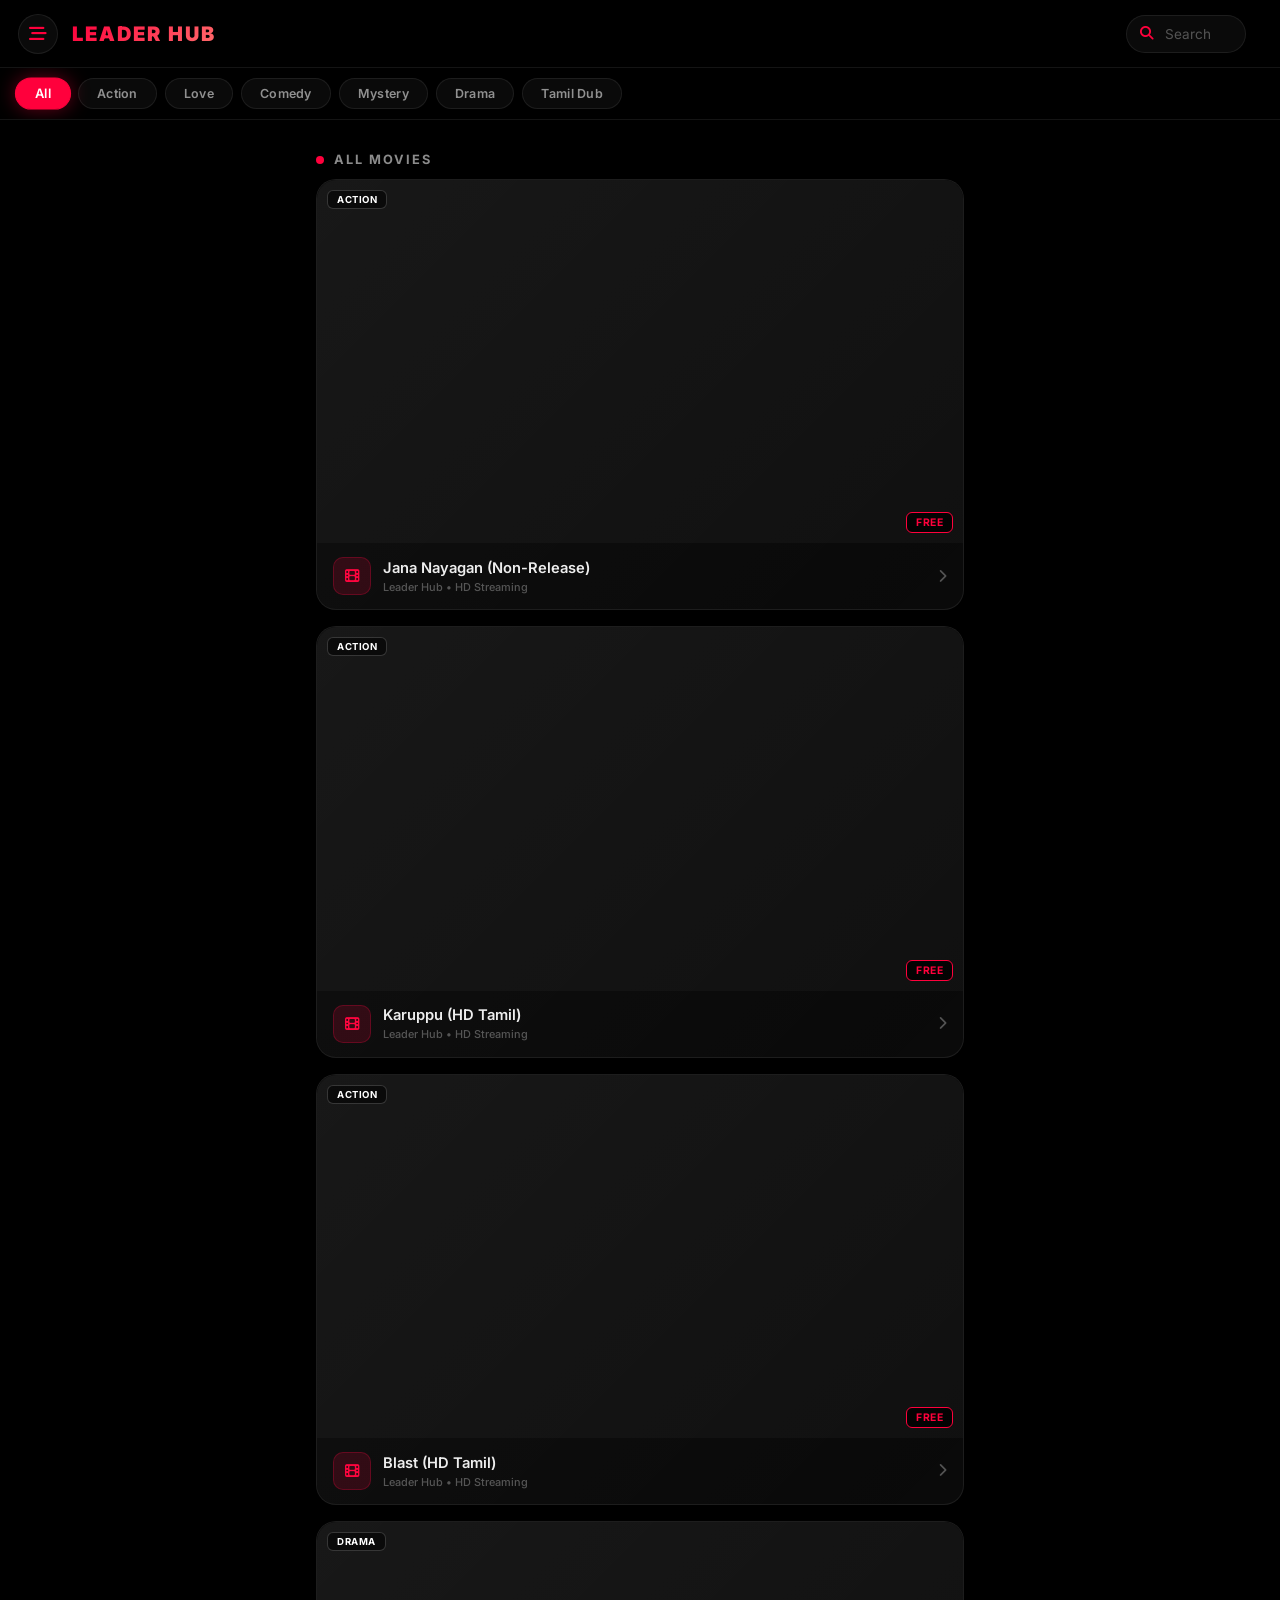
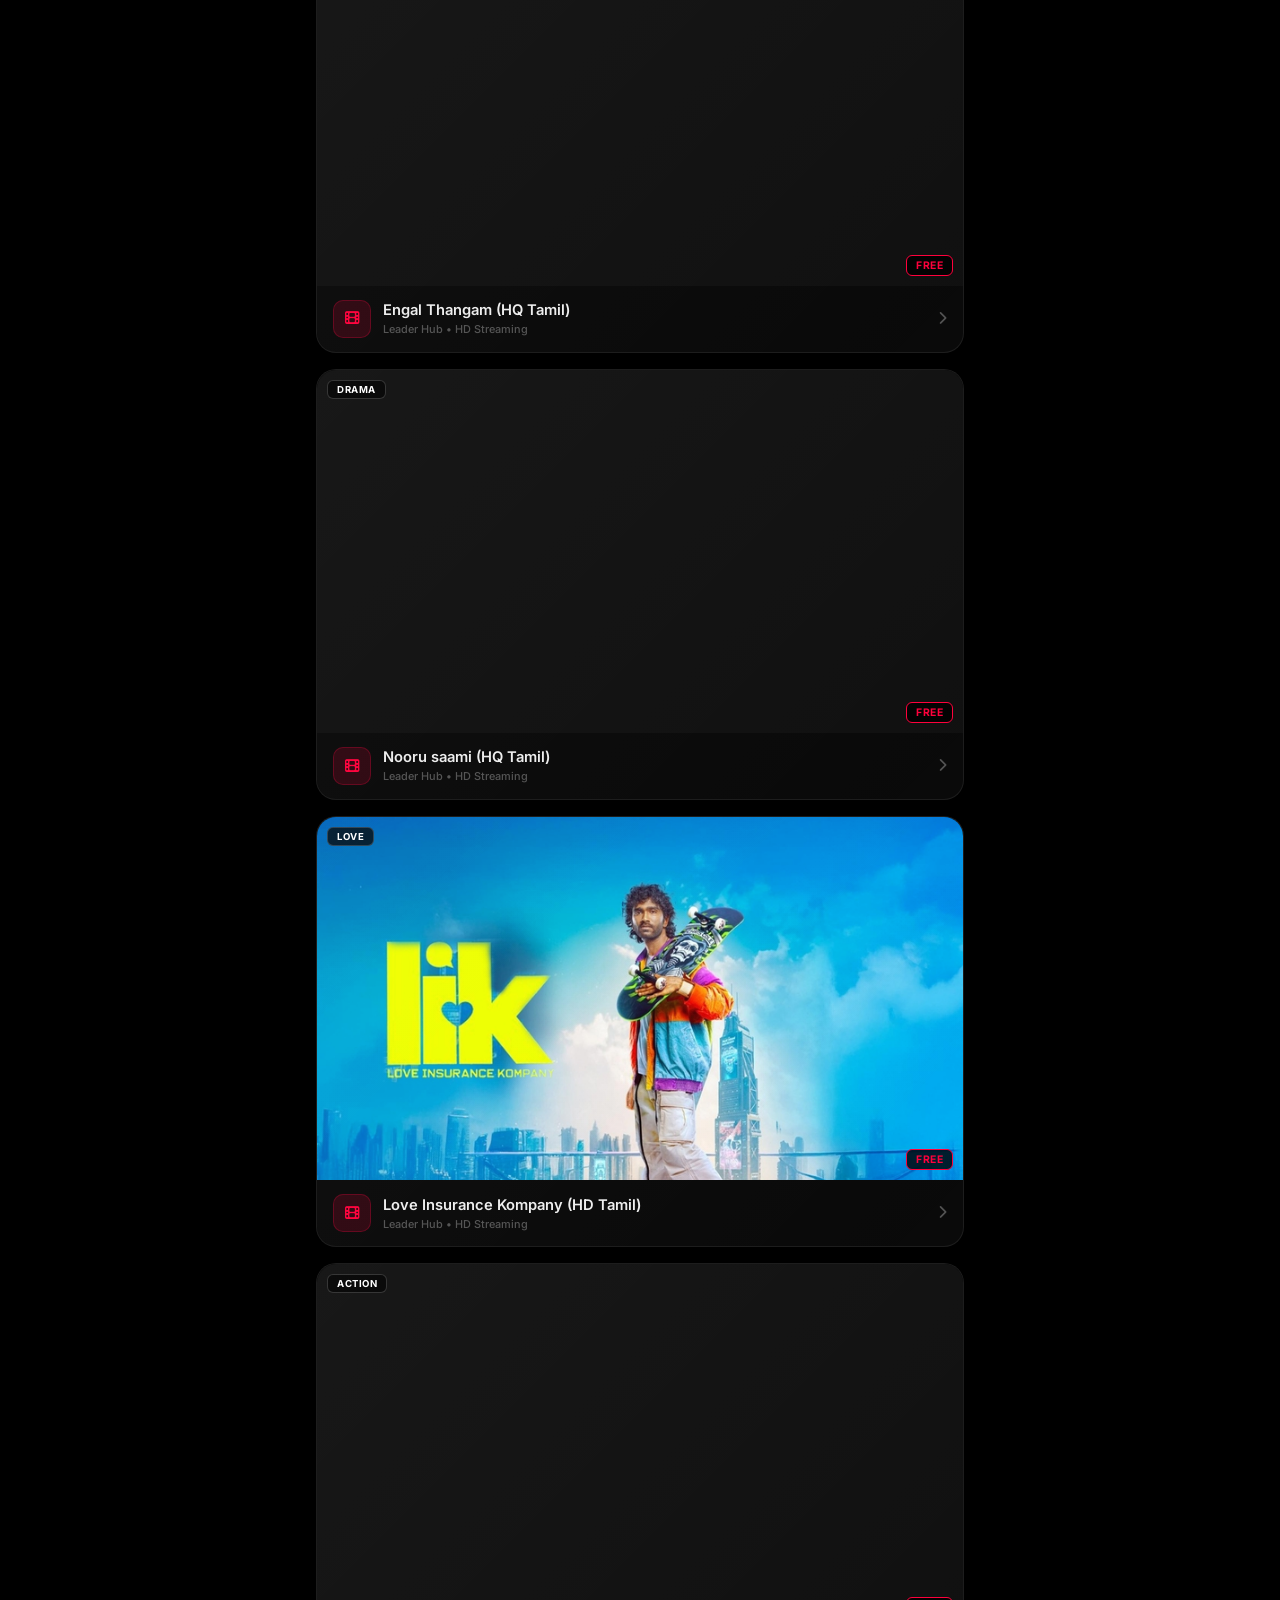
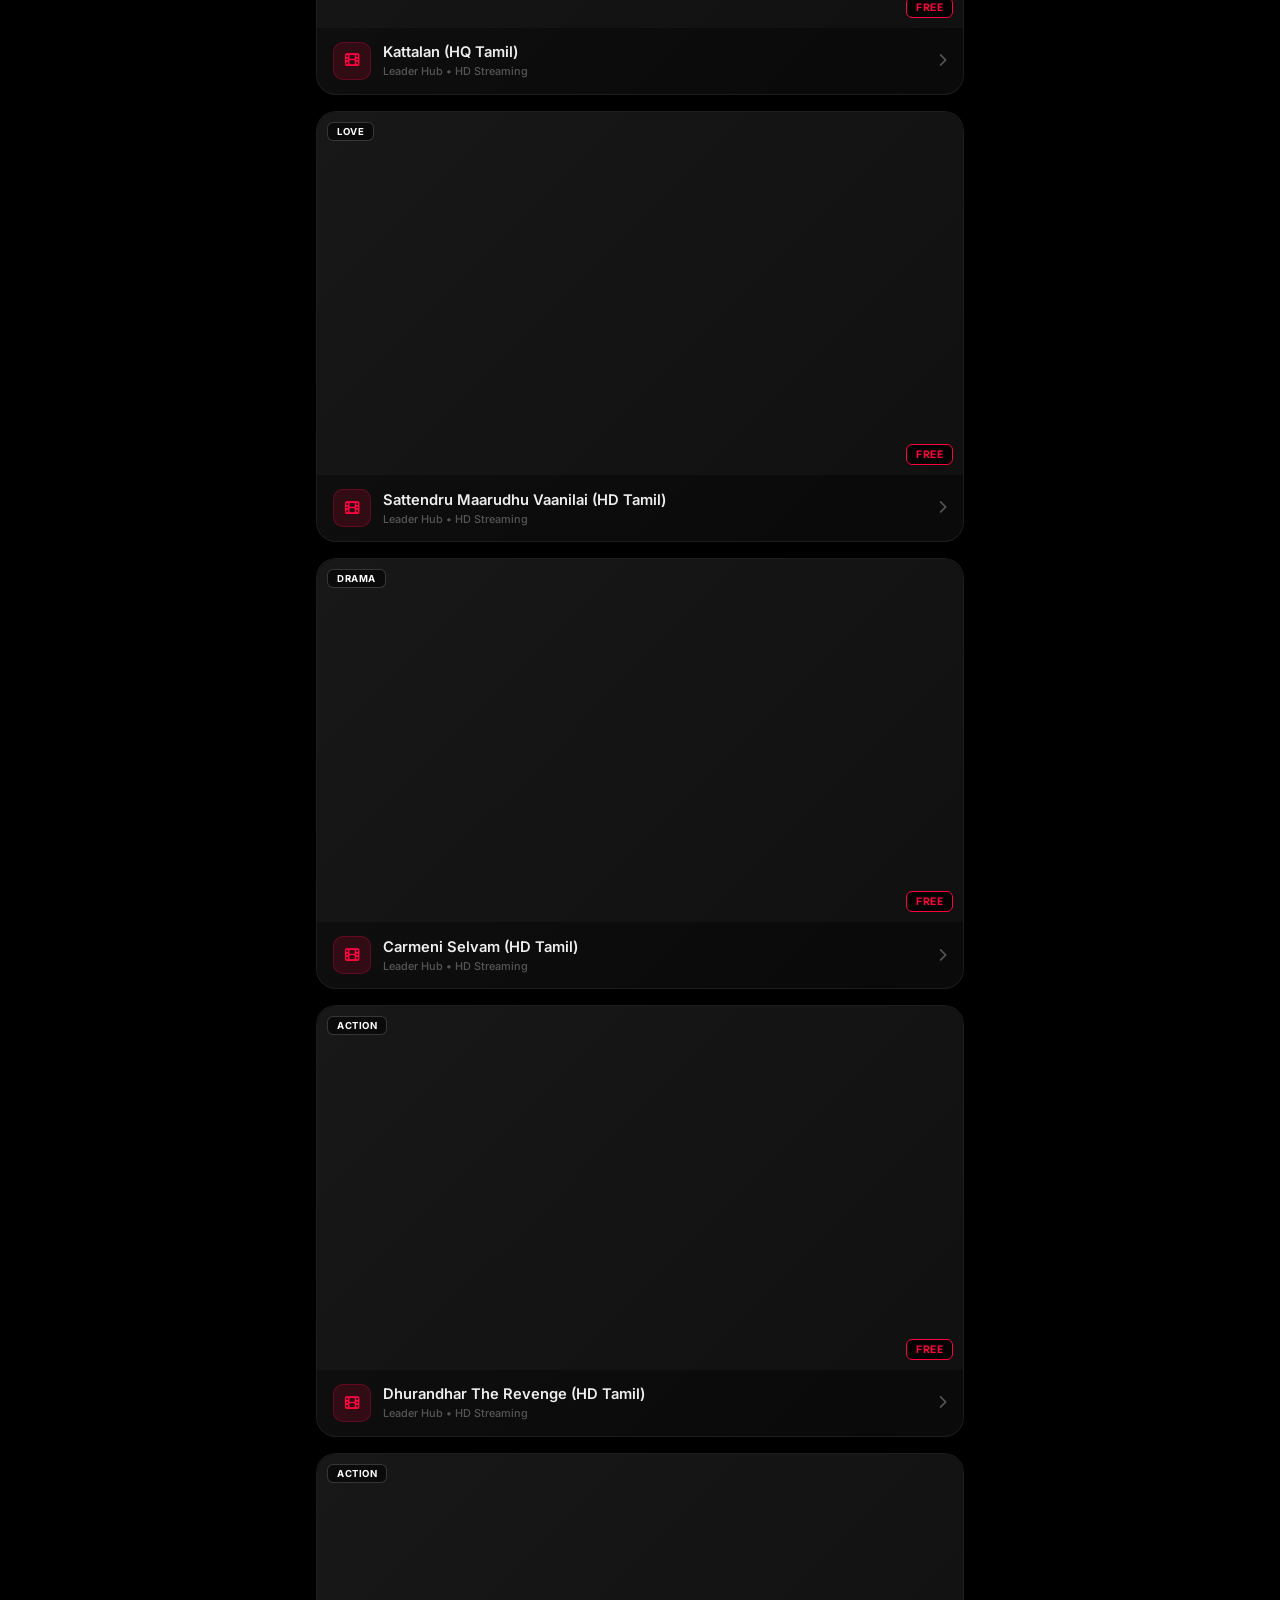
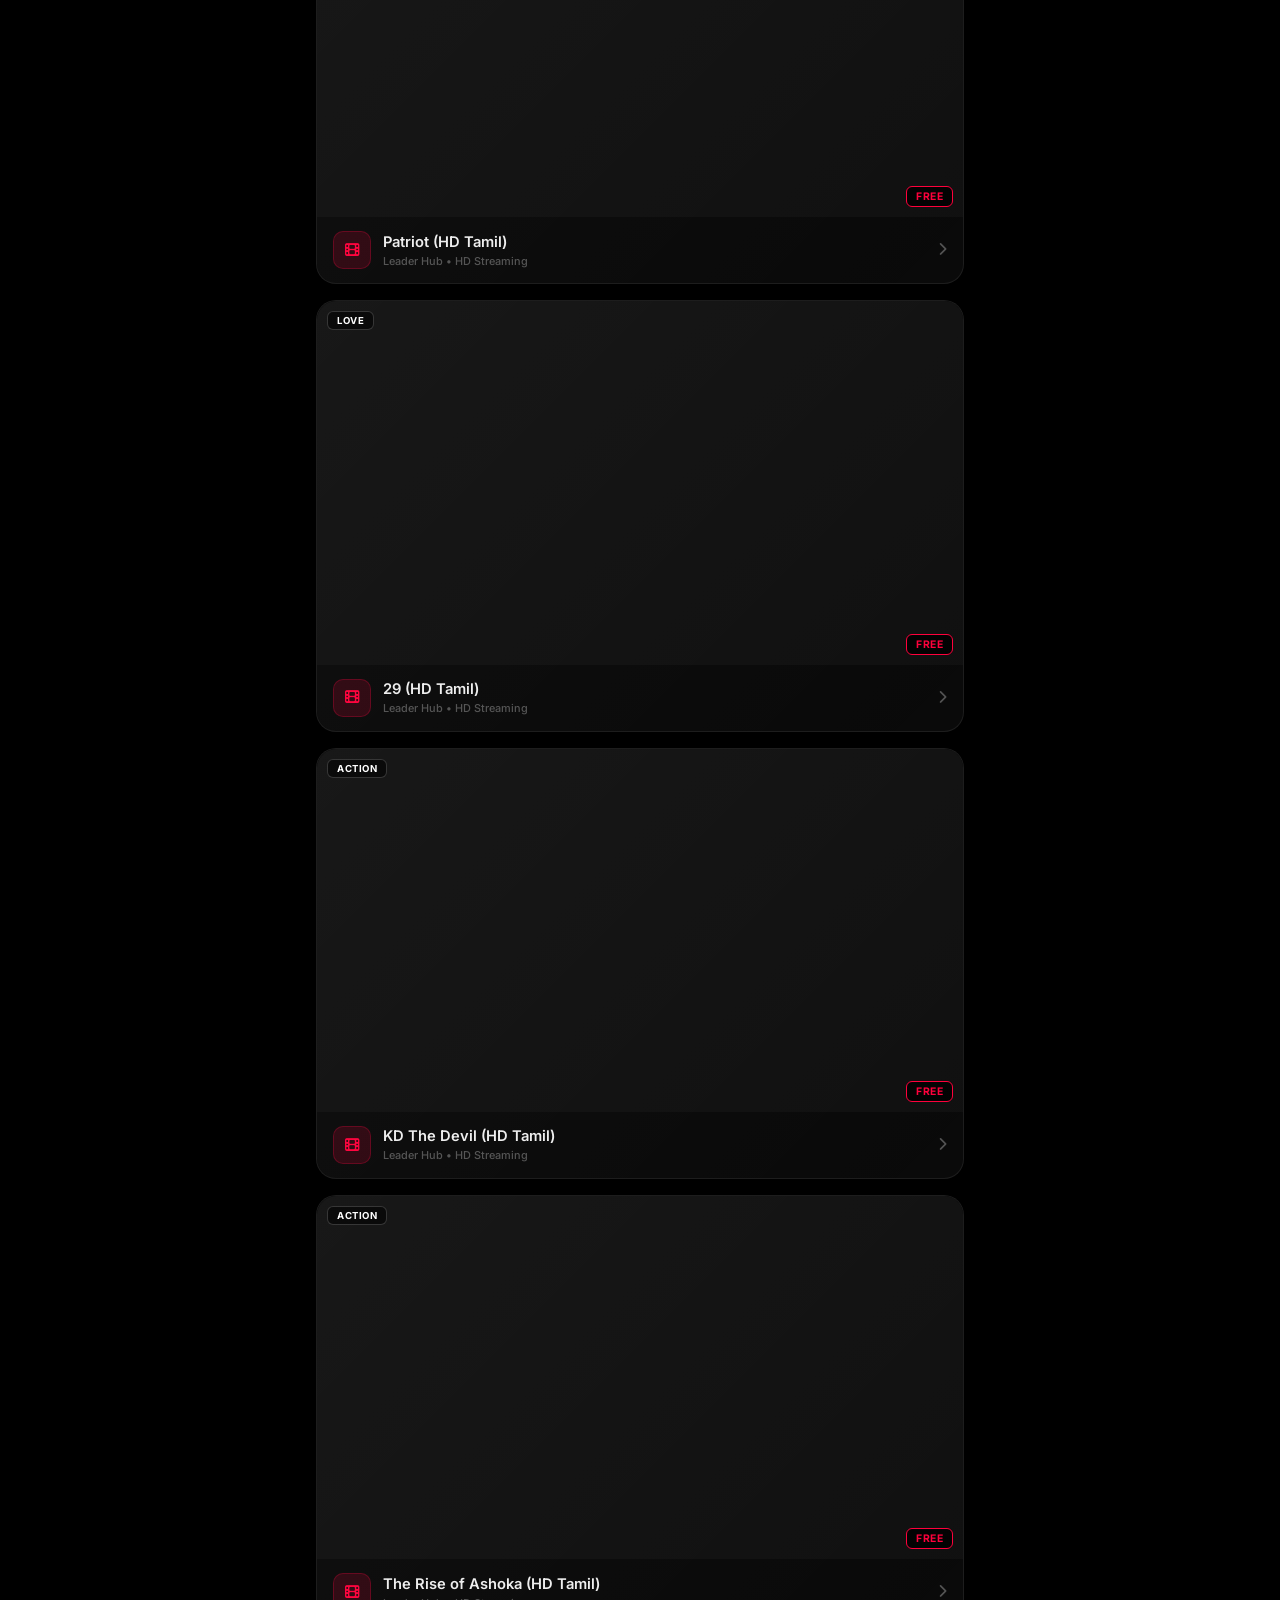
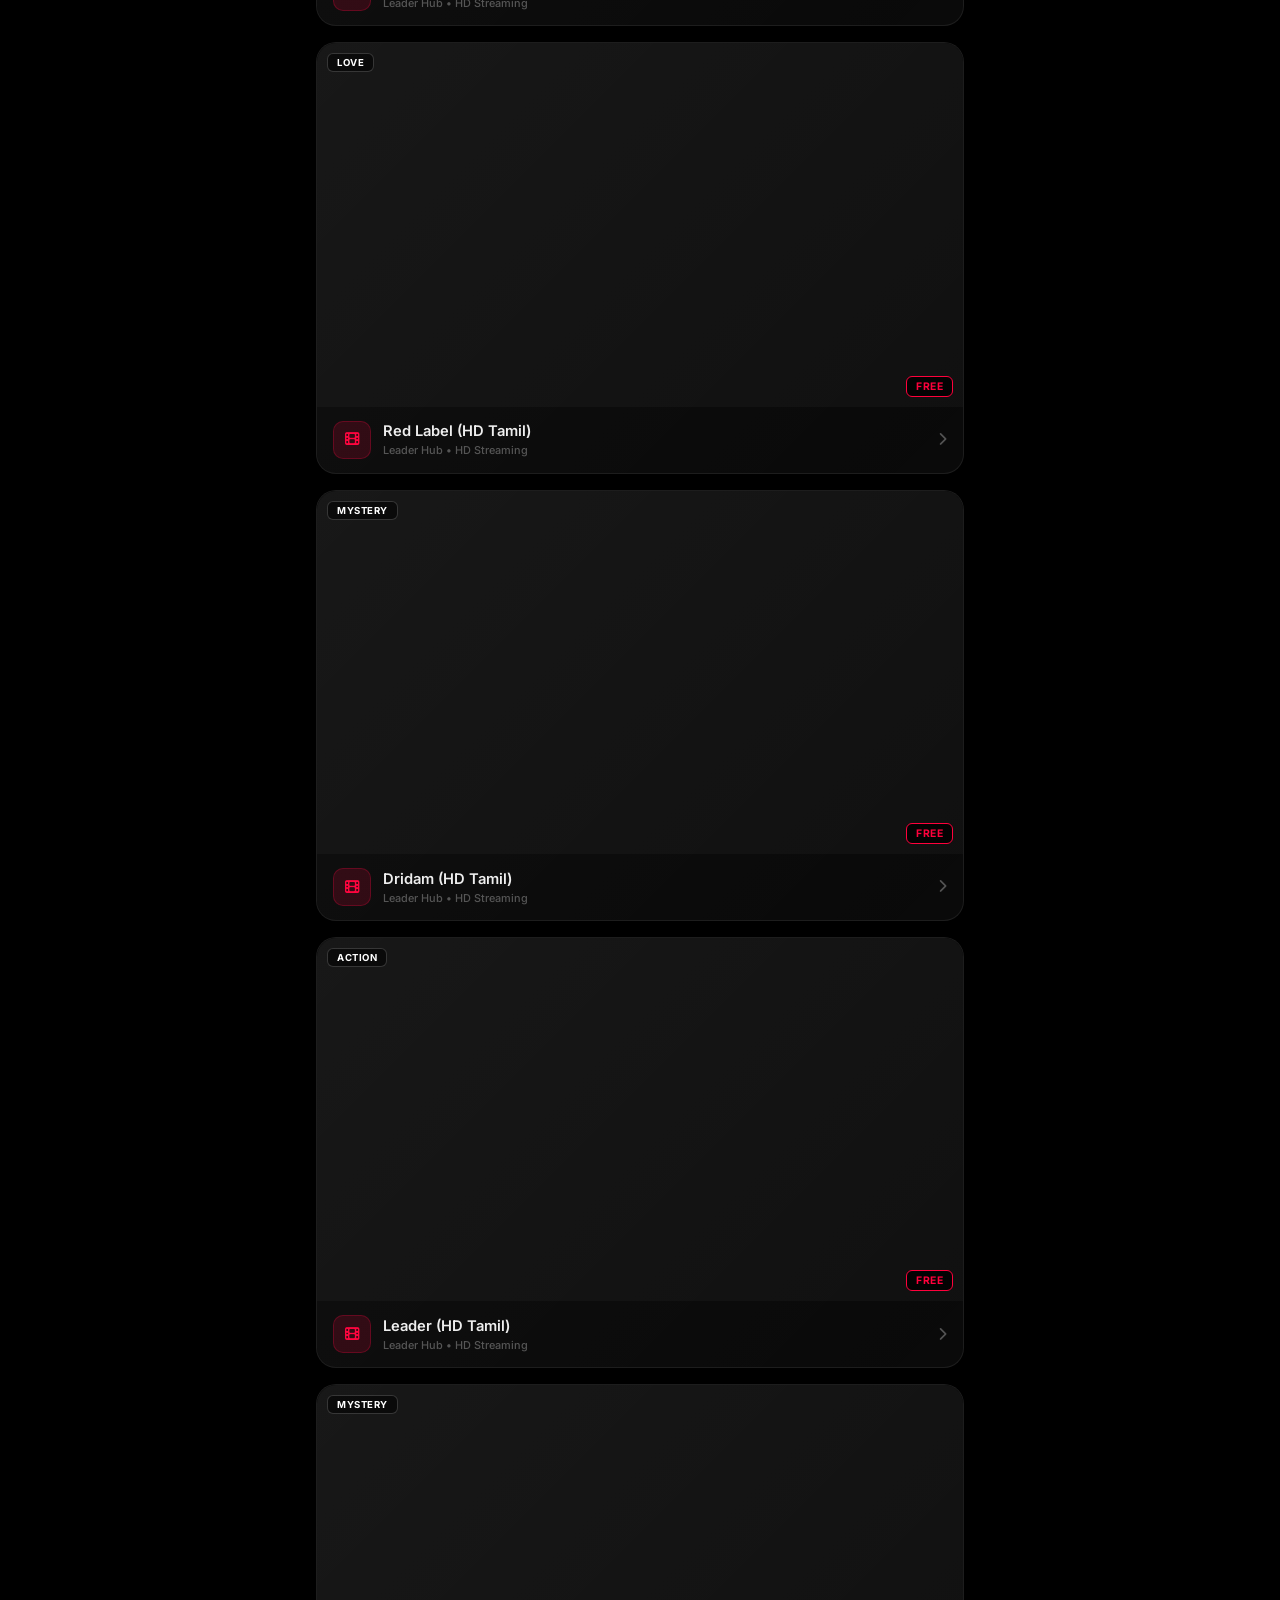
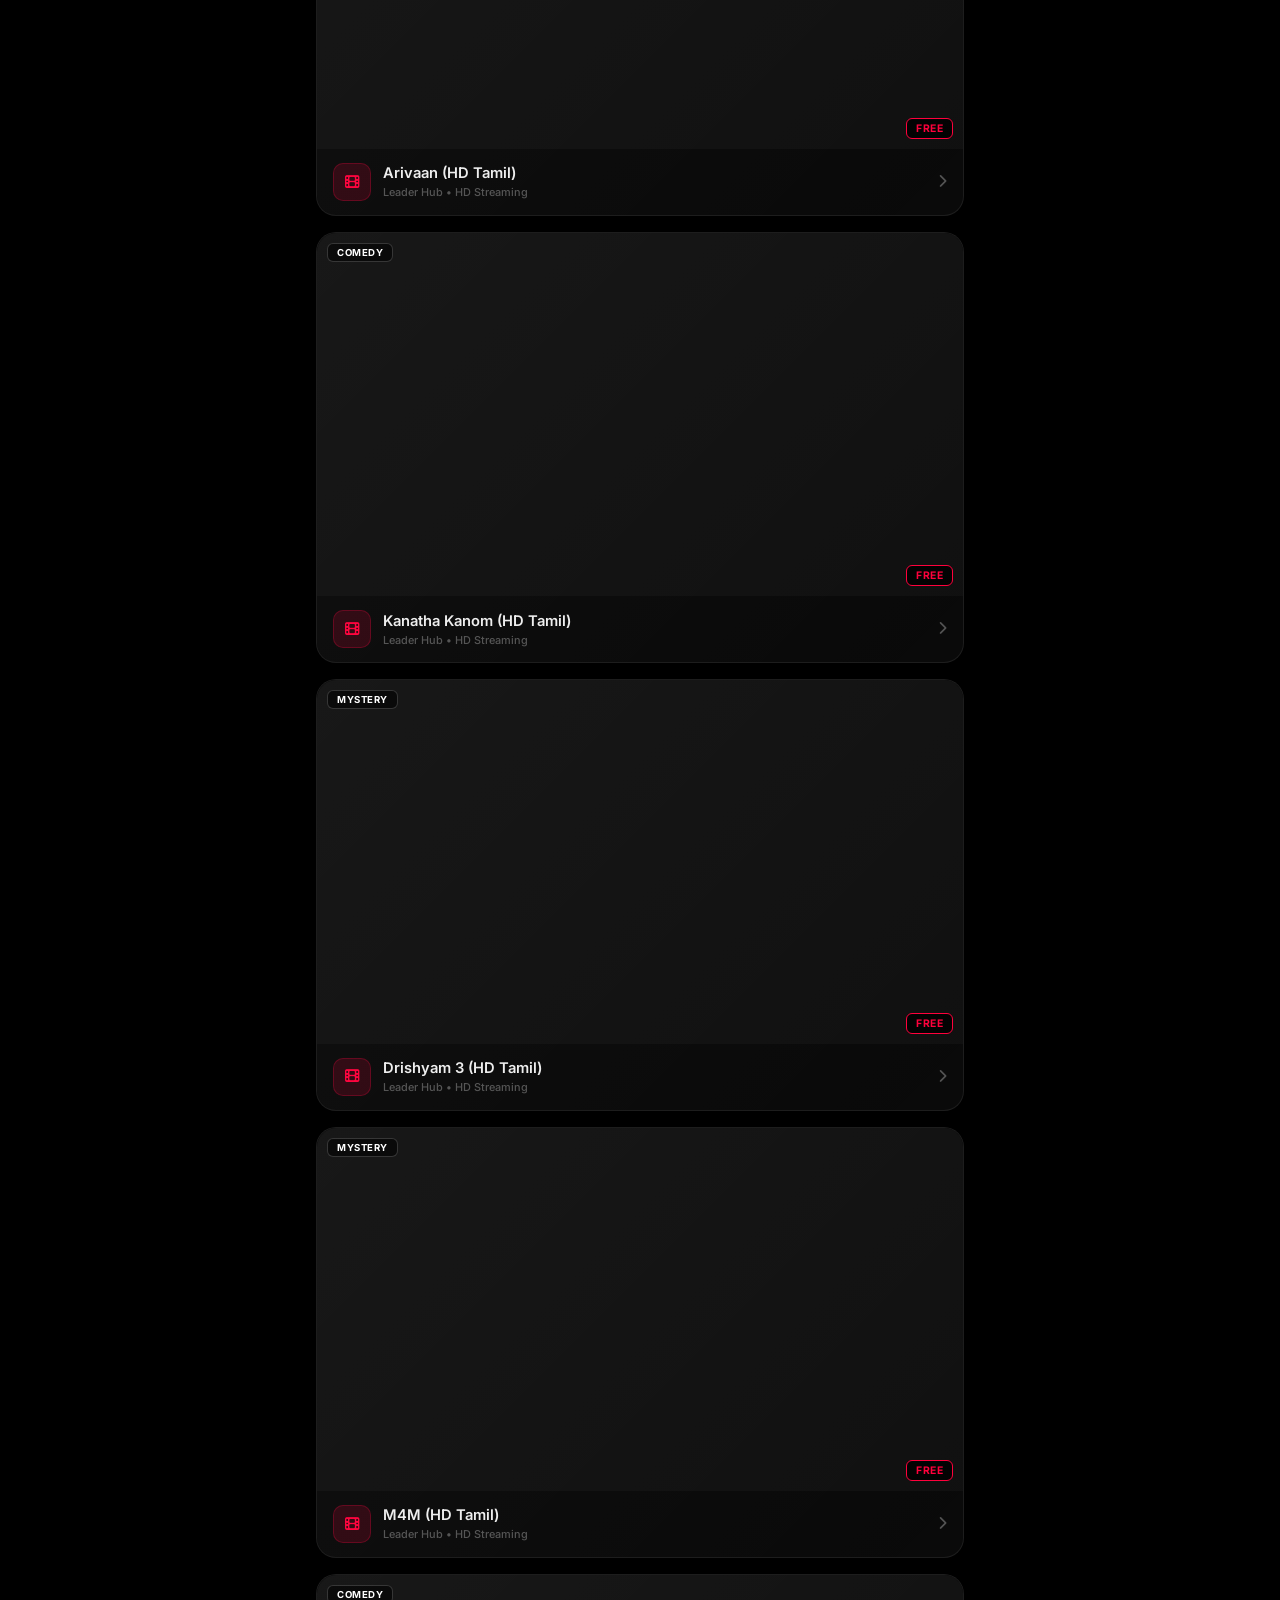
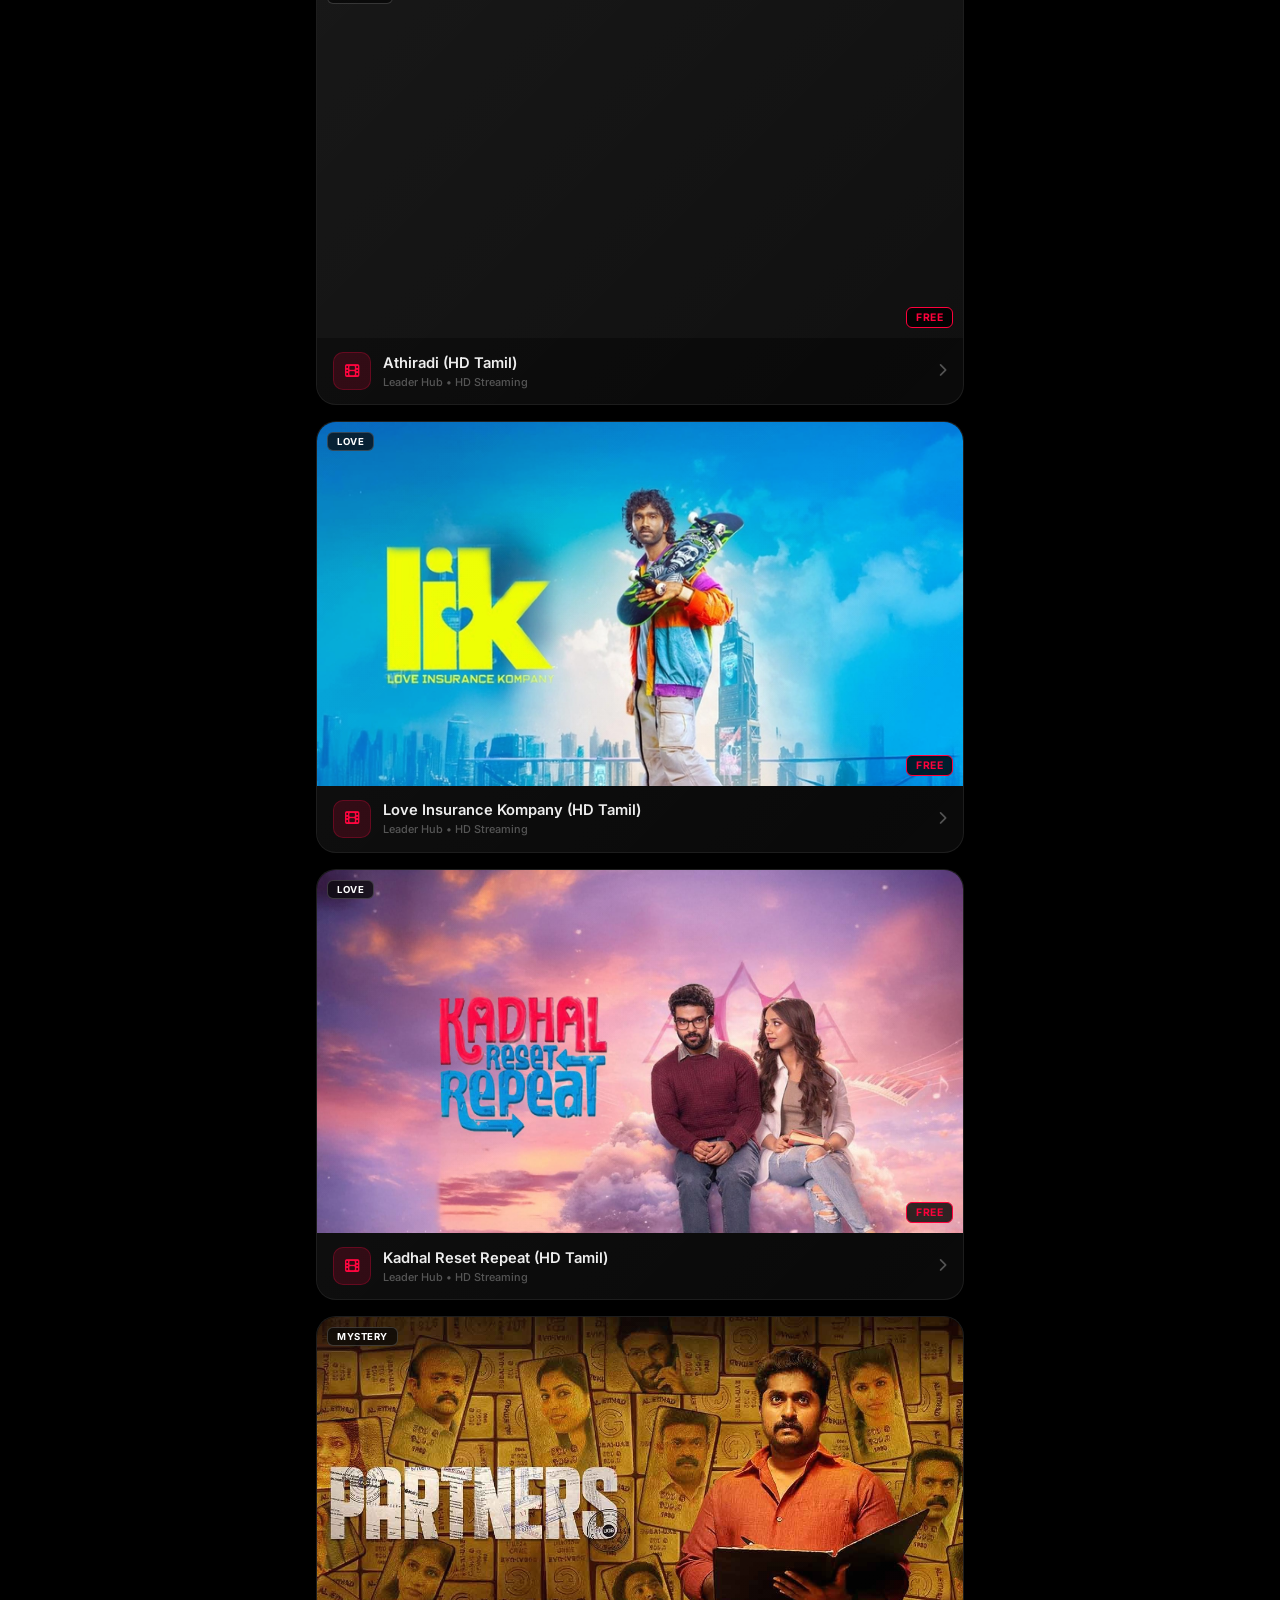
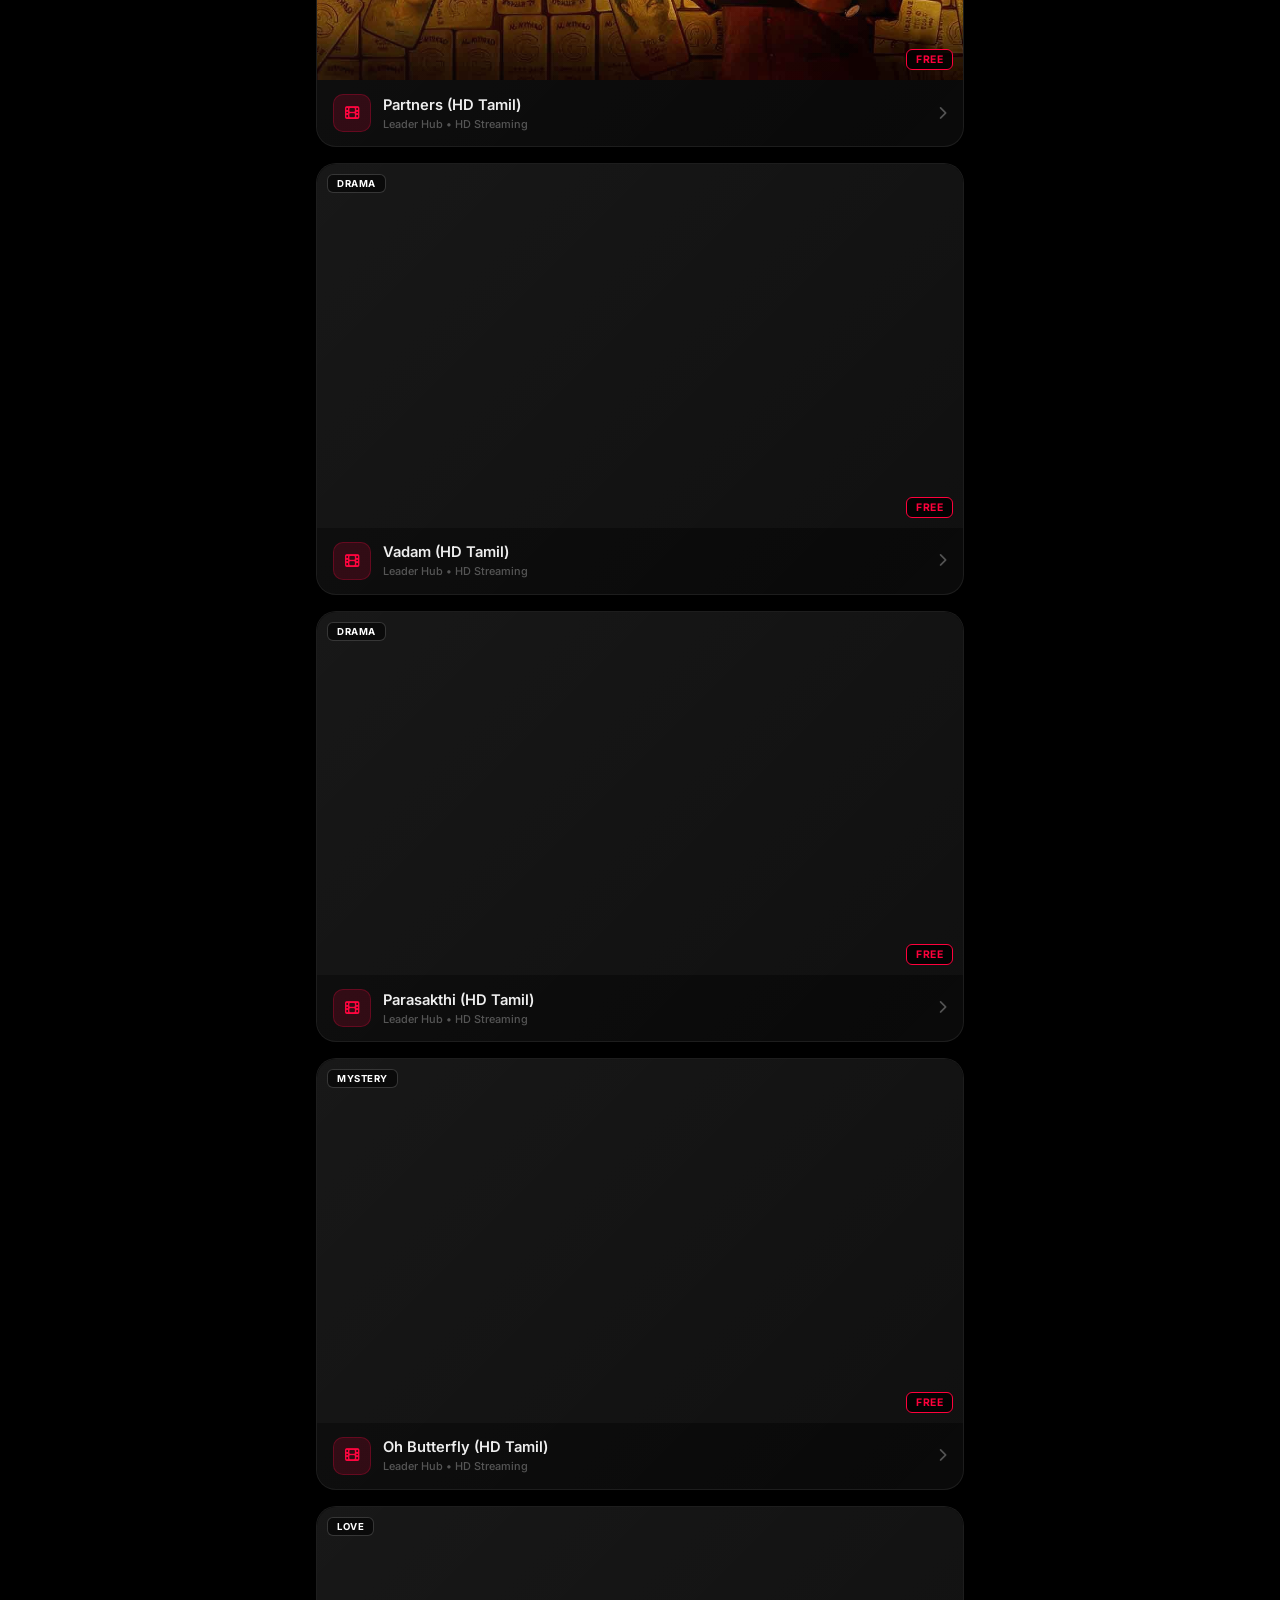
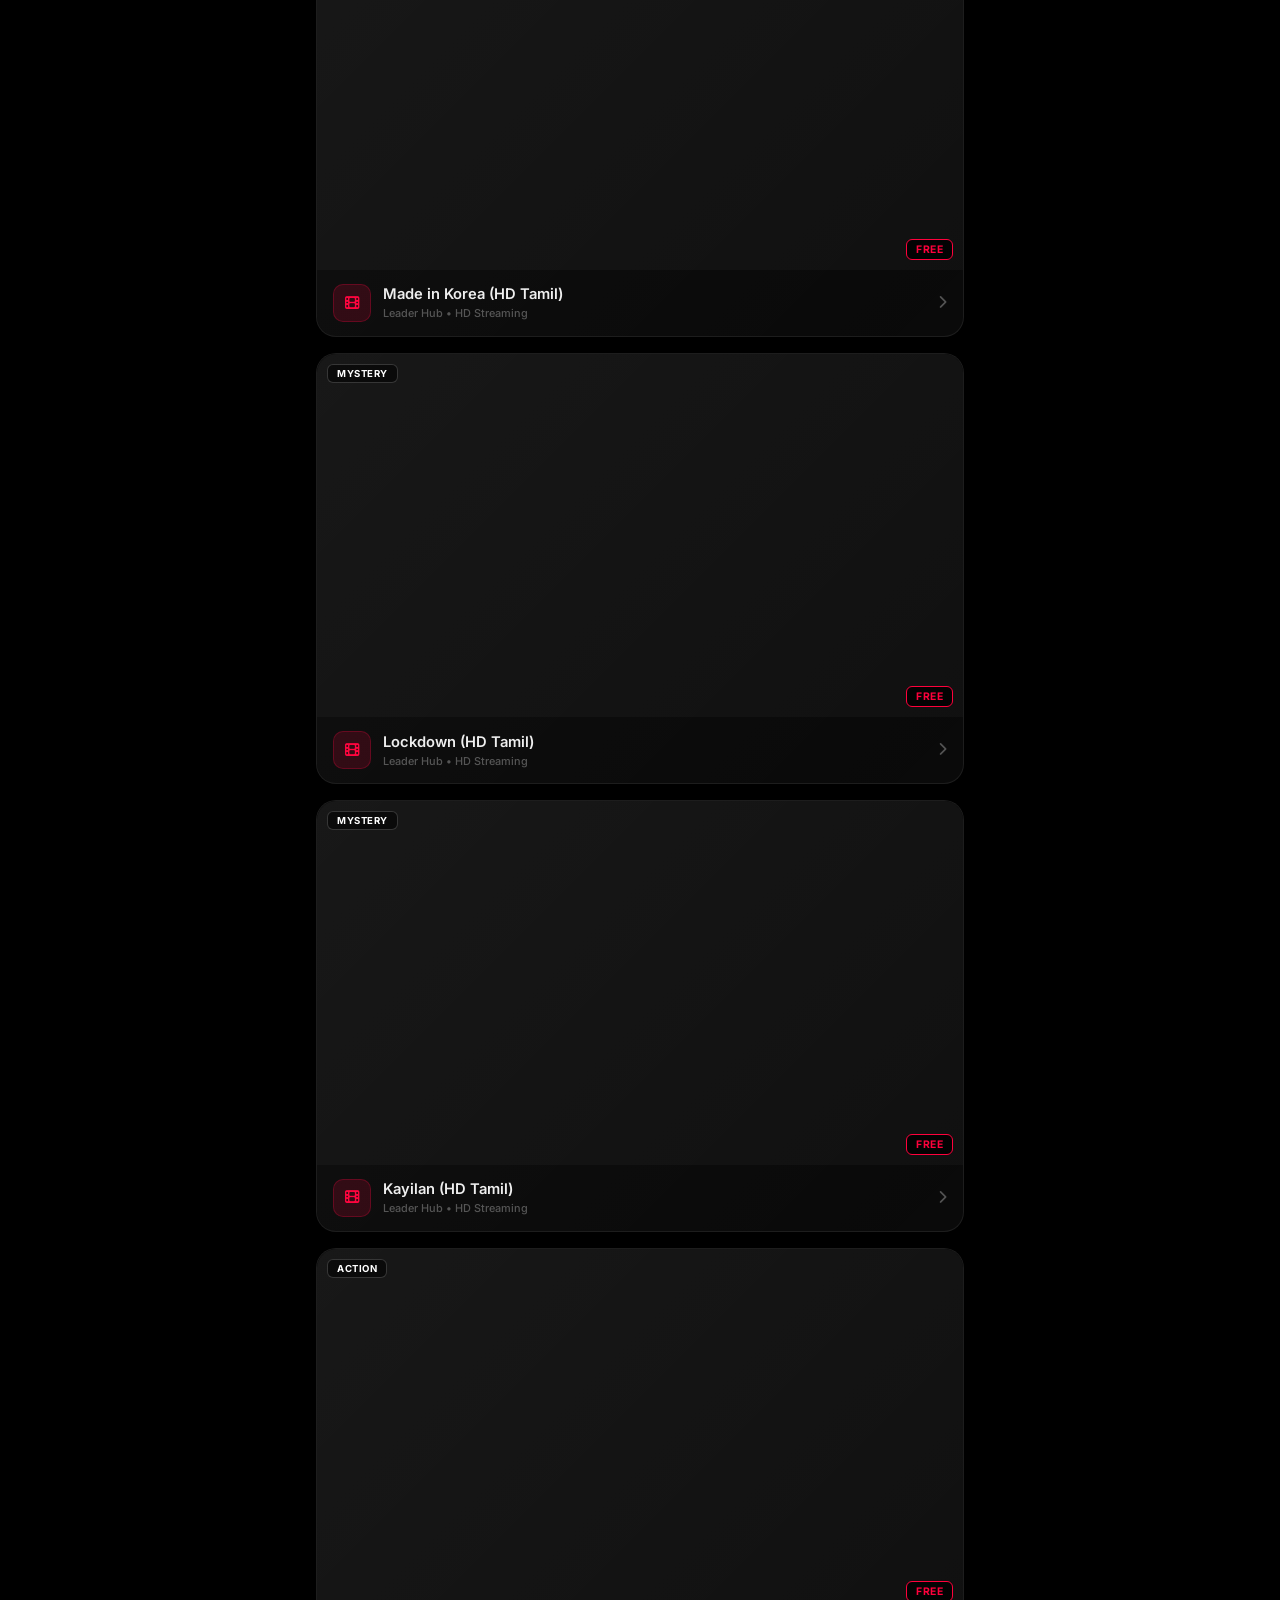
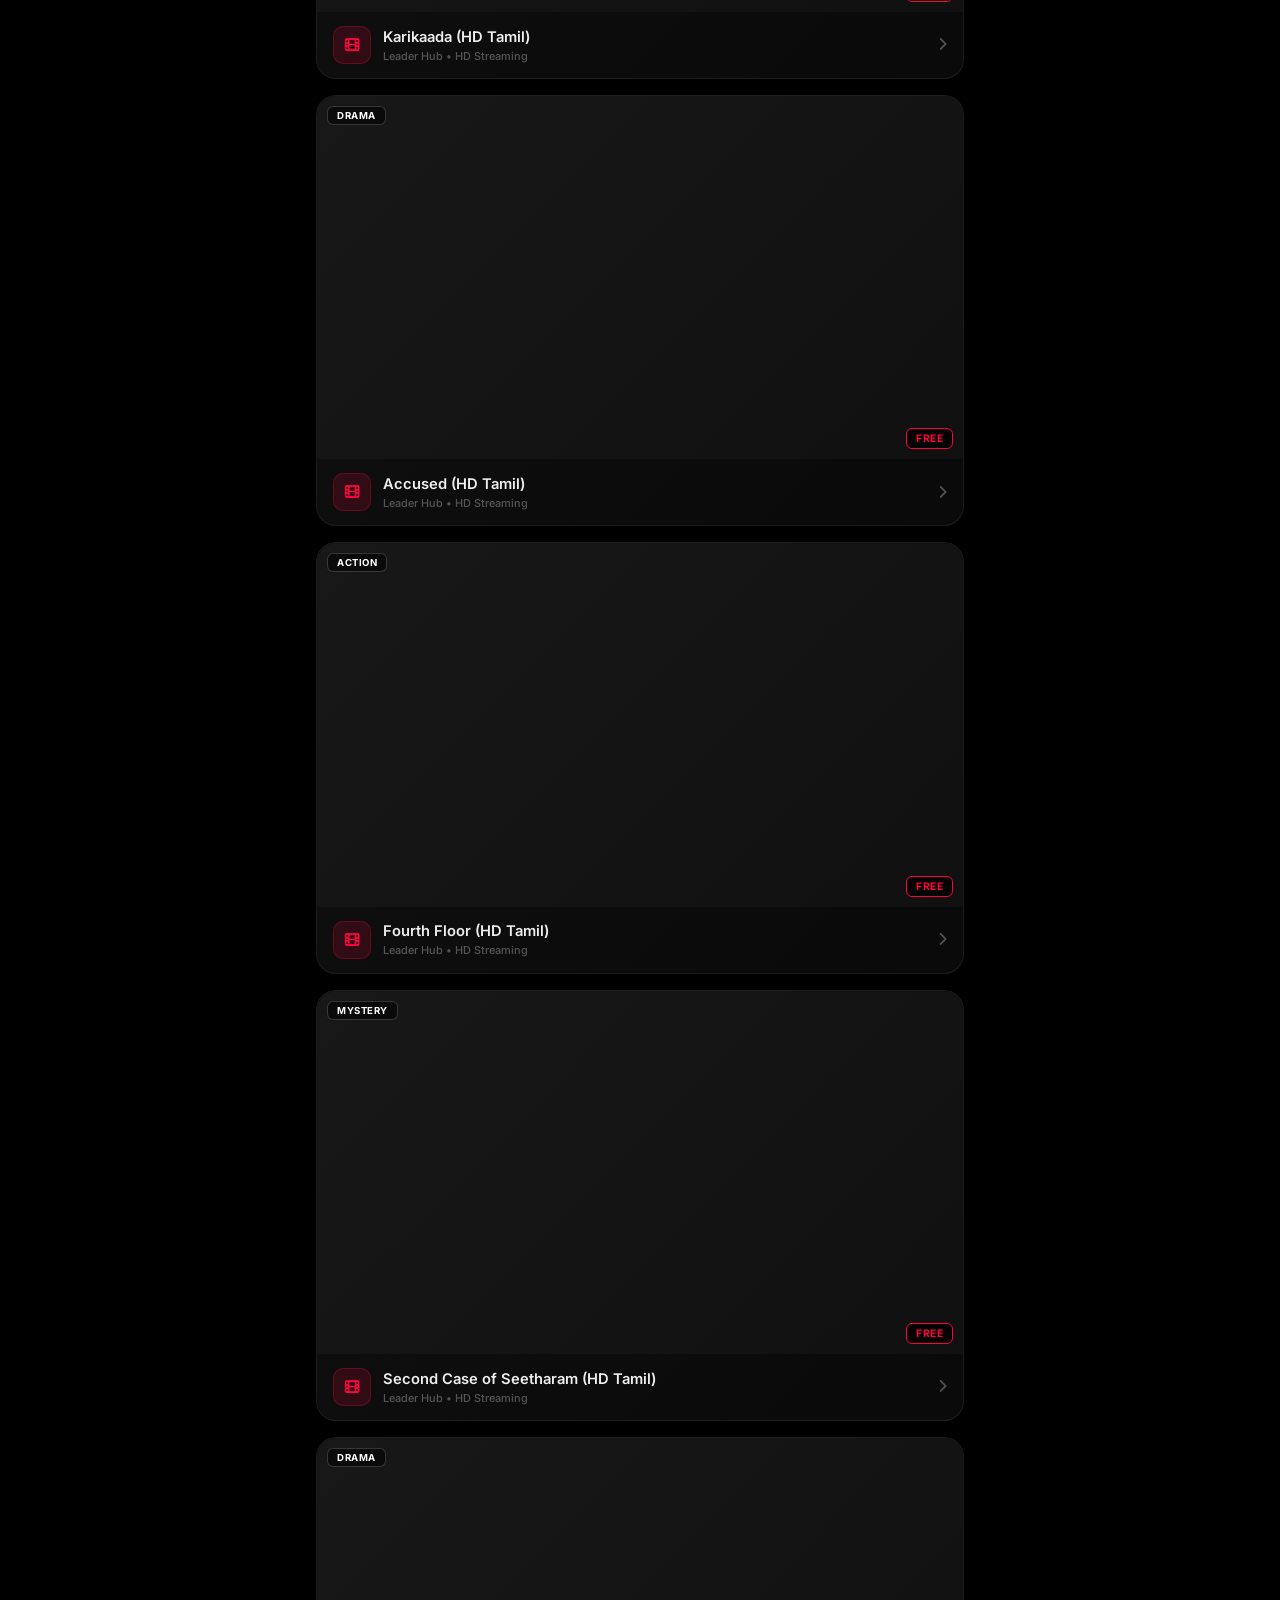
<file: Leader-Hub.html>
<!DOCTYPE html>
<html lang="en">
<head>
    <meta charset="UTF-8">
    <meta name="viewport" content="width=device-width, initial-scale=1.0">
    <title>Leader Hub | Tamil Movies Free 2026</title>
    <link rel="preconnect" href="https://fonts.googleapis.com">
    <link href="https://fonts.googleapis.com/css2?family=Inter:wght@300;400;500;600;700;800;900&display=swap" rel="stylesheet">
    <link rel="stylesheet" href="https://cdnjs.cloudflare.com/ajax/libs/font-awesome/6.4.0/css/all.min.css">
    <link rel="icon" href="https://leaderr1.neocities.org/leaderhub.png">
    <style>
        :root {
            --red: #ff003c;
            --red-glow: rgba(255, 0, 60, 0.4);
            --red-soft: rgba(255, 0, 60, 0.15);
            --orange: #FF7800;
            --bg: #000000;
            --bg2: #0a0a0a;
            --bg3: #111111;
            --glass: rgba(255, 255, 255, 0.04);
            --glass-hover: rgba(255, 255, 255, 0.08);
            --glass-border: rgba(255, 255, 255, 0.08);
            --glass-border-bright: rgba(255, 255, 255, 0.18);
            --text: #ffffff;
            --text-soft: rgba(255,255,255,0.55);
            --text-muted: rgba(255,255,255,0.3);
            --radius: 20px;
            --radius-sm: 12px;
            --ease: cubic-bezier(0.4, 0, 0.2, 1);
        }

        * { margin: 0; padding: 0; box-sizing: border-box; -webkit-tap-highlight-color: transparent; }
        html { scroll-behavior: smooth; }

        body {
            background: var(--bg);
            color: var(--text);
            font-family: 'Inter', sans-serif;
            overflow-x: hidden;
            min-height: 100vh;
        }

        /* ======= SCROLLBAR ======= */
        ::-webkit-scrollbar { width: 4px; }
        ::-webkit-scrollbar-track { background: transparent; }
        ::-webkit-scrollbar-thumb { background: var(--red); border-radius: 4px; }

        /* ======= ANIMATIONS ======= */
        @keyframes fadeUp {
            from { opacity: 0; transform: translateY(24px); }
            to { opacity: 1; transform: translateY(0); }
        }
        @keyframes fadeIn {
            from { opacity: 0; }
            to { opacity: 1; }
        }
        @keyframes slideInLeft {
            from { opacity: 0; transform: translateX(-30px); }
            to { opacity: 1; transform: translateX(0); }
        }
        @keyframes pulseGlow {
            0%, 100% { box-shadow: 0 0 8px var(--red-glow); }
            50% { box-shadow: 0 0 25px var(--red-glow), 0 0 50px rgba(255,0,60,0.2); }
        }
        @keyframes shimmer {
            0% { background-position: -200% center; }
            100% { background-position: 200% center; }
        }
        @keyframes spin {
            to { transform: rotate(360deg); }
        }
        @keyframes breathe {
            0%, 100% { opacity: 0.6; transform: scale(1); }
            50% { opacity: 1; transform: scale(1.02); }
        }
        @keyframes ripple {
            0% { transform: scale(0); opacity: 0.6; }
            100% { transform: scale(4); opacity: 0; }
        }

        /* ======= OVERLAY ======= */
        .overlay {
            display: none;
            position: fixed;
            inset: 0;
            background: rgba(0,0,0,0.75);
            z-index: 1500;
            backdrop-filter: blur(12px);
            -webkit-backdrop-filter: blur(12px);
            animation: fadeIn 0.3s var(--ease);
        }
        .overlay.active { display: block; }

        /* ======= HEADER ======= */
        header {
            position: fixed;
            top: 0;
            width: 100%;
            height: 68px;
            background: rgba(0, 0, 0, 0.7);
            backdrop-filter: blur(30px) saturate(180%);
            -webkit-backdrop-filter: blur(30px) saturate(180%);
            border-bottom: 1px solid var(--glass-border);
            display: flex;
            align-items: center;
            justify-content: space-between;
            padding: 0 18px;
            z-index: 1000;
        }

        .logo-wrap {
            display: flex;
            align-items: center;
            gap: 14px;
        }

        .menu-btn {
            width: 40px;
            height: 40px;
            display: flex;
            align-items: center;
            justify-content: center;
            border-radius: 50%;
            background: var(--glass);
            border: 1px solid var(--glass-border);
            cursor: pointer;
            color: var(--red);
            font-size: 1.1rem;
            transition: all 0.3s var(--ease);
            position: relative;
            overflow: hidden;
        }
        .menu-btn:hover {
            background: var(--red-soft);
            border-color: var(--red);
            transform: scale(1.08);
        }
        .menu-btn:active { transform: scale(0.94); }

        .logo-text {
            font-size: 1.25rem;
            font-weight: 900;
            letter-spacing: 2px;
            background: linear-gradient(135deg, #ff003c, #ff6b6b);
            -webkit-background-clip: text;
            -webkit-text-fill-color: transparent;
            background-clip: text;
        }

        .search-wrap {
            flex: 1;
            max-width: 120px;
            margin: 0 16px;
            position: relative;
        }
        .search-wrap i {
            position: absolute;
            left: 14px;
            top: 50%;
            transform: translateY(-50%);
            color: var(--red);
            font-size: 0.85rem;
            pointer-events: none;
        }
        .search-wrap input {
            width: 100%;
            background: var(--glass);
            border: 1px solid var(--glass-border);
            border-radius: 30px;
            padding: 10px 16px 10px 38px;
            color: var(--text);
            font-size: 0.85rem;
            font-family: 'Inter', sans-serif;
            outline: none;
            transition: all 0.3s var(--ease);
        }
        .search-wrap input::placeholder { color: var(--text-muted); }
        .search-wrap input:focus {
            border-color: rgba(255,0,60,0.5);
            background: rgba(255,0,60,0.06);
            box-shadow: 0 0 0 3px rgba(255,0,60,0.1);
        }

        /* ======= SIDEBAR ======= */
        .sidebar {
            position: fixed;
            left: -310px;
            top: 0;
            width: 290px;
            height: 100%;
            background: rgba(8, 8, 8, 0.96);
            backdrop-filter: blur(40px) saturate(200%);
            -webkit-backdrop-filter: blur(40px) saturate(200%);
            border-right: 1px solid var(--glass-border);
            z-index: 2000;
            transition: left 0.45s cubic-bezier(0.4, 0, 0.2, 1);
            overflow-y: auto;
            overflow-x: hidden;
        }
        .sidebar.active { left: 0; }

        .sidebar-header {
            padding: 50px 22px 22px;
            border-bottom: 1px solid var(--glass-border);
        }
        .sidebar-logo {
            font-size: 1.4rem;
            font-weight: 900;
            letter-spacing: 3px;
            background: linear-gradient(135deg, #ff003c, #ff6b6b);
            -webkit-background-clip: text;
            -webkit-text-fill-color: transparent;
            background-clip: text;
        }
        .sidebar-sub {
            font-size: 0.7rem;
            color: var(--text-muted);
            margin-top: 4px;
            letter-spacing: 1px;
        }

        .sidebar-section {
            padding: 14px 14px 6px;
        }
        .sidebar-section-title {
            font-size: 0.62rem;
            font-weight: 700;
            letter-spacing: 2px;
            color: var(--text-muted);
            text-transform: uppercase;
            padding: 0 8px;
            margin-bottom: 6px;
        }

        .sidebar-item {
            display: flex;
            align-items: center;
            gap: 13px;
            padding: 13px 14px;
            color: var(--text-soft);
            border-radius: var(--radius-sm);
            margin-bottom: 3px;
            cursor: pointer;
            font-size: 0.88rem;
            font-weight: 500;
            transition: all 0.3s var(--ease);
            border: 1px solid transparent;
            position: relative;
            overflow: hidden;
        }
        .sidebar-item::before {
            content: '';
            position: absolute;
            left: 0;
            top: 0;
            width: 3px;
            height: 100%;
            background: var(--red);
            border-radius: 0 3px 3px 0;
            transform: scaleY(0);
            transition: transform 0.3s var(--ease);
        }
        .sidebar-item:hover {
            background: var(--glass-hover);
            color: var(--text);
            border-color: var(--glass-border);
            transform: translateX(4px);
        }
        .sidebar-item:hover::before { transform: scaleY(1); }
        .sidebar-item i {
            width: 20px;
            text-align: center;
            font-size: 0.95rem;
        }

        .sidebar-divider {
            height: 1px;
            background: var(--glass-border);
            margin: 10px 22px;
        }

        .sidebar-footer {
            padding: 20px 22px;
            font-size: 0.7rem;
            color: var(--text-muted);
            text-align: center;
        }

        /* ======= CATEGORY NAV ======= */
        .cat-nav {
            position: sticky;
            top: 68px;
            z-index: 900;
            background: rgba(0,0,0,0.8);
            backdrop-filter: blur(20px);
            -webkit-backdrop-filter: blur(20px);
            border-bottom: 1px solid var(--glass-border);
            padding: 10px 16px;
            display: flex;
            gap: 8px;
            overflow-x: auto;
            scrollbar-width: none;
        }
        .cat-nav::-webkit-scrollbar { display: none; }

        .cat-btn {
            padding: 7px 18px;
            border-radius: 30px;
            background: var(--glass);
            border: 1px solid var(--glass-border);
            color: var(--text-soft);
            white-space: nowrap;
            cursor: pointer;
            font-size: 0.78rem;
            font-weight: 600;
            font-family: 'Inter', sans-serif;
            transition: all 0.3s var(--ease);
            letter-spacing: 0.3px;
        }
        .cat-btn:hover {
            background: var(--glass-hover);
            color: var(--text);
            border-color: var(--glass-border-bright);
        }
        .cat-btn.active {
            background: var(--red);
            border-color: var(--red);
            color: white;
            box-shadow: 0 0 18px var(--red-glow);
            transform: scale(1.04);
        }

        /* ======= MAIN ======= */
        #home-page { padding-top: 68px; }

        .main-container {
            padding: 16px;
            max-width: 680px;
            margin: 0 auto;
        }

        .section-header {
            display: flex;
            align-items: center;
            gap: 10px;
            padding: 16px 0 12px;
        }
        .section-dot {
            width: 8px;
            height: 8px;
            border-radius: 50%;
            background: var(--red);
            animation: breathe 2s ease infinite;
        }
        .section-title {
            font-size: 0.8rem;
            font-weight: 700;
            letter-spacing: 2px;
            text-transform: uppercase;
            color: var(--text-soft);
        }

        /* ======= VIDEO CARDS ======= */
        .video-card {
            background: var(--glass);
            border: 1px solid var(--glass-border);
            border-radius: var(--radius);
            margin-bottom: 16px;
            overflow: hidden;
            cursor: pointer;
            transition: all 0.4s var(--ease);
            animation: fadeUp 0.5s var(--ease) both;
            position: relative;
        }
        .video-card::after {
            content: '';
            position: absolute;
            inset: 0;
            border-radius: var(--radius);
            background: linear-gradient(135deg, rgba(255,255,255,0.03), transparent);
            pointer-events: none;
        }
        .video-card:hover {
            border-color: rgba(255, 120, 0, 0.45);
            transform: translateY(-6px) scale(1.01);
            box-shadow: 0 24px 48px rgba(0,0,0,0.5), 0 0 0 1px rgba(255,120,0,0.2);
        }
        .video-card:active { transform: translateY(-2px) scale(0.99); }

        .poster-box {
            position: relative;
            width: 100%;
            aspect-ratio: 16/9;
            background: var(--bg3);
            overflow: hidden;
        }
        .poster-box img {
            width: 100%;
            height: 100%;
            object-fit: cover;
            transition: transform 0.5s var(--ease);
        }
        .video-card:hover .poster-box img { transform: scale(1.05); }

        .poster-overlay {
            position: absolute;
            inset: 0;
            background: linear-gradient(0deg, rgba(0,0,0,0.65) 0%, transparent 50%);
            display: flex;
            align-items: center;
            justify-content: center;
            opacity: 0;
            transition: opacity 0.3s var(--ease);
        }
        .video-card:hover .poster-overlay { opacity: 1; }

        .play-btn-overlay {
            width: 52px;
            height: 52px;
            border-radius: 50%;
            background: rgba(255,0,60,0.9);
            backdrop-filter: blur(10px);
            display: flex;
            align-items: center;
            justify-content: center;
            font-size: 1.1rem;
            color: white;
            box-shadow: 0 0 30px rgba(255,0,60,0.6);
            transform: scale(0.8);
            transition: transform 0.3s var(--ease);
        }
        .video-card:hover .play-btn-overlay { transform: scale(1); }

        .badge {
            position: absolute;
            bottom: 10px;
            right: 10px;
            background: rgba(0,0,0,0.8);
            backdrop-filter: blur(10px);
            border: 1px solid var(--red);
            padding: 3px 9px;
            border-radius: 6px;
            font-size: 0.65rem;
            font-weight: 700;
            color: var(--red);
            letter-spacing: 0.5px;
        }

        .cat-pill {
            position: absolute;
            top: 10px;
            left: 10px;
            background: rgba(0,0,0,0.75);
            backdrop-filter: blur(10px);
            border: 1px solid var(--glass-border-bright);
            padding: 3px 9px;
            border-radius: 6px;
            font-size: 0.6rem;
            font-weight: 700;
            color: white;
            letter-spacing: 0.5px;
            text-transform: uppercase;
        }

        .vid-details {
            padding: 14px 16px;
            display: flex;
            align-items: center;
            gap: 12px;
        }
        .vid-icon {
            width: 38px;
            height: 38px;
            border-radius: 10px;
            background: var(--red-soft);
            border: 1px solid rgba(255,0,60,0.25);
            display: flex;
            align-items: center;
            justify-content: center;
            flex-shrink: 0;
            color: var(--red);
            font-size: 0.9rem;
        }
        .vid-info { flex: 1; min-width: 0; }
        .vid-title {
            font-size: 0.92rem;
            font-weight: 600;
            color: #eee;
            margin-bottom: 3px;
            white-space: nowrap;
            overflow: hidden;
            text-overflow: ellipsis;
        }
        .vid-meta {
            font-size: 0.68rem;
            color: var(--text-muted);
            font-weight: 500;
        }

        .vid-arrow {
            color: var(--text-muted);
            font-size: 0.85rem;
            transition: all 0.3s var(--ease);
        }
        .video-card:hover .vid-arrow {
            color: var(--orange);
            transform: translateX(4px);
        }

        /* ======= EMPTY STATE ======= */
        .empty-state {
            text-align: center;
            padding: 60px 20px;
            color: var(--text-muted);
            animation: fadeUp 0.5s var(--ease);
        }
        .empty-state i { font-size: 3rem; margin-bottom: 16px; opacity: 0.3; }
        .empty-state h3 { font-size: 1rem; margin-bottom: 8px; color: var(--text-soft); }
        .empty-state p { font-size: 0.8rem; }

        /* ======= SEE MORE ======= */
        .see-more-wrap {
            display: flex;
            justify-content: center;
            padding: 10px 20px 30px;
        }
        .see-more-btn {
            padding: 12px 40px;
            font-size: 0.85rem;
            font-weight: 700;
            font-family: 'Inter', sans-serif;
            color: white;
            background: var(--glass);
            border: 1px solid var(--glass-border-bright);
            border-radius: 30px;
            cursor: pointer;
            backdrop-filter: blur(12px);
            -webkit-backdrop-filter: blur(12px);
            letter-spacing: 1px;
            text-transform: uppercase;
            transition: all 0.4s var(--ease);
            position: relative;
            overflow: hidden;
        }
        .see-more-btn::before {
            content: '';
            position: absolute;
            inset: 0;
            background: linear-gradient(135deg, rgba(255,255,255,0.06), transparent);
            pointer-events: none;
        }
        .see-more-btn:hover {
            background: rgba(255,255,255,0.1);
            border-color: rgba(255,255,255,0.35);
            transform: translateY(-3px);
            box-shadow: 0 12px 30px rgba(0,0,0,0.4);
        }
        .see-more-btn:active { transform: scale(0.96); }
        .see-more-btn:disabled {
            cursor: not-allowed;
            opacity: 0.5;
            transform: none;
        }

        /* ======= REQUEST MOVIE BOX ======= */
        .request-box {
            margin: 8px 16px 36px;
            padding: 20px 18px;
            border-radius: var(--radius);
            background: rgba(255,255,255,0.03);
            border: 1px solid var(--glass-border);
            backdrop-filter: blur(20px);
            -webkit-backdrop-filter: blur(20px);
            animation: fadeUp 0.4s var(--ease);
        }
        .request-title {
            display: flex;
            align-items: center;
            gap: 8px;
            font-size: 0.88rem;
            font-weight: 800;
            color: var(--text);
            margin-bottom: 6px;
            letter-spacing: 0.3px;
        }
        .request-title i {
            color: var(--red);
            font-size: 0.9rem;
        }
        .request-sub {
            font-size: 0.73rem;
            color: var(--text-muted);
            margin-bottom: 14px;
            line-height: 1.5;
        }
        .request-input-row {
            display: flex;
            gap: 8px;
            align-items: center;
        }
        .request-input {
            flex: 1;
            background: rgba(255,255,255,0.05);
            border: 1px solid var(--glass-border);
            border-radius: 30px;
            padding: 11px 16px;
            color: var(--text);
            font-size: 0.82rem;
            font-family: 'Inter', sans-serif;
            outline: none;
            transition: all 0.3s var(--ease);
            min-width: 0;
        }
        .request-input::placeholder { color: var(--text-muted); }
        .request-input:focus {
            border-color: rgba(255,0,60,0.5);
            background: rgba(255,0,60,0.05);
            box-shadow: 0 0 0 3px rgba(255,0,60,0.1);
        }
        .request-send-btn {
            display: flex;
            align-items: center;
            gap: 6px;
            padding: 11px 18px;
            border-radius: 30px;
            background: #25D366;
            color: white;
            border: none;
            font-weight: 700;
            font-family: 'Inter', sans-serif;
            font-size: 0.8rem;
            cursor: pointer;
            white-space: nowrap;
            letter-spacing: 0.3px;
            transition: all 0.3s var(--ease);
            flex-shrink: 0;
        }
        .request-send-btn:hover { background: #1ebe5a; transform: scale(1.04); }
        .request-send-btn:active { transform: scale(0.96); }
        .request-send-btn i { font-size: 1rem; }

        /* ======= WEBSITE INFO BAR ======= */
        @import url('https://fonts.googleapis.com/css2?family=Share+Tech+Mono&display=swap');

        .site-info-bar {
            margin: 0 16px 28px;
            display: flex;
            align-items: center;
            gap: 10px;
            flex-wrap: wrap;
        }
        .site-info-label {
            font-size: 0.6rem;
            font-weight: 700;
            letter-spacing: 2px;
            text-transform: uppercase;
            color: var(--text-muted);
        }
        .site-info-pills {
            display: flex;
            gap: 8px;
        }
        .site-pill {
            display: flex;
            align-items: center;
            gap: 6px;
            background: rgba(255,255,255,0.04);
            border: 1px solid var(--glass-border);
            border-radius: 30px;
            padding: 5px 12px;
            backdrop-filter: blur(12px);
            -webkit-backdrop-filter: blur(12px);
        }
        .site-pill-dot {
            width: 6px; height: 6px;
            border-radius: 50%;
            flex-shrink: 0;
        }
        .pulse-red {
            background: var(--red);
            box-shadow: 0 0 6px var(--red);
            animation: breathe 1.8s ease infinite;
        }
        .pulse-green {
            background: #39ff14;
            box-shadow: 0 0 6px #39ff14;
            animation: breathe 1.4s ease infinite;
        }
        .site-pill-key {
            font-size: 0.62rem;
            color: var(--text-muted);
            font-weight: 600;
            letter-spacing: 0.5px;
        }
        .site-pill-val {
            font-size: 0.7rem;
            font-weight: 800;
            color: var(--text);
            font-family: 'Share Tech Mono', monospace;
            letter-spacing: 0.5px;
        }

        /* ======= DEVICE INFO CARD ======= */
        .device-card {
            margin: 0 16px 12px;
            padding: 14px 16px;
            border-radius: var(--radius);
            background: rgba(0, 255, 65, 0.03);
            border: 1px solid rgba(57, 255, 20, 0.15);
            backdrop-filter: blur(20px);
            -webkit-backdrop-filter: blur(20px);
            display: flex;
            flex-direction: column;
            gap: 10px;
            animation: fadeUp 0.4s var(--ease);
        }
        .device-row {
            display: grid;
            grid-template-columns: 1fr 1fr;
            gap: 10px;
        }
        .device-cell {
            display: flex;
            flex-direction: column;
            gap: 3px;
        }
        .dc-label {
            font-size: 0.58rem;
            font-weight: 700;
            letter-spacing: 2px;
            text-transform: uppercase;
            color: rgba(57,255,20,0.45);
            font-family: 'Share Tech Mono', monospace;
        }
        .dc-val {
            font-size: 0.82rem;
            font-weight: 700;
            font-family: 'Share Tech Mono', monospace;
            letter-spacing: 1px;
        }
        .neon-green {
            color: #39ff14;
            text-shadow: 0 0 8px rgba(57,255,20,0.6);
        }

        /* ======= PLAYER VIEW ======= */
        #player-view {
            display: none;
            position: fixed;
            inset: 0;
            background: var(--bg);
            z-index: 3000;
            overflow-y: auto;
            animation: fadeIn 0.35s var(--ease);
        }

        .player-nav {
            position: sticky;
            top: 0;
            z-index: 10;
            padding: 14px 18px;
            display: flex;
            align-items: center;
            gap: 16px;
            background: rgba(0,0,0,0.85);
            backdrop-filter: blur(20px);
            -webkit-backdrop-filter: blur(20px);
            border-bottom: 1px solid var(--glass-border);
        }

        .back-btn {
            width: 38px;
            height: 38px;
            border-radius: 50%;
            background: var(--glass);
            border: 1px solid var(--glass-border);
            display: flex;
            align-items: center;
            justify-content: center;
            cursor: pointer;
            color: var(--text);
            font-size: 0.95rem;
            transition: all 0.3s var(--ease);
            flex-shrink: 0;
        }
        .back-btn:hover {
            background: var(--glass-hover);
            border-color: var(--glass-border-bright);
            transform: scale(1.08);
        }

        .player-title {
            font-size: 0.95rem;
            font-weight: 700;
            flex: 1;
            white-space: nowrap;
            overflow: hidden;
            text-overflow: ellipsis;
        }

        /* ======= CUSTOM VIDEO PLAYER ======= */
        .cvp-wrap {
            position: relative;
            background: #000;
            width: 100%;
            aspect-ratio: 16/9;
            overflow: hidden;
            cursor: pointer;
        }
        #mainVid {
            width: 100%;
            height: 100%;
            display: block;
            background: #000;
            object-fit: contain;
        }

        /* Loading */
        .cvp-loader {
            position: absolute; inset: 0;
            display: flex; align-items: center; justify-content: center;
            background: rgba(0,0,0,0.45);
            z-index: 10;
            opacity: 0; pointer-events: none;
            transition: opacity 0.25s;
        }
        .cvp-loader.show { opacity: 1; }
        .cvp-spinner {
            width: 38px; height: 38px;
            border: 3px solid rgba(255,255,255,0.15);
            border-top-color: var(--red);
            border-radius: 50%;
            animation: spin 0.75s linear infinite;
        }

        /* Centre tap icon */
        .cvp-tap-icon {
            position: absolute; top: 50%; left: 50%;
            transform: translate(-50%, -50%) scale(0.6);
            width: 58px; height: 58px;
            border-radius: 50%;
            background: rgba(0,0,0,0.5);
            backdrop-filter: blur(14px);
            -webkit-backdrop-filter: blur(14px);
            border: 1.5px solid rgba(255,255,255,0.2);
            display: flex; align-items: center; justify-content: center;
            color: white; font-size: 1.3rem;
            opacity: 0; pointer-events: none;
            transition: opacity 0.2s, transform 0.2s;
            z-index: 12;
        }
        .cvp-tap-icon.show {
            opacity: 1;
            transform: translate(-50%, -50%) scale(1);
        }

        /* 2x glass badge */
        .cvp-speed-badge {
            position: absolute; top: 14px; left: 50%;
            transform: translateX(-50%) scale(0.8);
            background: rgba(0,0,0,0.45);
            backdrop-filter: blur(20px) saturate(200%);
            -webkit-backdrop-filter: blur(20px) saturate(200%);
            border: 1px solid rgba(255,255,255,0.2);
            color: white; font-size: 0.82rem; font-weight: 800;
            padding: 6px 18px; border-radius: 30px;
            display: flex; align-items: center; gap: 6px;
            box-shadow: inset 0 1px 0 rgba(255,255,255,0.15), 0 4px 16px rgba(0,0,0,0.4);
            opacity: 0; pointer-events: none; z-index: 15;
            transition: opacity 0.2s, transform 0.2s cubic-bezier(0.34,1.56,0.64,1);
        }
        .cvp-speed-badge.show {
            opacity: 1; transform: translateX(-50%) scale(1);
        }

        /* Skip flash */
        .cvp-skip-flash {
            position: absolute; top: 50%; transform: translateY(-50%);
            display: flex; flex-direction: column; align-items: center; gap: 4px;
            background: rgba(0,0,0,0.5);
            backdrop-filter: blur(14px); -webkit-backdrop-filter: blur(14px);
            border: 1px solid rgba(255,255,255,0.2);
            border-radius: 50px;
            padding: 10px 16px;
            color: white; font-size: 0.75rem; font-weight: 700;
            font-family: 'Inter', sans-serif;
            opacity: 0; pointer-events: none; z-index: 15;
            transition: opacity 0.2s, transform 0.2s;
        }
        .cvp-skip-flash i { font-size: 1.1rem; }
        .cvp-skip-left  { left: 16%; transform: translateY(-50%) scale(0.8); }
        .cvp-skip-right { right: 16%; transform: translateY(-50%) scale(0.8); }
        .cvp-skip-flash.show { opacity: 1; }
        .cvp-skip-left.show  { transform: translateY(-50%) scale(1); }
        .cvp-skip-right.show { transform: translateY(-50%) scale(1); }

        /* Controls overlay */
        .cvp-controls {
            position: absolute; inset: 0;
            display: flex; flex-direction: column;
            justify-content: flex-end;
            padding: 0 0 0 0;
            background: linear-gradient(0deg, rgba(0,0,0,0.7) 0%, rgba(0,0,0,0.15) 55%, transparent 100%);
            opacity: 0; pointer-events: none;
            transition: opacity 0.3s var(--ease);
            z-index: 20;
        }
        .cvp-controls.show {
            opacity: 1; pointer-events: all;
        }

        /* Timeline */
        .cvp-timeline-wrap {
            display: flex; align-items: center; gap: 8px;
            padding: 0 12px 6px;
        }
        .cvp-time {
            font-size: 0.65rem; font-weight: 700;
            color: rgba(255,255,255,0.9);
            min-width: 32px; text-align: center;
            font-family: 'Inter', sans-serif;
            text-shadow: 0 1px 4px rgba(0,0,0,0.8);
        }
        .cvp-bar {
            flex: 1; height: 4px;
            background: rgba(255,255,255,0.2);
            border-radius: 4px;
            position: relative; cursor: pointer;
            backdrop-filter: blur(4px);
            -webkit-backdrop-filter: blur(4px);
            transition: height 0.2s;
        }
        .cvp-bar:hover, .cvp-bar:active { height: 6px; }
        .cvp-buf {
            position: absolute; left: 0; top: 0; height: 100%;
            background: rgba(255,255,255,0.25); border-radius: 4px;
        }
        .cvp-prog {
            position: absolute; left: 0; top: 0; height: 100%;
            background: var(--red); border-radius: 4px;
            transition: width 0.1s linear;
        }
        .cvp-thumb {
            position: absolute; top: 50%;
            transform: translate(-50%, -50%) scale(0);
            width: 14px; height: 14px;
            background: white; border-radius: 50%;
            box-shadow: 0 0 6px rgba(255,0,60,0.7);
            transition: transform 0.2s;
        }
        .cvp-bar:hover .cvp-thumb { transform: translate(-50%,-50%) scale(1); }

        /* Bottom row */
        .cvp-bottom-row {
            display: flex; align-items: center;
            padding: 2px 8px 10px;
            gap: 4px;
        }
        .cvp-spacer { flex: 1; }

        /* Buttons */
        .cvp-btn {
            width: 36px; height: 36px;
            border-radius: 50%;
            background: rgba(0,0,0,0.45);
            backdrop-filter: blur(20px) saturate(180%);
            -webkit-backdrop-filter: blur(20px) saturate(180%);
            border: 1px solid rgba(255,255,255,0.18);
            color: white; font-size: 0.9rem;
            display: flex; align-items: center; justify-content: center;
            cursor: pointer;
            transition: background 0.25s var(--ease), border-color 0.25s var(--ease),
                        transform 0.2s cubic-bezier(0.34,1.56,0.64,1),
                        box-shadow 0.25s var(--ease);
            box-shadow: 0 2px 12px rgba(0,0,0,0.5), inset 0 1px 0 rgba(255,255,255,0.08);
            flex-shrink: 0;
            position: relative; overflow: hidden;
        }
        .cvp-btn::after {
            content: '';
            position: absolute; inset: 0; border-radius: 50%;
            background: radial-gradient(circle at 35% 35%, rgba(255,255,255,0.18), transparent 70%);
            pointer-events: none;
        }
        .cvp-btn:hover {
            background: rgba(255,0,60,0.32);
            border-color: rgba(255,0,60,0.55);
            transform: scale(1.12);
            box-shadow: 0 0 18px rgba(255,0,60,0.35), 0 4px 16px rgba(0,0,0,0.5);
        }
        .cvp-btn:active { transform: scale(0.9); box-shadow: 0 0 8px rgba(255,0,60,0.2); }
        .cvp-btn i { transition: none; }
        .cvp-btn:hover i { transform: none; }

        /* Settings btn — no animation ever */
        #cvpSettBtn, #cvpSettBtn i { transition: none !important; transform: none !important; }
        .cvp-sett-open { }

        .cvp-right-btns { display: flex; gap: 6px; }

        /* Settings panel */
        .cvp-panel {
            position: absolute;
            bottom: 58px; right: 8px;
            min-width: 168px;
            background: rgba(6,6,6,0.65);
            backdrop-filter: blur(40px) saturate(250%);
            -webkit-backdrop-filter: blur(40px) saturate(250%);
            border: 1px solid rgba(255,255,255,0.12);
            border-radius: 18px;
            padding: 8px 6px;
            display: flex; flex-direction: column; gap: 2px;
            box-shadow: 0 16px 50px rgba(0,0,0,0.7), inset 0 1px 0 rgba(255,255,255,0.08);
            transform-origin: bottom right;
            transform: scale(0.75) translateY(12px);
            opacity: 0; pointer-events: none;
            transition: transform 0.3s cubic-bezier(0.34,1.56,0.64,1), opacity 0.22s var(--ease);
            z-index: 30;
        }
        .cvp-panel::before {
            content: '';
            position: absolute; inset: 0; border-radius: 18px;
            background: linear-gradient(135deg, rgba(255,255,255,0.06) 0%, transparent 60%);
            pointer-events: none;
        }
        .cvp-panel.open { transform: scale(1) translateY(0); opacity: 1; pointer-events: all; }
        .cvp-panel-opt {
            display: flex; align-items: center; gap: 10px;
            padding: 10px 12px; border-radius: 11px;
            cursor: pointer; color: rgba(255,255,255,0.85);
            font-size: 0.76rem; font-weight: 600;
            font-family: 'Inter', sans-serif;
            border: 1px solid transparent;
            transition: background 0.18s var(--ease), border-color 0.18s var(--ease),
                        transform 0.15s var(--ease), color 0.18s var(--ease);
            user-select: none;
        }
        .cvp-panel-opt:hover { background: rgba(255,255,255,0.09); border-color: rgba(255,255,255,0.1); color: white; transform: translateX(2px); }
        .cvp-panel-opt:active { transform: scale(0.97); }
        .cvp-panel-opt.active { background: rgba(255,0,60,0.15); border-color: rgba(255,0,60,0.3); color: #ff7070; }
        .cvp-panel-opt i { width: 14px; text-align: center; font-size: 0.8rem; flex-shrink: 0; }
        .cvp-panel-opt span:nth-child(2) { flex: 1; }
        .cvp-badge {
            font-size: 0.58rem; font-weight: 800; padding: 2px 7px;
            border-radius: 6px; background: rgba(255,255,255,0.1);
            letter-spacing: 0.5px; transition: all 0.2s;
        }
        .cvp-panel-opt.active .cvp-badge { background: rgba(255,0,60,0.28); color: #ff9090; }
        .cvp-panel-sep { height: 1px; background: rgba(255,255,255,0.07); margin: 2px 8px; }
        /* Boost sound style */
        .cvp-panel-opt.boost-active {
            background: rgba(255,120,0,0.15);
            border-color: rgba(255,120,0,0.3);
            color: #ffaa55;
        }
        .cvp-panel-opt.boost-active .cvp-badge { background: rgba(255,120,0,0.28); color: #ffcc88; }

        /* Fullscreen overrides */
        :fullscreen .cvp-wrap,
        :-webkit-full-screen .cvp-wrap { aspect-ratio: unset; width: 100vw; height: 100vh; }
        :fullscreen #mainVid,
        :-webkit-full-screen #mainVid { width: 100vw; height: 100vh; object-fit: contain; }

        /* ======= MINI PLAYER ======= */
        #miniVid { width: 100%; height: 100%; object-fit: cover; pointer-events: none; }

        .vid-info-section {
            padding: 18px 18px 10px;
        }
        .vid-info-section h2 {
            font-size: 1.1rem;
            font-weight: 800;
            margin-bottom: 4px;
        }
        .vid-info-meta {
            font-size: 0.72rem;
            color: var(--text-muted);
            display: flex;
            align-items: center;
            gap: 10px;
        }
        .vid-info-meta span { display: flex; align-items: center; gap: 4px; }

        /* ======= ACTIONS ======= */
        .video-actions {
            display: flex;
            gap: 0;
            padding: 6px 10px 16px;
            overflow-x: auto;
            scrollbar-width: none;
        }
        .video-actions::-webkit-scrollbar { display: none; }

        .action-item {
            display: flex;
            flex-direction: column;
            align-items: center;
            justify-content: center;
            gap: 5px;
            cursor: pointer;
            color: var(--text-soft);
            min-width: 70px;
            padding: 12px 8px;
            border-radius: var(--radius-sm);
            transition: all 0.3s var(--ease);
            border: 1px solid transparent;
            font-size: 0;
            position: relative;
        }
        .action-item:hover {
            background: var(--glass);
            border-color: var(--glass-border);
            color: var(--text);
        }
        .action-item.active { color: var(--red); }
        .action-item i { font-size: 1.25rem; }
        .action-item span { font-size: 0.65rem; font-weight: 600; letter-spacing: 0.3px; }

        /* ======= MINI PLAYER ======= */
        #mini-player {
            display: none;
            position: fixed;
            bottom: 22px; right: 16px;
            width: 220px; aspect-ratio: 16/9;
            background: #000;
            border: 1.5px solid var(--red);
            border-radius: 14px; overflow: hidden;
            z-index: 4000;
            box-shadow: 0 8px 32px rgba(255,0,60,0.3);
            cursor: grab;
            animation: fadeUp 0.4s var(--ease);
            transition: box-shadow 0.3s var(--ease);
            user-select: none; touch-action: none;
        }
        #mini-player.dragging { cursor: grabbing; box-shadow: 0 20px 60px rgba(255,0,60,0.5); transition: none; }

        .mini-close {
            position: absolute; top: 6px; right: 6px;
            background: rgba(255,0,60,0.9); border: none; color: white;
            width: 22px; height: 22px; border-radius: 50%;
            cursor: pointer; font-size: 11px; font-weight: 700; z-index: 10;
            display: flex; align-items: center; justify-content: center;
            transition: all 0.2s;
        }
        .mini-close:hover { background: var(--red); transform: scale(1.15); }

        /* ======= TOAST NOTIFICATION ======= */
        .toast {
            position: fixed;
            bottom: 90px;
            left: 50%;
            transform: translateX(-50%) translateY(20px);
            background: rgba(20,20,20,0.95);
            backdrop-filter: blur(20px);
            border: 1px solid var(--glass-border-bright);
            color: white;
            padding: 10px 22px;
            border-radius: 30px;
            font-size: 0.8rem;
            font-weight: 600;
            z-index: 9999;
            opacity: 0;
            transition: all 0.35s var(--ease);
            pointer-events: none;
            white-space: nowrap;
        }
        .toast.show {
            opacity: 1;
            transform: translateX(-50%) translateY(0);
        }

        /* ======= RIPPLE ======= */
        .ripple-effect {
            position: absolute;
            border-radius: 50%;
            background: rgba(255,255,255,0.15);
            animation: ripple 0.6s var(--ease) forwards;
            pointer-events: none;
        }

        /* ======= REDUCED MOTION ======= */
        @media (prefers-reduced-motion: reduce) {
            *, *::before, *::after {
                animation-duration: 0.01ms !important;
                transition-duration: 0.01ms !important;
            }
        }

        /* stagger animation */
        .video-card:nth-child(1) { animation-delay: 0ms; }
        .video-card:nth-child(2) { animation-delay: 40ms; }
        .video-card:nth-child(3) { animation-delay: 80ms; }
        .video-card:nth-child(4) { animation-delay: 120ms; }
        .video-card:nth-child(5) { animation-delay: 160ms; }
        .video-card:nth-child(n+6) { animation-delay: 200ms; }
    </style>
</head>
<body>

    <!-- Toast -->
    <div class="toast" id="toast"></div>

    <!-- Overlay -->
    <div class="overlay" id="overlay" onclick="toggleSidebar()"></div>

    <!-- HEADER -->
    <header>
        <div class="logo-wrap">
            <div class="menu-btn" onclick="toggleSidebar()">
                <i class="fa-solid fa-bars-staggered"></i>
            </div>
            <span class="logo-text">LEADER HUB</span>
        </div>
        <div class="search-wrap">
            <i class="fa-solid fa-magnifying-glass"></i>
            <input type="text" id="mainSearch" placeholder="Search" oninput="handleSearch()">
        </div>
    </header>

    <!-- SIDEBAR -->
    <div class="sidebar" id="sidebar">
        <div class="sidebar-header">
            <div class="sidebar-logo">LEADER HUB</div>
            <div class="sidebar-sub">Tamil Movies Free 2026</div>
        </div>

        <div class="sidebar-section">
            <div class="sidebar-section-title">Menu</div>
            <div class="sidebar-item" onclick="showHome()">
                <i class="fa-solid fa-house"></i> Home
            </div>
            <div class="sidebar-item" onclick="showHistory()">
                <i class="fa-solid fa-clock-rotate-left"></i> Watch History
            </div>
            <div class="sidebar-item" onclick="showSaved()">
                <i class="fa-solid fa-bookmark"></i> Saved Videos
            </div>
            <div class="sidebar-item">
                <i class="fa-solid fa-user"></i> Profile
            </div>
            <div class="sidebar-item">
                <i class="fa-solid fa-circle-info"></i> About
            </div>
        </div>

        <div class="sidebar-divider"></div>

        <div class="sidebar-section">
            <div class="sidebar-section-title">Features</div>
            <div class="sidebar-item">
                <i class="fa-solid fa-wifi fa-fade" style="color:#63e6be;"></i> Movie Streaming
            </div>
            <div class="sidebar-item">
                <i class="fa-solid fa-download fa-fade" style="color:#ec2828;"></i> Server Download
            </div>
            <div class="sidebar-item">
                <i class="fa-solid fa-unlock"></i> Hide Videos
            </div>
            <div class="sidebar-item">
                <i class="fa-solid fa-trash"></i> Bin
            </div>
        </div>

        <div class="sidebar-divider"></div>

        <div class="sidebar-section">
            <div class="sidebar-section-title">Get The App</div>
            <div class="sidebar-item">
                <i class="fa-brands fa-android fa-bounce" style="color:#a4c639;"></i> Android
            </div>
            <div class="sidebar-item">
                <i class="fa-brands fa-apple fa-flip"></i> iOS
            </div>
            <div class="sidebar-item">
                <i class="fa-brands fa-windows fa-beat-fade" style="color:#00adef;"></i> Windows
            </div>
        </div>

        <div class="sidebar-footer">All rights reserved &copy; LeaderHub 2026</div>
    </div>

    <!-- HOME PAGE -->
    <main id="home-page">
        <nav class="cat-nav">
            <button class="cat-btn active" onclick="filterCategory('All', this)">All</button>
            <button class="cat-btn" onclick="filterCategory('Action', this)">Action</button>
            <button class="cat-btn" onclick="filterCategory('Love', this)">Love</button>
            <button class="cat-btn" onclick="filterCategory('Comedy', this)">Comedy</button>
            <button class="cat-btn" onclick="filterCategory('Mystery', this)">Mystery</button>
            <button class="cat-btn" onclick="filterCategory('Drama', this)">Drama</button>
            <button class="cat-btn" onclick="filterCategory('Tamil Dub', this)">Tamil Dub</button>
        </nav>

        <div class="main-container">
            <div class="section-header">
                <div class="section-dot"></div>
                <span class="section-title" id="sectionLabel">All Movies</span>
            </div>
            <div id="videoList"></div>
        </div>

        <div class="see-more-wrap">
            <button id="seeMoreBtn" class="see-more-btn" onclick="handleSeeMore()">
                <i class="fa-solid fa-film" style="margin-right:8px;"></i> See More
            </button>
        </div>

        <div class="admin-banner" style="display:none;"></div>

        <!-- Request Movie Box (Home) -->
        <div class="request-box" style="margin: 0 16px 16px;">
            <div class="request-title">
                <i class="fa-solid fa-clapperboard"></i>
                Request Movie
            </div>
            <p class="request-sub">Add your movie name in the box — LeaderHub 🎬</p>
            <div class="request-input-row">
                <input
                    type="text"
                    id="homeMovieRequestInput"
                    class="request-input"
                    placeholder="Movie name"
                    maxlength="100"
                    autocomplete="off"
                    onkeydown="if(event.key==='Enter') sendHomeMovieRequest()"
                >
                <button class="request-send-btn" onclick="sendHomeMovieRequest()">
                 <i class="fa-brands fa-whatsapp"></i>                    Send
                </button>
            </div>
        </div>

        <!-- Website Info -->
        <div class="site-info-bar">
            <span class="site-info-label">Website Info</span>
            <div class="site-info-pills">
                <div class="site-pill">
                    <span class="site-pill-dot pulse-red"></span>
                    <span class="site-pill-key">Users</span>
                    <span class="site-pill-val" id="siteUsers">21+</span>
                </div>
                <div class="site-pill">
                    <span class="site-pill-dot pulse-green"></span>
                    <span class="site-pill-key">Online</span>
                    <span class="site-pill-val" id="siteOnline">--</span>
                </div>
            </div>
        </div>

    </main>

    <!-- PLAYER VIEW -->
    <div id="player-view">
        <div class="player-nav">
            <div class="back-btn" onclick="handleBack()">
                <i class="fa-solid fa-arrow-left"></i>
            </div>
            <span class="player-title" id="playerNavTitle">Leader Hub</span>
        </div>

        <!-- CUSTOM VIDEO PLAYER -->
        <div class="cvp-wrap" id="cvpWrap">
            <video id="mainVid" preload="metadata" playsinline
                oncontextmenu="return false;"
                style="-webkit-touch-callout:none; user-select:none; -webkit-user-select:none;"
            ></video>

            <!-- Loading spinner -->
            <div class="cvp-loader" id="cvpLoader">
                <div class="cvp-spinner"></div>
            </div>

            <!-- Centre play/pause tap feedback -->
            <div class="cvp-tap-icon" id="cvpTapIcon">
                <i class="fa-solid fa-play" id="cvpTapIconI"></i>
            </div>

            <!-- Skip flash left -->
            <div class="cvp-skip-flash cvp-skip-left" id="cvpSkipLeft">
                <i class="fa-solid fa-backward-fast"></i>
                <span>-10s</span>
            </div>

            <!-- Skip flash right -->
            <div class="cvp-skip-flash cvp-skip-right" id="cvpSkipRight">
                <i class="fa-solid fa-forward-fast"></i>
                <span>+10s</span>
            </div>

            <!-- Long-press 2x hold badge (top center) -->
            <div class="cvp-speed-badge" id="cvpSpeedBadge">
                <i class="fa-solid fa-gauge-high"></i>&nbsp;2×
            </div>

            <!-- CONTROLS OVERLAY -->
            <div class="cvp-controls" id="cvpControls">

                <!-- Timeline -->
                <div class="cvp-timeline-wrap" id="cvpTimelineWrap">
                    <span class="cvp-time" id="cvpCurrent">0:00</span>
                    <div class="cvp-bar" id="cvpBar">
                        <div class="cvp-buf" id="cvpBuf"></div>
                        <div class="cvp-prog" id="cvpProg"></div>
                        <div class="cvp-thumb" id="cvpThumb"></div>
                    </div>
                    <span class="cvp-time" id="cvpDuration">0:00</span>
                </div>

                <!-- Bottom row: play | spacer | settings + fullscreen -->
                <div class="cvp-bottom-row">
                    <!-- Play/Pause -->
                    <button class="cvp-btn cvp-play-btn" id="cvpPlayBtn" onclick="cvpTogglePlay()">
                        <i class="fa-solid fa-play" id="cvpPlayIcon"></i>
                    </button>

                    <div class="cvp-spacer"></div>

                    <!-- Settings btn (right) -->
                    <div class="cvp-right-btns">
                        <button class="cvp-btn" id="cvpSettBtn" onclick="cvpTogglePanel(event)">
                            <i class="fa-solid fa-sliders"></i>
                        </button>
                        <!-- Fullscreen btn -->
                        <button class="cvp-btn" id="cvpFsBtn" onclick="cvpToggleFS()">
                            <i class="fa-solid fa-expand" id="cvpFsIcon"></i>
                        </button>
                    </div>
                </div>

                <!-- Settings panel (liquid glass, above settings icon) -->
                <div class="cvp-panel" id="cvpPanel">
                    <div class="cvp-panel-opt" id="cvpOptMute" onclick="cvpToggleMute()">
                        <i class="fa-solid fa-volume-high" id="cvpMuteIcon"></i>
                        <span>Mute</span>
                        <span class="cvp-badge" id="cvpMuteLbl">OFF</span>
                    </div>
                    <div class="cvp-panel-sep"></div>
                    <div class="cvp-panel-opt" id="cvpOpt2x" onclick="cvpToggle2x()">
                        <i class="fa-solid fa-gauge-high"></i>
                        <span>Speed 2×</span>
                        <span class="cvp-badge" id="cvp2xLbl">OFF</span>
                    </div>
                    <div class="cvp-panel-sep"></div>
                    <div class="cvp-panel-opt" onclick="cvpAdmin()">
                        <i class="fa-solid fa-user-shield"></i>
                        <span>Admin</span>
                    </div>
                </div>

            </div><!-- /cvp-controls -->
        </div><!-- /cvp-wrap -->

        <div class="vid-info-section">
            <h2 id="p-title">Loading...</h2>
            <div class="vid-info-meta">
                <span><i class="fa-solid fa-circle" style="color:var(--red);font-size:0.5rem;"></i> Leader Hub</span>
                <span><i class="fa-solid fa-signal"></i> Streaming</span>
                <span><i class="fa-solid fa-shield-halved" style="color:#63e6be;"></i> Free</span>
            </div>
        </div>

        <div class="video-actions">
            <div class="action-item" onclick="handleLike()" id="likeBtn">
                <i class="fa-solid fa-heart"></i>
                <span>Like</span>
            </div>
            <div class="action-item" onclick="handleSave()" id="saveBtn">
                <i class="fa-solid fa-bookmark"></i>
                <span>Save</span>
            </div>
            <div class="action-item" onclick="togglePlayerExtra()" id="hideExtraBtn">
                <i class="fa-solid fa-eye-slash" id="hideExtraIcon"></i>
                <span>Hide</span>
            </div>
            <div class="action-item" onclick="shareWhatsApp()">
                <i class="fa-brands fa-whatsapp" style="color:#25D366;"></i>
                <span>WhatsApp</span>
            </div>
            <div class="action-item" onclick="shareTelegram()">
                <i class="fa-brands fa-telegram" style="color:#229ED9;"></i>
                <span>Telegram</span>
            </div>
        </div>

        <!-- Collapsible extra section -->
        <div id="playerExtra" style="overflow:hidden; transition: max-height 0.4s cubic-bezier(0.4,0,0.2,1), opacity 0.35s ease; max-height: 900px; opacity: 1;">
        <div class="device-card" id="deviceCard">
            <div class="device-row">
                <div class="device-cell">
                    <span class="dc-label">Server</span>
                    <span class="dc-val neon-green" id="dcNetwork">-- ms</span>
                </div>
                <div class="device-cell">
                    <span class="dc-label">Battery</span>
                    <span class="dc-val neon-green" id="dcBattery">--%</span>
                </div>
            </div>
            <div class="device-row">
                <div class="device-cell">
                    <span class="dc-label">Model</span>
                    <span class="dc-val neon-green" id="dcModel">---</span>
                </div>
                <div class="device-cell">
                    <span class="dc-label">Screen Time</span>
                    <span class="dc-val neon-green" id="dcScreenTime">0 Mins</span>
                </div>
            </div>
        </div>

        <!-- Request Movie Box -->
        <div class="request-box">
            <div class="request-title">
                <i class="fa-solid fa-clapperboard"></i>
                Request Movie
            </div>
            <p class="request-sub">Add your movie name in the box — LeaderHub 🎬</p>
            <div class="request-input-row">
                <input
                    type="text"
                    id="movieRequestInput"
                    class="request-input"
                    placeholder="Movie name"
                    maxlength="100"
                    autocomplete="off"
                    onkeydown="if(event.key==='Enter') sendMovieRequest()"
                >
                <button class="request-send-btn" onclick="sendMovieRequest()">
                    <i class="fa-brands fa-whatsapp"></i>
                    Send
                </button>
            </div>
        </div>
        </div><!-- /playerExtra -->
    </div><!-- /player-view -->
    <div id="mini-player">
        <button class="mini-close" id="miniCloseBtn">✕</button>
        <video id="miniVid" muted></video>
    </div>

    <script>
    // ===================== DATA =====================
    const videoData = [
        { id: 1, title: "Jana Nayagan (Non-Release)", category: "Action", poster: "https://leaderr1.neocities.org/Leader%20Hub%20Movie%20Poster%20/janaNa.jpg", src: "error.mp4" },
        { id: 2, category: "Action", title: "Karuppu (HD Tamil)", poster: "https://leaderr1.neocities.org/Leader%20Hub%20Movie%20Poster%20/Karuppu-cover--3e431ab0-13cb-11f1-8c32-a5338e06444d.jpg", src: "https://s34.cdnserver04.xyz/Moviesda.Mobi_-_Karuppu_2026_Original_720p_HD_(950_MB).mp4?stream=1" },
        { id: 71, category: "Action", title: "Blast (HD Tamil)", poster: "https://leaderr1.neocities.org/Leader%20Hub%20Movie%20Poster%20/17789139545623956.jpg", src: "https://s05.cdnserver01.xyz/Moviesda.Mobi_-_Blast_2026_Original_720p_HD_(950_MB).mp4?stream=1" },
        { id: 72, category: "Drama", title: "Engal Thangam (HQ Tamil)", poster: "https://leaderr1.neocities.org/Leader%20Hub%20Movie%20Poster%20/enga-thang.jpg", src: "https://s03.cdnserver01.xyz/Engal_Thangam_2026_HQ_PreDVD_720p_HD_(950_MB).mp4?stream=1" },
        { id: 73, category: "Drama", title: "Nooru saami (HQ Tamil)", poster: "https://leaderr1.neocities.org/Leader%20Hub%20Movie%20Poster%20/100samii.jpg", src: "https://s32.cdnserver04.xyz/Nooru_Sami_2026_HQ_PreDVD_720p_HD_(950_MB).mp4?stream=1" },
        { id: 53, category: "Love", title: "Love Insurance Kompany (HD Tamil)", poster: "LIK2.jpg", src: "https://s21.cdnserver03.xyz/Moviesda.Mobi_-_Love_Insurance_Kompany_2026_Original_720p_HD_(850_MB).mp4?stream=1" },
        { id: 54, category: "Action", title: "Kattalan (HQ Tamil)", poster: "https://leaderr1.neocities.org/Leader%20Hub%20Movie%20Poster%20/kattalan.jpg", src: "https://s34.cdnserver04.xyz/Kattalan_2026_HQ_PreDVD_720p_HD_(950_MB).mp4?stream=1" },
        { id: 55, category: "Love", title: "Sattendru Maarudhu Vaanilai (HD Tamil)", poster: "https://leaderr1.neocities.org/Leader%20Hub%20Movie%20Poster%20/starru.jpg", src: "https://s04.cdnserver01.xyz/Moviesda.Mobi_-_Sattendru_Maarudhu_Vaanilai_2026_Original_720p_HD.mp4?stream=1" },
        { id: 56, category: "Drama", title: "Carmeni Selvam (HD Tamil)", poster: "https://leaderr1.neocities.org/Leader%20Hub%20Movie%20Poster%20/carmeni.jpg", src: "https://s01.cdnserver01.xyz/Moviesda.Mobi_-_Carmeni_Selvam_2026_Original_720p_HD_(700_MB).mp4?stream=1" },
        { id: 57, category: "Action", title: "Dhurandhar The Revenge (HD Tamil)", poster: "https://leaderr1.neocities.org/Leader%20Hub%20Movie%20Poster%20/dhu-rvg-leaderhub.jpg", src: "https://s15.cdnserver02.xyz/Moviesda.Mobi_-_Dhurandhar_The_Revenge_2026_Original_720p_HD_(950_MB).mp4?stream=1" },
        { id: 58, category: "Action", title: "Patriot (HD Tamil)", poster: "https://leaderr1.neocities.org/Leader%20Hub%20Movie%20Poster%20/patrio.jpg", src: "https://s05.cdnserver01.xyz/Patriot_2026_Original_720p_HD_(950_MB).mp4?stream=1" },
        { id: 59, category: "Love", title: "29 (HD Tamil)", poster: "https://leaderr1.neocities.org/Leader%20Hub%20Movie%20Poster%20/29.jpg", src: "https://s24.cdnserver03.xyz/Moviesda.Mobi_-_29_2026_Original_720p_HD_(950_MB).mp4?stream=1" },
        { id: 60, category: "Action", title: "KD The Devil (HD Tamil)", poster: "https://leaderr1.neocities.org/Leader%20Hub%20Movie%20Poster%20/kdthe.png", src: "https://s32.cdnserver04.xyz/Moviesda.Mobi_-_KD_The_Devil_2026_Original_720p_HD_(950_MB).mp4?stream=1" },
        { id: 61, category: "Action", title: "The Rise of Ashoka (HD Tamil)", poster: "https://leaderr1.neocities.org/Leader%20Hub%20Movie%20Poster%20/theRisAka.jpg", src: "https://s15.cdnserver02.xyz/Moviesda.Mobi_-_The_Rise_of_Ashoka_2026_Original_720p_HD_(800_MB).mp4?stream=1" },
        { id: 62, category: "Love", title: "Red Label (HD Tamil)", poster: "https://leaderr1.neocities.org/Leader%20Hub%20Movie%20Poster%20/redlab.jpg", src: "https://s14.cdnserver02.xyz/Moviesda.Mobi_-_Red_Label_2026_Original_720p_HD_(950_MB).mp4?stream=1" },
        { id: 63, category: "Mystery", title: "Dridam (HD Tamil)", poster: "https://leaderr1.neocities.org/Leader%20Hub%20Movie%20Poster%20/dridam.jpg", src: "https://s03.cdnserver01.xyz/Dridam_2026_Original_720p_HD_(850_MB).mp4?stream=1" },
        { id: 64, category: "Action", title: "Leader (HD Tamil)", poster: "https://leaderr1.neocities.org/Leader%20Hub%20Movie%20Poster%20/learr.jpg", src: "https://s31.cdnserver04.xyz/Moviesda.Mobi_-_Leader_2026_Original_720p_HD_(800_MB).mp4?stream=1" },
        { id: 65, category: "Mystery", title: "Arivaan (HD Tamil)", poster: "https://leaderr1.neocities.org/Leader%20Hub%20Movie%20Poster%20/arivaa.jpg", src: "https://s22.cdnserver03.xyz/Moviesda.Mobi_-_Arivaan_2026_Original_720p_HD_(950_MB).mp4?stream=1" },
        { id: 66, category: "Comedy", title: "Kanatha Kanom (HD Tamil)", poster: "https://leaderr1.neocities.org/Leader%20Hub%20Movie%20Poster%20/kanKano.jpg", src: "https://s11.cdnserver02.xyz/Moviesda.Mobi_-_Kenatha_Kanom_2026_Original_720p_HD_(850_MB).mp4?stream=1" },
        { id: 67, category: "Mystery", title: "Drishyam 3 (HD Tamil)", poster: "https://leaderr1.neocities.org/Leader%20Hub%20Movie%20Poster%20/dri3.jpg", src: "https://s02.cdnserver01.xyz/Drishyam_3_2026_Original_720p_HD_(950_MB).mp4?stream=1" },
        { id: 68, category: "Mystery", title: "M4M (HD Tamil)", poster: "https://leaderr1.neocities.org/Leader%20Hub%20Movie%20Poster%20/Screenshot_2026_0619_091404.png", src: "https://s31.cdnserver04.xyz/Moviesda.Mobi_-_M4M_-_Motive_for_Murder_2026_Original_720p_HD.mp4?stream=1" },
        { id: 69, category: "Comedy", title: "Athiradi (HD Tamil)", poster: "https://leaderr1.neocities.org/Leader%20Hub%20Movie%20Poster%20/atddi.jpg", src: "https://s15.cdnserver02.xyz/Athiradi_2026_Original_720p_HD_(950_MB).mp4?stream=1" },
        { id: 70, category: "Love", title: "Love Insurance Kompany (HD Tamil)", poster: "LIK2.jpg", src: "https://s21.cdnserver03.xyz/Moviesda.Mobi_-_Love_Insurance_Kompany_2026_Original_720p_HD_(850_MB).mp4?stream=1" },
        { id: 3, category: "Love", title: "Kadhal Reset Repeat (HD Tamil)", poster: "KRR.jpg", src: "https://s02.cdnserver01.xyz/Moviesda.Mobi_-_Kadhal_Reset_Repeat_2026_Original_720p_HD_(800_MB).mp4?stream=1" },
        { id: 4, category: "Mystery", title: "Partners (HD Tamil)", poster: "PRT.jpg", src: "https://s35.cdnserver04.xyz/Partners_2026_Original_720p_HD_(950_MB).mp4?stream=1" },
        { id: 5, category: "Drama", title: "Vadam (HD Tamil)", poster: "https://leaderr1.neocities.org/Leader%20Hub%20Movie%20Poster%20/vada.jpg", src: "https://s10.hotshare.link/Moviesda.Mobi_-_Vadam_2026_Original_720p_HD__850_MB_.mp4?stream=1" },
        { id: 6, category: "Drama", title: "Parasakthi (HD Tamil)", poster: "https://leaderr1.neocities.org/Leader%20Hub%20Movie%20Poster%20/para.jpg", src: "https://s34.cdnserver04.xyz/Moviesda.Mobi_-_Parasakthi_2026_Uncensored_Version_Original_720p_HD_(950_MB).mp4?stream=1" },
        { id: 7, category: "Mystery", title: "Oh Butterfly (HD Tamil)", poster: "https://leaderr1.neocities.org/Leader%20Hub%20Movie%20Poster%20/ohbytter.jpg", src: "https://s01.cdnserver01.xyz/Moviesda.Mobi_-_Oh_Butterfly_2026_Original_720p_HD_(800_MB).mp4?stream=1" },
        { id: 8, category: "Love", title: "Made in Korea (HD Tamil)", poster: "https://leaderr1.neocities.org/Leader%20Hub%20Movie%20Poster%20/Made-In-Koera-X-review.jpg", src: "https://s07.hotshare.link/Moviesda.Mobi_-_Made_in_Korea_2026_Original_720p_HD__850_MB_.mp4?stream=1" },
        { id: 9, category: "Mystery", title: "Lockdown (HD Tamil)", poster: "https://leaderr1.neocities.org/Leader%20Hub%20Movie%20Poster%20/lock.jpg", src: "https://s09.hotshare.link/Moviesda.Mobi_-_Lockdown_2026_Original_1080p_HD.mp4?stream=1" },
        { id: 10, category: "Mystery", title: "Kayilan (HD Tamil)", poster: "https://leaderr1.neocities.org/Leader%20Hub%20Movie%20Poster%20/Kaye.jpg", src: "https://s03.cdnserver01.xyz/Moviesda.Mobi_-_Kayilan_2025_Original_720p_HD_(950_MB).mp4?stream=1" },
        { id: 11, category: "Action", title: "Karikaada (HD Tamil)", poster: "https://leaderr1.neocities.org/Leader%20Hub%20Movie%20Poster%20/karika.jpg", src: "https://s34.cdnserver04.xyz/Moviesda.Mobi_-_Karikaada_2026_Original_720p_HD_(950_MB).mp4?stream=1" },
        { id: 12, category: "Drama", title: "Accused (HD Tamil)", poster: "https://leaderr1.neocities.org/Leader%20Hub%20Movie%20Poster%20/accu.jpg", src: "https://dl9.biggshare.xyz/Moviesda.Mobi_-_Accused_2026_Original_720p_HD__950_MB_.mp4?stream=1" },
        { id: 13, category: "Action", title: "Fourth Floor (HD Tamil)", poster: "https://leaderr1.neocities.org/Leader%20Hub%20Movie%20Poster%20/4thflor.jpg", src: "https://dl5.biggshare.xyz/Moviesda.Mobi_-_Fourth_Floor_2026_Original_720p_HD__950_MB_.mp4?stream=1" },
        { id: 14, category: "Mystery", title: "Second Case of Seetharam (HD Tamil)", poster: "https://leaderr1.neocities.org/Leader%20Hub%20Movie%20Poster%20/2ndcase.jpg", src: "https://s24.cdnserver03.xyz/Moviesda.Mobi_-_Second_Case_of_Seetharam_2026_Original_720p_HD_(950_MB).mp4?stream=1" },
        { id: 15, category: "Drama", title: "Vaa Vaathiyaar (HD Tamil)", poster: "https://leaderr1.neocities.org/Leader%20Hub%20Movie%20Poster%20/mn---2026-01-14T110925.065-1768369173395.webp", src: "https://dl6.biggshare.xyz/Moviesda.Mobi_-_Vaa_Vaathiyaar_2026_Original_720p_HD__800_MB_.mp4?stream=1" },
        { id: 16, category: "Mystery", title: "Sambavam Adhyayam Onnu (HD Tamil)", poster: "SAO.jpg", src: "https://s34.cdnserver04.xyz/Sambavam_Adhyayam_Onnu_2026_Original_720p_HD_(950_MB).mp4?stream=1" },
        { id: 17, category: "Drama", title: "Kolai Seval (HD Tamil)", poster: "KS.jpg", src: "https://s13.cdnserver02.xyz/Moviesda.Mobi_-_Kolai_Seval_2026_Original_720p_HD_(950_MB).mp4?stream=1" },
        { id: 18, category: "Comedy", title: "Galatta Family (HD Tamil)", poster: "GF.jpg", src: "https://s23.cdnserver03.xyz/Moviesda.Mobi_-_Galatta_Family_2025_Original_720p_HD_(950_MB).mp4?stream=1" },
        { id: 19, category: "Action", title: "Kara (HD Tamil)", poster: "kara.jpg", src: "https://s14.cdnserver02.xyz/Moviesda.Mobi_-_Kara_2026_Original_720p_HD_(950_MB).mp4?stream=1" },
        { id: 20, category: "Drama", title: "Happy Raj (HD Tamil)", poster: "HR.jpg", src: "https://s35.cdnserver04.xyz/Moviesda.Mobi_-_Happy_Raj_2026_Original_720p_HD_(800_MB).mp4?stream=1" },
        { id: 21, category: "Love", title: "Youth (HD Tamil)", poster: "youth.jpg", src: "https://s21.cdnserver03.xyz/Moviesda.Mobi_-_Youth_2026_Original_720p_HD_(950_MB).mp4?stream=1" },
        { id: 22, category: "Action", title: "Mr X (HD Tamil)", poster: "https://leaderr1.neocities.org/Leader%20Hub%20Movie%20Poster%20/Mr.-X_4.jpg", src: "https://s01.cdnserver01.xyz/Moviesda.Mobi_-_Mr_X_2026_Original_720p_HD_(950_MB).mp4?stream=1" },
        { id: 23, category: "Comedy", title: "Thaai Kizhavi (HD Tamil)", poster: "TK.jpg", src: "https://s25.cdnserver03.xyz/Moviesda.Mobi_-_Thaai_Kizhavi_2026_Original_720p_HD_(950_MB).mp4?stream=1" },
        { id: 24, category: "Love", title: "Couple Friendly (HD Tamil)", poster: "https://leaderr1.neocities.org/Leader%20Hub%20Movie%20Poster%20/couplefr3.jpg", src: "https://s06.hotshare.link/Moviesda.Mobi_-_Couple_Friendly_2026_Original_720p_HD__700_MB_.mp4?stream=1" },
        { id: 25, category: "Action", title: "Karuppu Pulsar (HD Tamil)", poster: "KP.jpg", src: "https://dl3.biggshare.xyz/Moviesda.Mobi_-_Karuppu_Pulsar_2026_Original_720p_HD__850_MB_.mp4?stream=1" },
        { id: 26, category: "Love", title: "Pookie (HD Tamil)", poster: "pookie.jpg", src: "https://s05.hotshare.link/Moviesda.Mobi_-_Pookie_2026_Original_720p_HD__800_MB_.mp4?stream=1" },
        { id: 27, category: "Love", title: "With Love (HD Tamil)", poster: "wl.jpg", src: "https://dl5.biggshare.xyz/Moviesda.Mobi_-_With_Love_2026_Original_720p_HD__950_MB_.mp4?stream=1" },
        { id: 28, category: "Drama", title: "Lucky The Superstar (HD Tamil)", poster: "LTS.jpg", src: "https://s04.hotshare.link/Moviesda.Mobi_-_Lucky_the_Superstar_2026_Original_720p_HD__800_MB_.mp4?stream=1" },
        { id: 29, category: "Drama", title: "Thalaivar Thambi Thalaimaiyil (HD Tamil)", poster: "TTT.jpg", src: "https://s21.cdnserver03.xyz/Moviesda.Mobi_-_Thalaivar_Thambi_Thalaimaiyil_2026_Original_720p_HD_(800_MB).mp4?stream=1" },
        { id: 30, category: "Love", title: "Nee Forever (HD Tamil)", poster: "NF.jpg", src: "https://s33.cdnserver04.xyz/Moviesda.Mobi_-_Nee_Forever_2026_Original_720p_HD_(850_MB).mp4?stream=1" },
        { id: 31, category: "Love", title: "Her (HD Tamil)", poster: "HER.jpg", src: "https://s12.cdnserver02.xyz/Her_2026_Original_720p_HD.mp4?stream=1" },
        { id: 32, category: "Action", title: "KGF Chapter 1 (HD Tamil)", poster: "https://leaderr1.neocities.org/Leader%20Hub%20Movie%20Poster%20/kgf1.jpg", src: "error.mp4" },
        { id: 33, category: "Action", title: "KGF Chapter 2 (HD Tamil)", poster: "https://leaderr1.neocities.org/Leader%20Hub%20Movie%20Poster%20/kgf2.jpg", src: "error.mp4" },
        { id: 34, category: "Mystery", title: "Nadhi (HD Tamil)", poster: "https://leaderr1.neocities.org/LeaderHub1/et00334573-nzkshrbfxl-landscape.jpg", src: "https://s11.cdnserver02.xyz/Moviesda.Mobi_-_Nadhi_2022_Original_720p_HD_(950_MB).mp4?stream=1" },
        { id: 35, category: "Love", title: "Biker (HD Tamil)", poster: "https://leaderr1.neocities.org/LeaderHub1/et00469257-wrlrlmxbjd-landscape.jpg", src: "https://s35.cdnserver04.xyz/Moviesda.Mobi_-_Biker_2026_Original_720p_HD_(950_MB).mp4?stream=1" },
        { id: 36, category: "Mystery", title: "Iravin Vizhigal (HD Tamil)", poster: "https://leaderr1.neocities.org/LeaderHub1/et00469976-gljszvstwa-landscape.jpg", src: "https://s21.cdnserver03.xyz/Moviesda.Mobi_-_Iravin_Vizhigal_2025_Original_720p_HD_(950_MB).mp4?stream=1" },
        { id: 37, category: "Comedy", title: "Toaster (HD Tamil)", poster: "https://leaderr1.neocities.org/LeaderHub1/hq720%20(3).jpg", src: "https://s14.cdnserver02.xyz/Moviesda.Mobi_-_Toaster_2026_Original_720p_HD_(950_MB).mp4?stream=1" },
        { id: 38, category: "Comedy", title: "Mustafa Mustafa (HD Tamil)", poster: "https://leaderr1.neocities.org/LeaderHub1/Mustafa-Mustafa-hoiri-50f72dd0-16c9-11f1-bd98-ef4f32435798.jpg", src: "https://s21.cdnserver03.xyz/Moviesda.Mobi_-_Mustafa_Mustafa_2026_Original_720p_HD_(800_MB).mp4?stream=1" },
        { id: 39, category: "Drama", title: "Viraaji (HD Tamil)", poster: "https://leaderr1.neocities.org/LeaderHub1/Viraaji%20Review.jpeg", src: "https://s15.cdnserver02.xyz/Moviesda.Mobi_-_Viraaji_2026_Original_720p_HD.mp4?stream=1" },
        { id: 40, category: "Love", title: "Funky (HD Tamil)", poster: "https://leaderr1.neocities.org/Leader%20Hub%20Movie%20Poster%20/Funky_f.jpg", src: "https://dl8.biggshare.xyz/Moviesda.Mobi_-_Funky_2026_Original_720p_HD__900_MB_.mp4?stream=1" },
        { id: 41, category: "Mystery", title: "Faces (HD Tamil)", poster: "https://leaderr1.neocities.org/Leader%20Hub%20Movie%20Poster%20/faces.jpg", src: "https://s31.cdnserver04.xyz/Faces_2026_Original_720p_HD_(800_MB).mp4?stream=1" },
        { id: 42, category: "Love", title: "Mr and Mrs Bachelor (HD Tamil)", poster: "https://leaderr1.neocities.org/Leader%20Hub%20Movie%20Poster%20/mr&mrs.jpg", src: "https://s12.cdnserver02.xyz/Moviesda.Mobi_-_Mr_and_Mrs_Bachelor_2026_Original_720p_HD_(950_MB).mp4?stream=1" },
        { id: 43, category: "Action", title: "Jetlee (HD Tamil)", poster: "https://leaderr1.neocities.org/Leader%20Hub%20Movie%20Poster%20/jetle.jpg", src: "https://s14.cdnserver02.xyz/Moviesda.Mobi_-_Jetlee_2026_Original_720p_HD_(950_MB).mp4?stream=1" },
        { id: 44, category: "Drama", title: "Derby (HD Tamil)", poster: "https://leaderr1.neocities.org/Leader%20Hub%20Movie%20Poster%20/derby.jpg", src: "https://s05.cdnserver01.xyz/Moviesda.Mobi_-_Derby_2026_Original_720p_HD_(900_MB).mp4?stream=1" },
        { id: 45, category: "Mystery", title: "System (HD Tamil)", poster: "https://leaderr1.neocities.org/Leader%20Hub%20Movie%20Poster%20/system.jpg", src: "https://s25.cdnserver03.xyz/Moviesda.Mobi_-_System_2026_Original_720p_HD_(950_MB).mp4?stream=1" },
        { id: 46, category: "Mystery", title: "Stan The Dark (HD Tamil)", poster: "https://leaderr1.neocities.org/Leader%20Hub%20Movie%20Poster%20/satan.jpg", src: "https://s04.cdnserver01.xyz/Moviesda.Mobi_-_Satan_The_Dark_2026_Original_720p_HD_(800_MB).mp4?stream=1" },
        { id: 47, category: "Action", title: "Vaazha 2 (HD Tamil)", poster: "https://leaderr1.neocities.org/Leader%20Hub%20Movie%20Poster%20/vaazha%202.jpg", src: "https://s01.cdnserver01.xyz/Vaazha_II_Biopic_of_a_Billion_Bros_2026_Original_720p_HD_(950_MB).mp4?stream=1" },
        { id: 48, category: "Mystery", title: "Eesha (HD Tamil)", poster: "https://leaderr1.neocities.org/Leader%20Hub%20Movie%20Poster%20/eesha.jpg", src: "https://dl6.biggshare.xyz/Moviesda.Mobi_-_Eesha_2025_Original_720p_HD__750_MB_.mp4?stream=1" },
        { id: 49, category: "Love", title: "Maayabimbum (HD Tamil)", poster: "https://leaderr1.neocities.org/Leader%20Hub%20Movie%20Poster%20/maayabim.jpg", src: "https://s04.hotshare.link/Moviesda.Mobi_-_Maayabimbum_2026_Original_720p_HD__950_MB_.mp4?stream=1" },
        { id: 50, category: "Love", title: "Patang (HD Tamil)", poster: "https://leaderr1.neocities.org/Leader%20Hub%20Movie%20Poster%20/patang.jpg", src: "https://dl3.biggshare.xyz/Moviesda.Mobi_-_Patang_2025_Original_720p_HD__900_MB_.mp4?stream=1" },
        { id: 51, category: "Drama", title: "Kadhal Kadhai Sollaba (HD Tamil)", poster: "https://leaderr1.neocities.org/Leader%20Hub%20Movie%20Poster%20/kadhalkadhai.jpg", src: "https://s25.cdnserver03.xyz/Moviesda.Mobi_-_Kadhal_Kadhai_Sollava_2026_Original_720p_HD_(750_MB).mp4?stream=1" },
        { id: 52, category: "Love", title: "Hot Spot 2 Much (HD Tamil)", poster: "https://leaderr1.neocities.org/Leader%20Hub%20Movie%20Poster%20/hotspot2.jpg", src: "https://dl5.biggshare.xyz/Moviesda.Mobi_-_Hot_Spot_2_Much_2026_Original_720p_HD__900_MB_.mp4?stream=1" },
        // Tamil Dub
        { id: 100, category: "Tamil Dub", title: "No Tears in Hell (HD Tamil)", poster: "https://leaderr1.neocities.org/LeaderHub1/4f03c0419b5c738dda7301f6d80629b87dcc62ceb18bc95313551c8fe9cf46ec.jpg", src: "https://s10.dubshare.one/isaiDub.io_-_No_Tears_in_Hell_2025_Original_720p_HD.mp4?stream=1" },
        { id: 101, category: "Tamil Dub", title: "Crime 101 (HD Tamil)", poster: "https://leaderr1.neocities.org/LeaderHub1/Crime-101-poster-1-1.jpg", src: "https://s04.dubshare.one/isaiDub.io_-_Crime_101_2026_Original_720p_HD.mp4?stream=1" },
        { id: 102, category: "Tamil Dub", title: "The Crash (HD Tamil)", poster: "https://leaderr1.neocities.org/LeaderHub1/p32919150_b_h10_aa.jpg", src: "https://s09.dubshare.one/isaiDub.io_-_The_Crash_2026_Original_720p_HD.mp4?stream=1" },
        { id: 103, category: "Tamil Dub", title: "Apex (HD Tamil)", poster: "https://leaderr1.neocities.org/LeaderHub1/Apex-Netflix-Thriller-Review.jpg", src: "https://s03.dubshare.one/isaiDub.io_-_Apex_2026_Original_720p_HD.mp4?stream=1" },
        { id: 104, category: "Tamil Dub", title: "Coyotes (HD Tamil)", poster: "https://leaderr1.neocities.org/LeaderHub1/Coyotes-Movie-2025.webp", src: "https://s09.dubshare.one/isaiDub.io_-_Coyotes_2025_Original_720p_HD.mp4?stream=1" },
        { id: 105, category: "Tamil Dub", title: "The Whisper (HD Tamil)", poster: "https://leaderr1.neocities.org/LeaderHub1/31383f6c104f84cf243131e5e4db87d1fad92c99a3eb0bcbc12ce1eaf54695e1.png", src: "https://s01.dubshare.one/isaiDub.io_-_The_Whisper_2025_Original_720p_HD.mp4?stream=1" },
        { id: 106, category: "Tamil Dub", title: "The Anacondas (HD Tamil)", poster: "https://leaderr1.neocities.org/LeaderHub1/maxresdefault.jpg", src: "https://s05.dubshare.one/isaiDub.io_-_The_Anacondas_2025_Original_720p_HD.mp4?stream=1" },
        { id: 107, category: "Tamil Dub", title: "Pretty Lethal (HD Tamil)", poster: "https://leaderr1.neocities.org/LeaderHub1/Picsart_26-05-26_13-04-14-887.png", src: "https://s02.dubshare.one/isaiDub.io_-_Pretty_Lethal_2026_Original_1080p_HD.mp4?stream=1" },
        { id: 108, category: "Tamil Dub", title: "Thrash (HD Tamil)", poster: "https://leaderr1.neocities.org/LeaderHub1/Thrash-Netflix-thriller.jpg", src: "https://s05.dubshare.one/isaiDub.io_-_Thrash_2026_Original_720p_HD.mp4?stream=1" },
        { id: 109, category: "Tamil Dub", title: "Project Hail Mary (HD Tamil)", poster: "https://leaderr1.neocities.org/LeaderHub1/1-30.jpg", src: "https://s08.dubshare.one/isaiDub.io_-_Project_Hail_Mary_2026_Original_720p_HD.mp4?stream=1" },
        { id: 110, category: "Tamil Dub", title: "Swapped (HD Tamil)", poster: "https://leaderr1.neocities.org/LeaderHub1/hq720%20(2).jpg", src: "https://s02.dubshare.one/isaiDub.io_-_Swapped_2026_Original_720p_HD.mp4?stream=1" }
    ];

    // ===================== STATE =====================
    let activeVideo = null;
    let currentList = [...videoData];
    const LS = {
        get: (k, def = []) => { try { return JSON.parse(localStorage.getItem(k)) || def; } catch { return def; } },
        set: (k, v) => { try { localStorage.setItem(k, JSON.stringify(v)); } catch {} },
        getNum: (k) => { try { const v = localStorage.getItem(k); return v ? parseFloat(v) : null; } catch { return null; } },
        setNum: (k, v) => { try { localStorage.setItem(k, String(v)); } catch {} }
    };

    // ===================== INIT =====================
    window.onload = () => {
        renderList(currentList);
        window.onpopstate = () => {
            if (document.getElementById('player-view').style.display === 'block') {
                minimizeToHome();
            }
        };
    };

    // ===================== TOAST =====================
    let toastTimer;
    function showToast(msg) {
        const t = document.getElementById('toast');
        t.textContent = msg;
        t.classList.add('show');
        clearTimeout(toastTimer);
        toastTimer = setTimeout(() => t.classList.remove('show'), 2200);
    }

    // ===================== RIPPLE =====================
    function addRipple(e, el) {
        const r = document.createElement('span');
        r.className = 'ripple-effect';
        const rect = el.getBoundingClientRect();
        const size = Math.max(rect.width, rect.height);
        r.style.cssText = `width:${size}px;height:${size}px;left:${e.clientX - rect.left - size/2}px;top:${e.clientY - rect.top - size/2}px`;
        el.appendChild(r);
        setTimeout(() => r.remove(), 700);
    }

    // ===================== SIDEBAR =====================
    function toggleSidebar() {
        const sb = document.getElementById('sidebar');
        const ov = document.getElementById('overlay');
        sb.classList.toggle('active');
        ov.classList.toggle('active');
    }

    // ===================== RENDER =====================
    function renderList(list) {
        const container = document.getElementById('videoList');
        container.innerHTML = '';
        if (!list.length) {
            container.innerHTML = `
                <div class="empty-state">
                    <i class="fa-solid fa-film"></i>
                    <h3>No movies found</h3>
                    <p>Try a different search or category</p>
                </div>`;
            return;
        }
        list.forEach((v, i) => {
            const card = document.createElement('div');
            card.className = 'video-card';
            card.style.animationDelay = Math.min(i * 50, 300) + 'ms';
            card.innerHTML = `
                <div class="poster-box">
                    <img src="${v.poster}" alt="Poster Image" loading="lazy"
                        draggable="false"
                        oncontextmenu="return false;"
                        onerror="this.src='data:image/svg+xml,%3Csvg xmlns=\\'http://www.w3.org/2000/svg\\' width=\\'100\\' height=\\'56\\' viewBox=\\'0 0 100 56\\'%3E%3Crect fill=\\'%23111\\' width=\\'100\\' height=\\'56\\'/%3E%3C/svg%3E'">
                    <div class="poster-overlay">
                        <div class="play-btn-overlay"><i class="fa-solid fa-play" style="margin-left:3px;"></i></div>
                    </div>
                    <div class="badge">FREE</div>
                    <div class="cat-pill">${v.category}</div>
                </div>
                <div class="vid-details">
                    <div class="vid-icon"><i class="fa-solid fa-film"></i></div>
                    <div class="vid-info">
                        <div class="vid-title">${v.title}</div>
                        <div class="vid-meta">Leader Hub &bull; HD Streaming</div>
                    </div>
                    <i class="fa-solid fa-chevron-right vid-arrow"></i>
                </div>`;

            // Long press on poster → show "Poster Image" toast (hide real filename)
            const img = card.querySelector('img');
            let posterLongTimer = null;
            img.addEventListener('touchstart', (e) => {
                posterLongTimer = setTimeout(() => {
                    showToast('🖼️ Poster Image');
                    e.preventDefault();
                }, 400);
            }, { passive: true });
            img.addEventListener('touchend',   () => clearTimeout(posterLongTimer));
            img.addEventListener('touchmove',  () => clearTimeout(posterLongTimer));
            img.addEventListener('touchcancel',() => clearTimeout(posterLongTimer));

            card.onclick = (e) => { addRipple(e, card); openPlayer(v); };
            container.appendChild(card);
        });
    }

    // ===================== PLAYER =====================
    function openPlayer(v) {
        activeVideo = v;
        history.pushState({ view: 'player' }, '');

        document.getElementById('home-page').style.display = 'none';
        document.getElementById('mini-player').style.display = 'none';
        document.getElementById('player-view').style.display = 'block';
        document.getElementById('player-view').scrollTop = 0;

        const player = document.getElementById('mainVid');
        player.src = v.src;
        player.poster = v.poster;
        document.getElementById('p-title').textContent = v.title;
        document.getElementById('playerNavTitle').textContent = v.title;

        // Media Session API — notification la Leader Hub image + title
        if ('mediaSession' in navigator) {
            navigator.mediaSession.metadata = new MediaMetadata({
                title:  v.title,
                artist: 'Leader Hub',
                album:  'Tamil Movies 2026',
                artwork: [
                    { src: 'https://leaderr1.neocities.org/leaderhub.png', sizes: '96x96',   type: 'image/png' },
                    { src: 'https://leaderr1.neocities.org/leaderhub.png', sizes: '128x128', type: 'image/png' },
                    { src: 'https://leaderr1.neocities.org/leaderhub.png', sizes: '192x192', type: 'image/png' },
                    { src: 'https://leaderr1.neocities.org/leaderhub.png', sizes: '256x256', type: 'image/png' },
                    { src: 'https://leaderr1.neocities.org/leaderhub.png', sizes: '512x512', type: 'image/png' }
                ]
            });
            navigator.mediaSession.setActionHandler('play',  () => { player.play(); });
            navigator.mediaSession.setActionHandler('pause', () => { player.pause(); });
            navigator.mediaSession.setActionHandler('seekbackward', () => { player.currentTime = Math.max(0, player.currentTime - 10); });
            navigator.mediaSession.setActionHandler('seekforward',  () => { player.currentTime = Math.min(player.duration || 0, player.currentTime + 10); });
        }

        const saved = LS.getNum(`time_${v.id}`);
        if (saved && saved > 5) player.currentTime = saved;

        // Reset player state
        CVP.reset();

        let hist = LS.get('history');
        hist = hist.filter(id => id !== v.id);
        hist.push(v.id);
        if (hist.length > 50) hist = hist.slice(-50);
        LS.set('history', hist);

        updateActionButtons();
    }

    function handleBack() {
        history.back();
    }

    function minimizeToHome() {
        const mainVid = document.getElementById('mainVid');
        const miniVid = document.getElementById('miniVid');
        miniVid.src = mainVid.src;
        miniVid.currentTime = mainVid.currentTime;
        document.getElementById('mini-player').style.display = 'block';
        miniVid.play().catch(() => {});
        document.getElementById('player-view').style.display = 'none';
        document.getElementById('home-page').style.display = 'block';
    }

    function restorePlayer() {
        if (activeVideo) openPlayer(activeVideo);
    }

    function closeMini(e) {
        e.stopPropagation();
        const m = document.getElementById('mini-player');
        m.style.opacity = '0';
        m.style.transform = 'translateY(20px) scale(0.9)';
        setTimeout(() => {
            m.style.display = 'none';
            m.style.opacity = '';
            m.style.transform = '';
            document.getElementById('miniVid').pause();
            document.getElementById('miniVid').src = '';
        }, 300);
    }

    // Auto-save progress
    setInterval(() => {
        if (activeVideo && document.getElementById('player-view').style.display === 'block') {
            const t = document.getElementById('mainVid').currentTime;
            if (t > 1) LS.setNum(`time_${activeVideo.id}`, t);
        }
    }, 3000);

    // ===================== ACTIONS =====================
    function handleLike() {
        if (!activeVideo) return;
        let likes = LS.get('likes');
        const isLiked = likes.includes(activeVideo.id);
        if (isLiked) {
            likes = likes.filter(id => id !== activeVideo.id);
            showToast('❤️ Removed from likes');
        } else {
            likes.push(activeVideo.id);
            showToast('❤️ Added to likes!');
        }
        LS.set('likes', likes);
        updateActionButtons();
    }

    function handleSave() {
        if (!activeVideo) return;
        let saves = LS.get('saves');
        const isSaved = saves.includes(activeVideo.id);
        if (isSaved) {
            saves = saves.filter(id => id !== activeVideo.id);
            showToast('🔖 Removed from saved');
        } else {
            saves.push(activeVideo.id);
            showToast('🔖 Saved successfully!');
        }
        LS.set('saves', saves);
        updateActionButtons();
    }

    function updateActionButtons() {
        if (!activeVideo) return;
        const likes = LS.get('likes');
        const saves = LS.get('saves');
        document.getElementById('likeBtn').classList.toggle('active', likes.includes(activeVideo.id));
        document.getElementById('saveBtn').classList.toggle('active', saves.includes(activeVideo.id));
    }

    function shareWhatsApp() {
        window.open('https://wa.me/?text=All%202026%20Tamil%20Movie%20Here.%20Website%20link%20https://url.lkdevs.com/LeaderHub');
    }
    function shareTelegram() {
        window.open('https://t.me/share/url?url=https://url.lkdevs.com/LeaderHub&text=All%202026%20Tamil%20Movie%20Here');
    }

    function sendMovieRequest() {
        const input = document.getElementById('movieRequestInput');
        const movieName = input.value.trim();
        if (!movieName) {
            showToast('Please Add movie name ⚠️');
            input.focus();
            return;
        }
        const msg = encodeURIComponent('🎬 Movie Request\nMovie name: ' + movieName + '\n\nLeader Hub la add pannunga bro!');
        window.open('https://wa.me/94756536188?text=' + msg, '_blank');
        input.value = '';
        showToast('Click send button in Whatsapp ✅ ');
    }

    function sendHomeMovieRequest() {
        const input = document.getElementById('homeMovieRequestInput');
        const movieName = input.value.trim();
        if (!movieName) {
            showToast('⚠️ Movie name sollunga!');
            input.focus();
            return;
        }
        const msg = encodeURIComponent('🎬 Movie Request\nMovie name: ' + movieName + '\n\nLeader Hub la add pannunga bro!');
        window.open('https://wa.me/94756536188?text=' + msg, '_blank');
        input.value = '';
        showToast('✅ WhatsApp la send aachi!');
    }

    // ===================== WEBSITE INFO — Online Counter =====================
    function shuffleOnline() {
        const el = document.getElementById('siteOnline');
        if (!el) return;
        const val = Math.floor(Math.random() * 41) + 50; // 50–90
        el.textContent = val;
    }
    shuffleOnline();
    setInterval(shuffleOnline, 3500);

    // ===================== DEVICE INFO CARD =====================
    const sessionStart = Date.now();

    // Network ping (uses navigator.connection or fetch timing)
    function measurePing() {
        const el = document.getElementById('dcNetwork');
        if (!el) return;
        const t0 = performance.now();
        fetch('https://www.google.com/favicon.ico?_=' + Date.now(), { mode: 'no-cors', cache: 'no-store' })
            .then(() => {
                const ms = Math.round(performance.now() - t0);
                el.textContent = ms + ' ms';
            })
            .catch(() => {
                // fallback: use navigator.connection rtt
                const conn = navigator.connection || navigator.mozConnection || navigator.webkitConnection;
                el.textContent = conn && conn.rtt != null ? conn.rtt + ' ms' : '-- ms';
            });
    }

    // Mobile Model (from user agent)
    function updateModel() {
        const el = document.getElementById('dcModel');
        if (!el) return;
        const ua = navigator.userAgent;
        // Try to extract device model from UA
        let model = 'Unknown';
        // iPhone
        const iph = ua.match(/iPhone\s*OS\s*([\d_]+)/);
        if (iph) { model = 'iPhone (iOS ' + iph[1].replace(/_/g,'.') + ')'; }
        // Android device model
        const and = ua.match(/\(Linux;.*?;\s*([^)]+?)\s+Build\//);
        if (and) { model = and[1].trim(); }
        // Fallback platform
        if (model === 'Unknown') model = navigator.platform || 'Unknown';
        // Truncate if too long
        if (model.length > 16) model = model.substring(0, 14) + '…';
        el.textContent = model;
    }

    // Battery
    async function updateBattery() {
        const el = document.getElementById('dcBattery');
        if (!el) return;
        try {
            const bat = await navigator.getBattery();
            const pct = Math.round(bat.level * 100);
            const charging = bat.charging ? '⚡' : '';
            el.textContent = charging + pct + '%';
            bat.addEventListener('levelchange', () => {
                el.textContent = (bat.charging ? '⚡' : '') + Math.round(bat.level * 100) + '%';
            });
            bat.addEventListener('chargingchange', () => {
                el.textContent = (bat.charging ? '⚡' : '') + Math.round(bat.level * 100) + '%';
            });
        } catch {
            el.textContent = 'N/A';
        }
    }

    // Screen time (minutes since session start)
    function updateScreenTime() {
        const el = document.getElementById('dcScreenTime');
        if (!el) return;
        const mins = Math.floor((Date.now() - sessionStart) / 60000);
        el.textContent = mins + ' Mins';
    }

    // Init device info
    function initDeviceInfo() {
        measurePing();
        updateModel();
        updateBattery();
        updateScreenTime();
        setInterval(measurePing,      10000);
        setInterval(updateScreenTime, 30000);
    }
    initDeviceInfo();

    // ===================== FILTERS =====================
    function filterCategory(cat, btn) {
        document.querySelectorAll('.cat-btn').forEach(b => b.classList.remove('active'));
        btn.classList.add('active');
        currentList = cat === 'All' ? [...videoData] : videoData.filter(v => v.category === cat);
        document.getElementById('sectionLabel').textContent = cat === 'All' ? 'All Movies' : cat + ' Movies';
        renderList(currentList);
        document.querySelector('.main-container').scrollIntoView({ behavior: 'smooth', block: 'start' });
    }

    function handleSearch() {
        const q = document.getElementById('mainSearch').value.toLowerCase().trim();
        if (!q) { renderList(currentList); return; }
        const filtered = currentList.filter(v => v.title.toLowerCase().includes(q) || v.category.toLowerCase().includes(q));
        renderList(filtered);
    }

    // ===================== HISTORY / SAVED =====================
    function showHistory() {
        toggleSidebar();
        const histIds = LS.get('history');
        const histList = histIds.map(id => videoData.find(v => v.id === id)).filter(Boolean).reverse();
        const unique = [...new Map(histList.map(v => [v.id, v])).values()];
        document.getElementById('sectionLabel').textContent = 'Watch History';
        renderList(unique);
        if (!unique.length) showToast('⏳ No watch history yet');
    }

    function showSaved() {
        toggleSidebar();
        const savedIds = LS.get('saves');
        const saved = videoData.filter(v => savedIds.includes(v.id));
        document.getElementById('sectionLabel').textContent = 'Saved Movies';
        renderList(saved);
        if (!saved.length) showToast('🔖 No saved movies yet');
    }

    function showHome() {
        toggleSidebar();
        currentList = [...videoData];
        document.getElementById('sectionLabel').textContent = 'All Movies';
        document.querySelectorAll('.cat-btn').forEach((b, i) => b.classList.toggle('active', i === 0));
        renderList(currentList);
    }

    // ===================== SEE MORE =====================
    function handleSeeMore() {
        const btn = document.getElementById('seeMoreBtn');
        btn.innerHTML = '<i class="fa-solid fa-spinner fa-spin" style="margin-right:8px;"></i> Uploading...';
        btn.disabled = true;
        showToast('⏳ Leader Hub Server fletching...');
    }

    // ===================== CUSTOM VIDEO PLAYER =====================
    const CVP = (() => {
        const vid      = () => document.getElementById('mainVid');
        const wrap     = () => document.getElementById('cvpWrap');
        const controls = () => document.getElementById('cvpControls');
        const loader   = () => document.getElementById('cvpLoader');
        const tapIcon  = () => document.getElementById('cvpTapIcon');
        const tapIconI = () => document.getElementById('cvpTapIconI');
        const speedBadge = () => document.getElementById('cvpSpeedBadge');
        const playIcon = () => document.getElementById('cvpPlayIcon');
        const prog     = () => document.getElementById('cvpProg');
        const buf      = () => document.getElementById('cvpBuf');
        const thumb    = () => document.getElementById('cvpThumb');
        const bar      = () => document.getElementById('cvpBar');
        const curEl    = () => document.getElementById('cvpCurrent');
        const durEl    = () => document.getElementById('cvpDuration');
        const panel    = () => document.getElementById('cvpPanel');
        const settBtn  = () => document.getElementById('cvpSettBtn');
        const fsIcon   = () => document.getElementById('cvpFsIcon');

        let hideTimer = null;
        let panelOpen = false;
        let isMuted   = false;
        let is2x      = false;
        let isBoost   = false;
        let audioCtx  = null;
        let gainNode  = null;
        let mediaNode = null;
        let scrubbing = false;

        function flashSkip(side) {
            const el = document.getElementById(side === 'left' ? 'cvpSkipLeft' : 'cvpSkipRight');
            el.classList.add('show');
            setTimeout(() => el.classList.remove('show'), 700);
        }

        function fmt(s) {
            s = Math.floor(s || 0);
            const m = Math.floor(s / 60), sec = s % 60;
            return m + ':' + (sec < 10 ? '0' : '') + sec;
        }

        function showControls() {
            controls().classList.add('show');
            clearTimeout(hideTimer);
            hideTimer = setTimeout(() => {
                if (!panelOpen && !scrubbing) controls().classList.remove('show');
            }, 2000);
        }

        function flashTapIcon(playing) {
            const el = tapIcon(), i = tapIconI();
            i.className = playing ? 'fa-solid fa-play' : 'fa-solid fa-pause';
            el.classList.add('show');
            setTimeout(() => el.classList.remove('show'), 600);
        }

        function updatePlayBtn() {
            const v = vid();
            playIcon().className = v.paused ? 'fa-solid fa-play' : 'fa-solid fa-pause';
        }

        function updateProgress() {
            const v = vid();
            if (!v.duration) return;
            const pct = (v.currentTime / v.duration) * 100;
            prog().style.width = pct + '%';
            thumb().style.left = pct + '%';
            curEl().textContent = fmt(v.currentTime);
            durEl().textContent = fmt(v.duration);
            // buffer
            if (v.buffered.length) {
                const bpct = (v.buffered.end(v.buffered.length - 1) / v.duration) * 100;
                buf().style.width = bpct + '%';
            }
        }

        function seekFromEvent(e) {
            const v = vid(), b = bar();
            const rect = b.getBoundingClientRect();
            const clientX = e.touches ? e.touches[0].clientX : e.clientX;
            const ratio = Math.max(0, Math.min(1, (clientX - rect.left) / rect.width));
            v.currentTime = ratio * v.duration;
        }

        function init() {
            const v = vid(), w = wrap(), b = bar();

            // ── Block right-click / long-press context menu ──
            v.addEventListener('contextmenu', (e) => e.preventDefault());
            w.addEventListener('contextmenu', (e) => e.preventDefault());

            // ── Video events ──
            v.addEventListener('loadstart',      () => loader().classList.add('show'));
            v.addEventListener('waiting',        () => loader().classList.add('show'));
            v.addEventListener('canplay',        () => loader().classList.remove('show'));
            v.addEventListener('playing',        () => { loader().classList.remove('show'); updatePlayBtn(); });
            v.addEventListener('pause',          updatePlayBtn);
            v.addEventListener('timeupdate',     updateProgress);
            v.addEventListener('loadedmetadata', () => { durEl().textContent = fmt(v.duration); });

            // ── Tap + double-tap + long-press state ──
            let tapCount   = 0;
            let tapTimer   = null;
            let tapClientX = 0;
            let longTimer  = null;
            let longActive = false;
            let touchMoved = false;
            let lastTouchX = 0;
            let lastTouchY = 0;
            let didLong    = false;  // block tap after long press
            let touchHandled = false; // prevent click from firing after touch

            function isControl(el) {
                return b.contains(el) || panel().contains(el) || settBtn().contains(el) || !!el.closest('.cvp-btn');
            }

            function doSingleTap() {
                // Toggle controls visibility
                const ctrl = controls();
                if (ctrl.classList.contains('show')) {
                    // Hide controls and panel
                    ctrl.classList.remove('show');
                    clearTimeout(hideTimer);
                    panel().classList.remove('open');
                    panelOpen = false;
                } else {
                    // Show controls
                    showControls();
                }
            }

            function doDoubleTap(clientX) {
                // Skip ±10s based on tap side
                const rect = w.getBoundingClientRect();
                const midX = rect.left + rect.width / 2;
                if (clientX < midX) {
                    // Left side → back 10s
                    v.currentTime = Math.max(0, v.currentTime - 10);
                    flashSkip('left');
                } else {
                    // Right side → forward 10s
                    v.currentTime = Math.min(v.duration || Infinity, v.currentTime + 10);
                    flashSkip('right');
                }
                showControls();
            }

            // ── Touch detection for tap + double-tap + long-press ──
            w.addEventListener('touchstart', (e) => {
                const t = e.changedTouches[0];
                lastTouchX = t.clientX;
                lastTouchY = t.clientY;
                touchMoved = false;
                didLong    = false;

                if (isControl(e.target)) return;

                // Start long-press timer (500ms hold)
                longTimer = setTimeout(() => {
                    if (touchMoved) return; // cancel if finger moved
                    longActive = true;
                    didLong    = true;
                    v.playbackRate = 2.0;
                    speedBadge().classList.add('show');
                    // Cancel any pending tap/double-tap
                    clearTimeout(tapTimer);
                    tapCount = 0;
                }, 500);
            }, { passive: true });

            // ── Touch move — cancel long press if moved ──
            w.addEventListener('touchmove', (e) => {
                const t = e.changedTouches[0];
                if (Math.abs(t.clientX - lastTouchX) > 10 || Math.abs(t.clientY - lastTouchY) > 10) {
                    touchMoved = true;
                    clearTimeout(longTimer);
                    longTimer = null;
                }
            }, { passive: true });

            // ── Touch end — handle tap / double-tap ──
            w.addEventListener('touchend', (e) => {
                clearTimeout(longTimer);
                longTimer = null;
                touchHandled = true;
                setTimeout(() => { touchHandled = false; }, 400);

                // If long-press was active, just end it
                if (longActive) {
                    longActive = false;
                    v.playbackRate = is2x ? 2.0 : 1.0;
                    speedBadge().classList.remove('show');
                    return; // Don't count as tap
                }

                // Ignore if finger moved significantly or hit a control
                if (didLong || touchMoved || isControl(e.target)) return;

                // Register tap
                const t = e.changedTouches[0];
                tapClientX = t.clientX;
                tapCount++;

                clearTimeout(tapTimer);
                tapTimer = setTimeout(() => {
                    // After 300ms, decide what type of tap this was
                    const count = tapCount;
                    tapCount = 0;
                    if (count === 1) {
                        doSingleTap();
                    } else if (count >= 2) {
                        doDoubleTap(tapClientX);
                    }
                }, 300); // 300ms window for double-tap detection
            }, { passive: true });

            w.addEventListener('touchcancel', () => {
                clearTimeout(longTimer);
                longTimer = null;
                if (longActive) {
                    longActive = false;
                    v.playbackRate = is2x ? 2.0 : 1.0;
                    speedBadge().classList.remove('show');
                }
            }, { passive: true });

            // ── Mouse click (desktop) ──
            w.addEventListener('click', (e) => {
                if (touchHandled || isControl(e.target)) return;

                tapClientX = e.clientX;
                tapCount++;
                clearTimeout(tapTimer);

                tapTimer = setTimeout(() => {
                    const count = tapCount;
                    tapCount = 0;
                    if (count === 1) {
                        doSingleTap();
                    } else if (count >= 2) {
                        doDoubleTap(tapClientX);
                    }
                }, 300); // 300ms for mouse double-click too
            });

            // ── Timeline scrub (mouse) ──
            b.addEventListener('mousedown', (e) => {
                scrubbing = true; seekFromEvent(e);
                const onMv = (e2) => seekFromEvent(e2);
                const onUp = () => { scrubbing = false; document.removeEventListener('mousemove', onMv); document.removeEventListener('mouseup', onUp); };
                document.addEventListener('mousemove', onMv);
                document.addEventListener('mouseup', onUp);
                e.stopPropagation();
            });

            // ── Timeline scrub (touch) ──
            b.addEventListener('touchstart', (e) => { scrubbing = true; seekFromEvent(e); e.stopPropagation(); }, { passive: true });
            b.addEventListener('touchmove',  (e) => { seekFromEvent(e); e.stopPropagation(); }, { passive: true });
            b.addEventListener('touchend',   () => { scrubbing = false; });

            // ── Fullscreen change ──
            document.addEventListener('fullscreenchange',       onFsChange);
            document.addEventListener('webkitfullscreenchange', onFsChange);
        }

        function onFsChange() {
            const isFs = !!(document.fullscreenElement || document.webkitFullscreenElement);
            fsIcon().className = isFs ? 'fa-solid fa-compress' : 'fa-solid fa-expand';
            if (!isFs && screen.orientation && screen.orientation.unlock) {
                screen.orientation.unlock();
            }
        }

        // Public API
        return {
            init,
            togglePlay() {
                const v = vid();
                if (v.paused) { v.play(); flashTapIcon(false); }
                else { v.pause(); flashTapIcon(true); }
            },
            togglePanel(e) {
                e.stopPropagation();
                panelOpen = !panelOpen;
                panel().classList.toggle('open', panelOpen);
                settBtn().classList.toggle('cvp-sett-open', panelOpen);
                if (panelOpen) {
                    clearTimeout(hideTimer);
                    controls().classList.add('show');
                } else {
                    hideTimer = setTimeout(() => {
                        if (!scrubbing) controls().classList.remove('show');
                    }, 2000);
                }
            },
            toggleMute() {
                const v = vid();
                isMuted = !isMuted;
                v.muted = isMuted;
                document.getElementById('cvpOptMute').classList.toggle('active', isMuted);
                document.getElementById('cvpMuteLbl').textContent = isMuted ? 'ON' : 'OFF';
                document.getElementById('cvpMuteIcon').className = isMuted ? 'fa-solid fa-volume-xmark' : 'fa-solid fa-volume-high';
                showToast(isMuted ? '🔇 Muted' : '🔊 Unmuted');
            },
            toggle2x() {
                const v = vid();
                is2x = !is2x;
                v.playbackRate = is2x ? 2.0 : 1.0;
                document.getElementById('cvpOpt2x').classList.toggle('active', is2x);
                document.getElementById('cvp2xLbl').textContent = is2x ? 'ON' : 'OFF';
                showToast(is2x ? '⚡ Speed 2×' : '▶️ Normal Speed');
            },
            toggleBoost() {
                const v = vid();
                isBoost = !isBoost;
                if (isBoost) {
                    try {
                        if (!audioCtx) {
                            audioCtx = new (window.AudioContext || window.webkitAudioContext)();
                            mediaNode = audioCtx.createMediaElementSource(v);
                            gainNode = audioCtx.createGain();
                            mediaNode.connect(gainNode);
                            gainNode.connect(audioCtx.destination);
                        }
                        gainNode.gain.setTargetAtTime(2.5, audioCtx.currentTime, 0.1);
                        if (audioCtx.state === 'suspended') audioCtx.resume();
                    } catch(e) { isBoost = false; showToast('⚠️ Boost not supported'); return; }
                } else {
                    if (gainNode) gainNode.gain.setTargetAtTime(1.0, audioCtx.currentTime, 0.1);
                }
                const opt = document.getElementById('cvpOptBoost');
                opt.classList.toggle('active', isBoost);
                opt.classList.toggle('boost-active', isBoost);
                document.getElementById('cvpBoostLbl').textContent = isBoost ? 'ON' : 'OFF';
                showToast(isBoost ? '🔊 Sound Boosted!' : '🔉 Normal Sound');
            },
            admin() {
                window.open('https://www.google.com', '_blank');
            },
            toggleFS() {
                const w = wrap();
                const isFs = !!(document.fullscreenElement || document.webkitFullscreenElement);
                if (!isFs) {
                    const req = w.requestFullscreen || w.webkitRequestFullscreen;
                    if (req) {
                        req.call(w).then(() => {
                            // Force landscape on mobile
                            if (screen.orientation && screen.orientation.lock) {
                                screen.orientation.lock('landscape').catch(() => {});
                            }
                        }).catch(() => {});
                    }
                } else {
                    const exit = document.exitFullscreen || document.webkitExitFullscreen;
                    if (exit) {
                        exit.call(document).then(() => {
                            // Unlock orientation
                            if (screen.orientation && screen.orientation.unlock) {
                                screen.orientation.unlock();
                            }
                        }).catch(() => {});
                    }
                }
            },
            reset() {
                const v = vid();
                isMuted = false; is2x = false;
                v.muted = false; v.playbackRate = 1.0;
                ['cvpOptMute','cvpOpt2x'].forEach(id => {
                    const el = document.getElementById(id);
                    if (el) el.classList.remove('active');
                });
                document.getElementById('cvpMuteLbl').textContent = 'OFF';
                document.getElementById('cvp2xLbl').textContent = 'OFF';
                document.getElementById('cvpMuteIcon').className = 'fa-solid fa-volume-high';
                panel().classList.remove('open');
                settBtn().classList.remove('cvp-sett-open');
                panelOpen = false;
                controls().classList.remove('show');
                clearTimeout(hideTimer);
            }
        };
    })();

    // Expose CVP functions globally for HTML onclick
    window.cvpTogglePlay  = () => CVP.togglePlay();
    window.cvpTogglePanel = (e) => CVP.togglePanel(e);
    window.cvpToggleMute  = () => CVP.toggleMute();
    window.cvpToggle2x    = () => CVP.toggle2x();
    window.cvpToggleBoost = () => CVP.toggleBoost();
    window.cvpAdmin       = () => CVP.admin();
    window.cvpToggleFS    = () => CVP.toggleFS();

    // ===================== HIDE / SHOW EXTRA SECTION =====================
    let extraVisible = true;
    function togglePlayerExtra() {
        const extra = document.getElementById('playerExtra');
        const icon  = document.getElementById('hideExtraIcon');
        const btn   = document.getElementById('hideExtraBtn');
        extraVisible = !extraVisible;
        if (extraVisible) {
            extra.style.maxHeight = '900px';
            extra.style.opacity   = '1';
            icon.className = 'fa-solid fa-eye-slash';
            btn.querySelector('span').textContent = 'Hide';
        } else {
            extra.style.maxHeight = '0';
            extra.style.opacity   = '0';
            icon.className = 'fa-solid fa-eye';
            btn.querySelector('span').textContent = 'Show';
        }
    }

    // Init when DOM ready
    document.addEventListener('DOMContentLoaded', () => CVP.init());
    if (document.readyState !== 'loading') CVP.init();

    // ===================== DRAGGABLE MINI PLAYER =====================
    (function initDraggableMini() {
        const mini = document.getElementById('mini-player');
        const closeBtn = document.getElementById('miniCloseBtn');
        let dragging = false, startX, startY, initLeft, initBottom, wasDragged = false;

        closeBtn.addEventListener('click', (e) => { e.stopPropagation(); closeMini(e); });

        function getPos(e) {
            return e.touches ? { x: e.touches[0].clientX, y: e.touches[0].clientY } : { x: e.clientX, y: e.clientY };
        }
        function onStart(e) {
            if (e.target === closeBtn) return;
            dragging = true; wasDragged = false;
            mini.classList.add('dragging');
            const rect = mini.getBoundingClientRect(), pos = getPos(e);
            startX = pos.x; startY = pos.y;
            initLeft = rect.left; initBottom = window.innerHeight - rect.bottom;
            e.preventDefault();
        }
        function onMove(e) {
            if (!dragging) return;
            const pos = getPos(e), dx = pos.x - startX, dy = pos.y - startY;
            if (Math.abs(dx) > 5 || Math.abs(dy) > 5) wasDragged = true;
            const rect = mini.getBoundingClientRect();
            const newLeft   = Math.max(0, Math.min(initLeft + dx, window.innerWidth - rect.width));
            const newBottom = Math.max(0, Math.min(initBottom - dy, window.innerHeight - rect.height));
            mini.style.left = newLeft + 'px'; mini.style.right = 'auto';
            mini.style.bottom = newBottom + 'px'; mini.style.top = 'auto';
            e.preventDefault();
        }
        function onEnd() {
            if (!dragging) return;
            dragging = false; mini.classList.remove('dragging');
            if (!wasDragged) restorePlayer();
        }
        mini.addEventListener('touchstart', onStart, { passive: false });
        document.addEventListener('touchmove', onMove, { passive: false });
        document.addEventListener('touchend', onEnd);
        mini.addEventListener('mousedown', onStart);
        document.addEventListener('mousemove', onMove);
        document.addEventListener('mouseup', onEnd);
    })();
    </script>
</body>
</html>
</file>
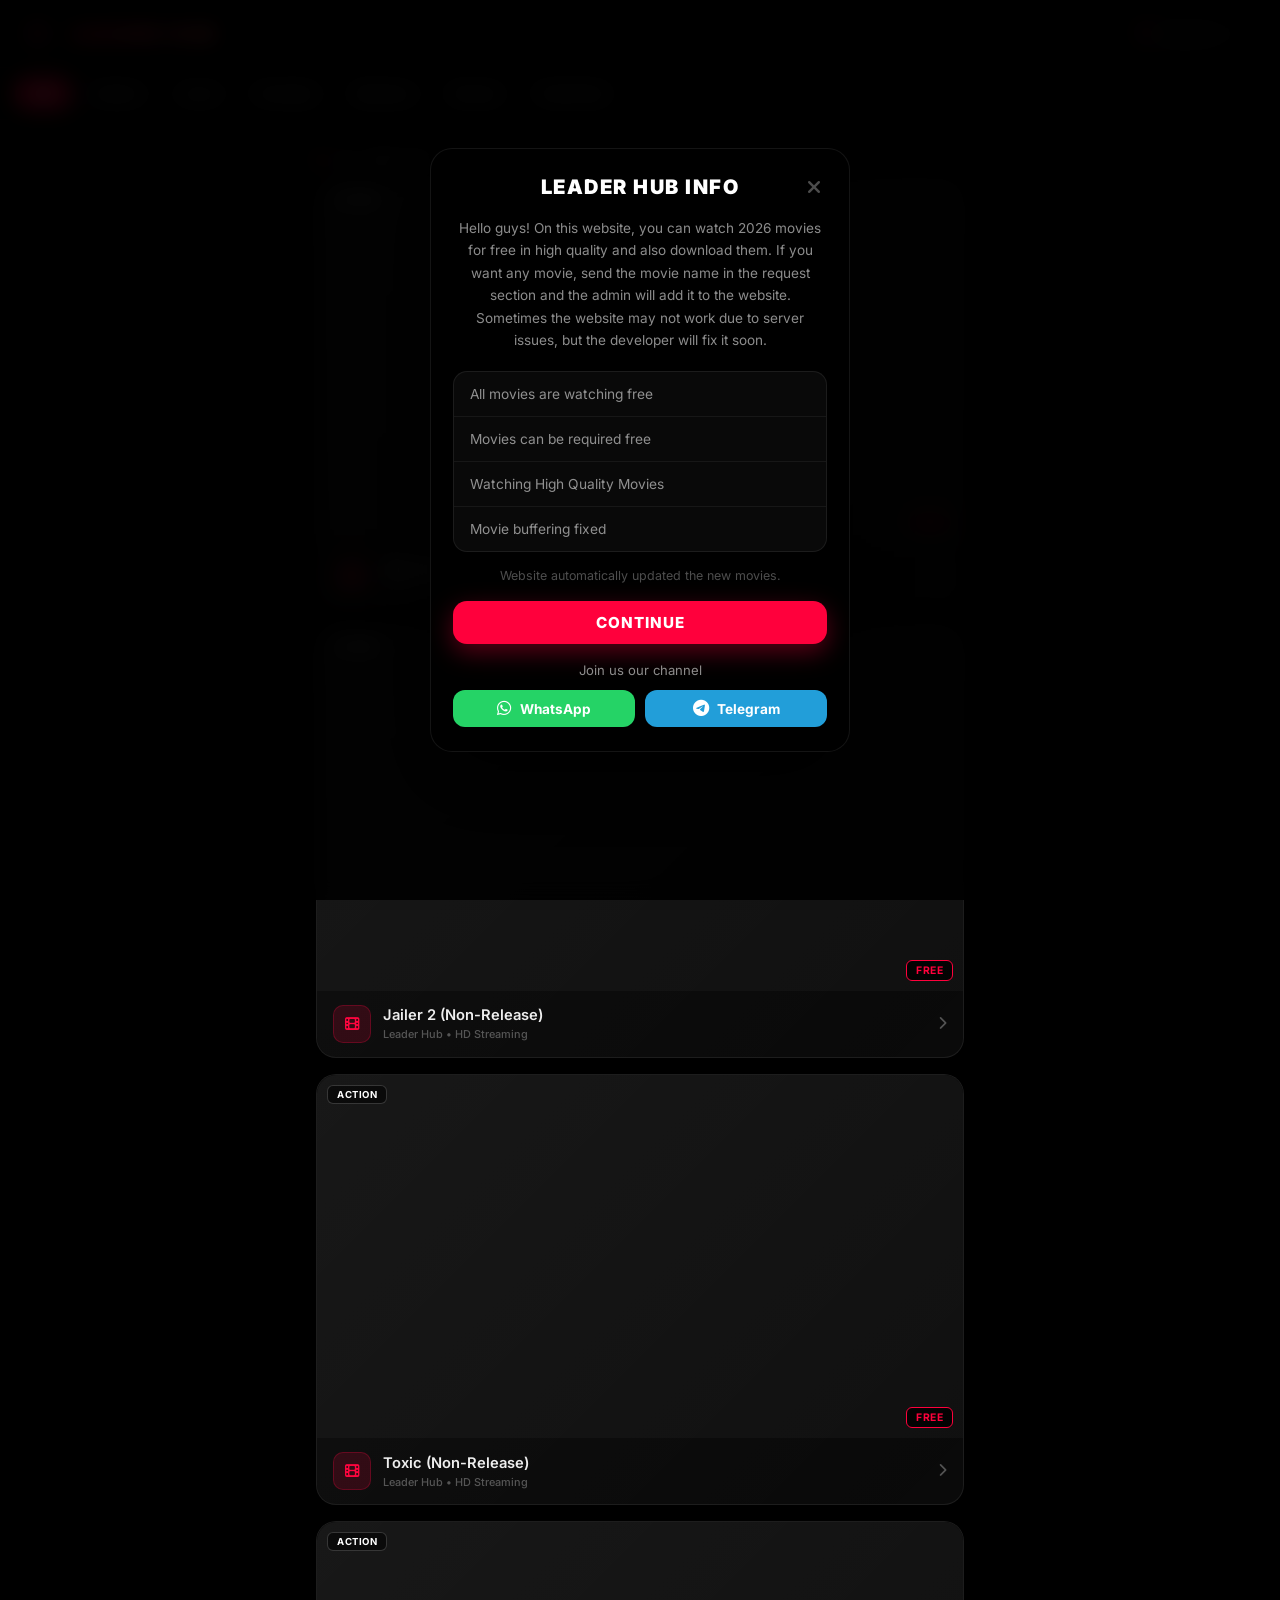
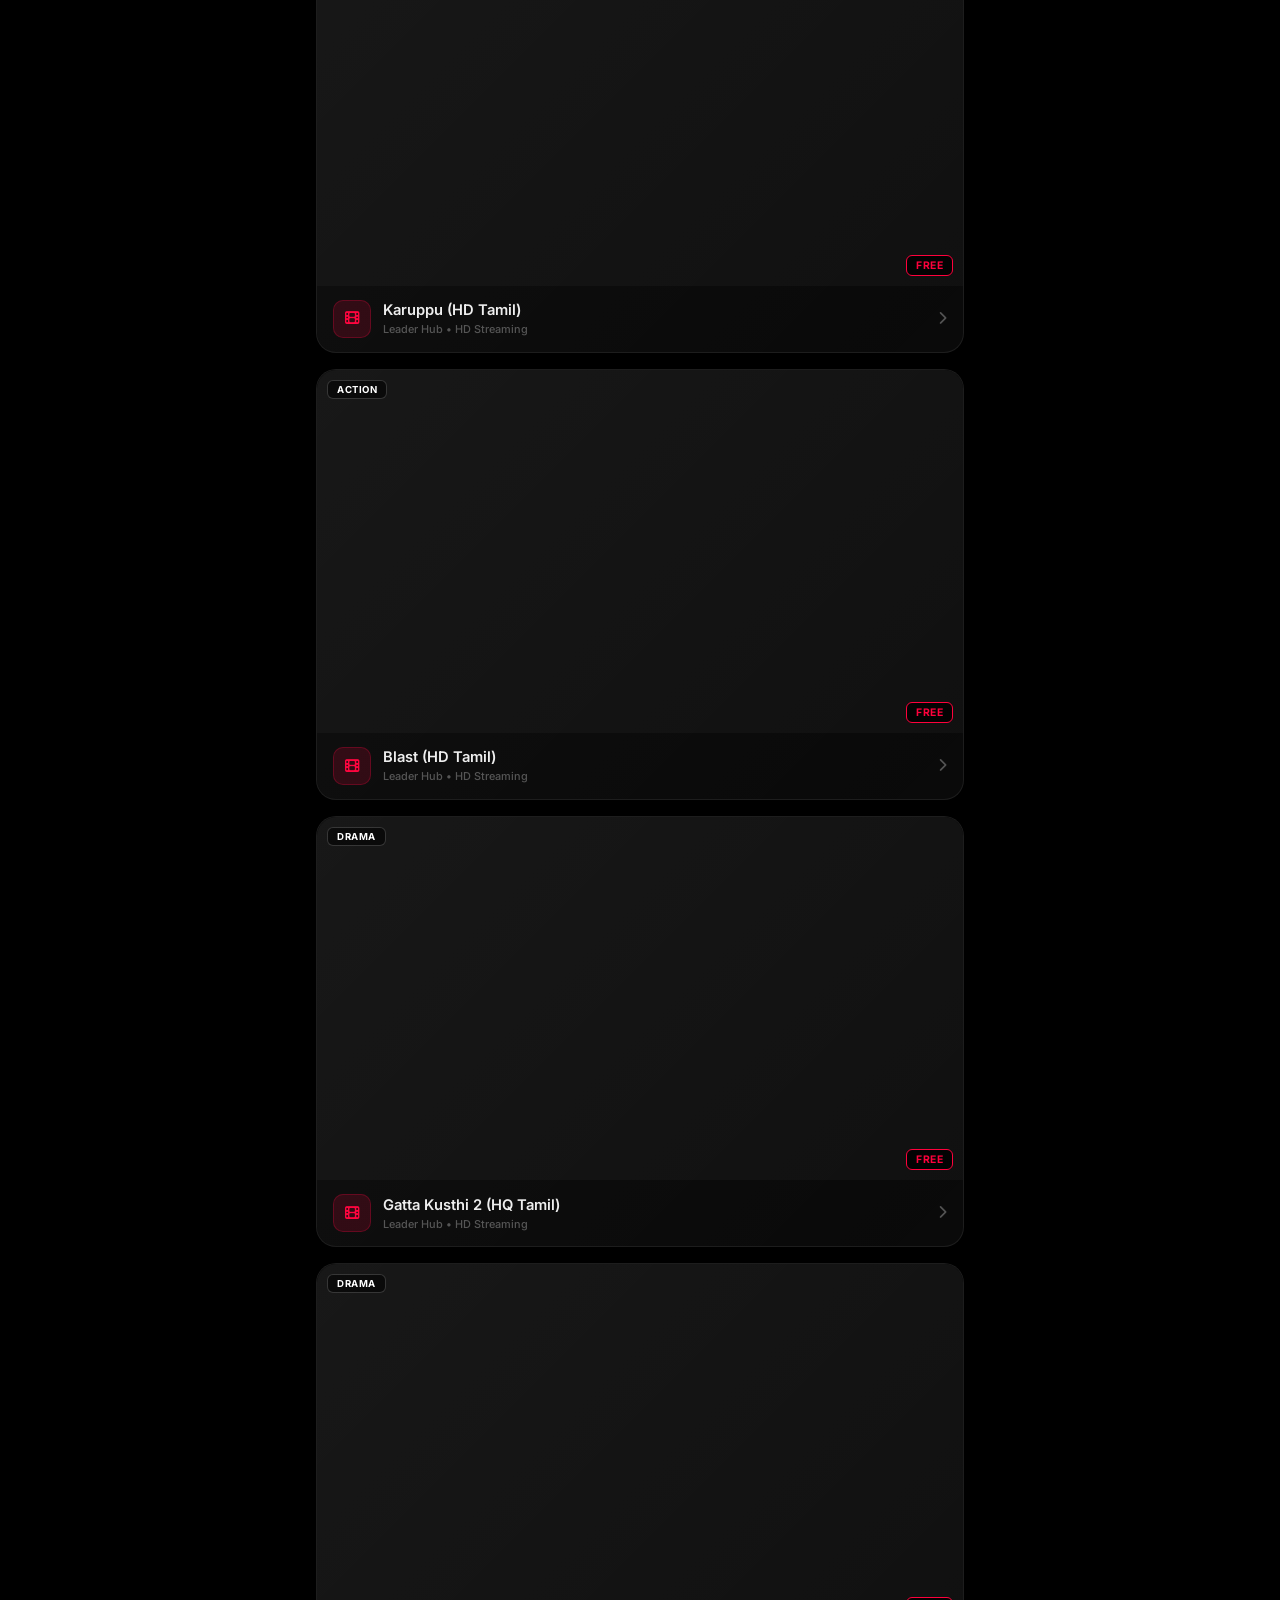
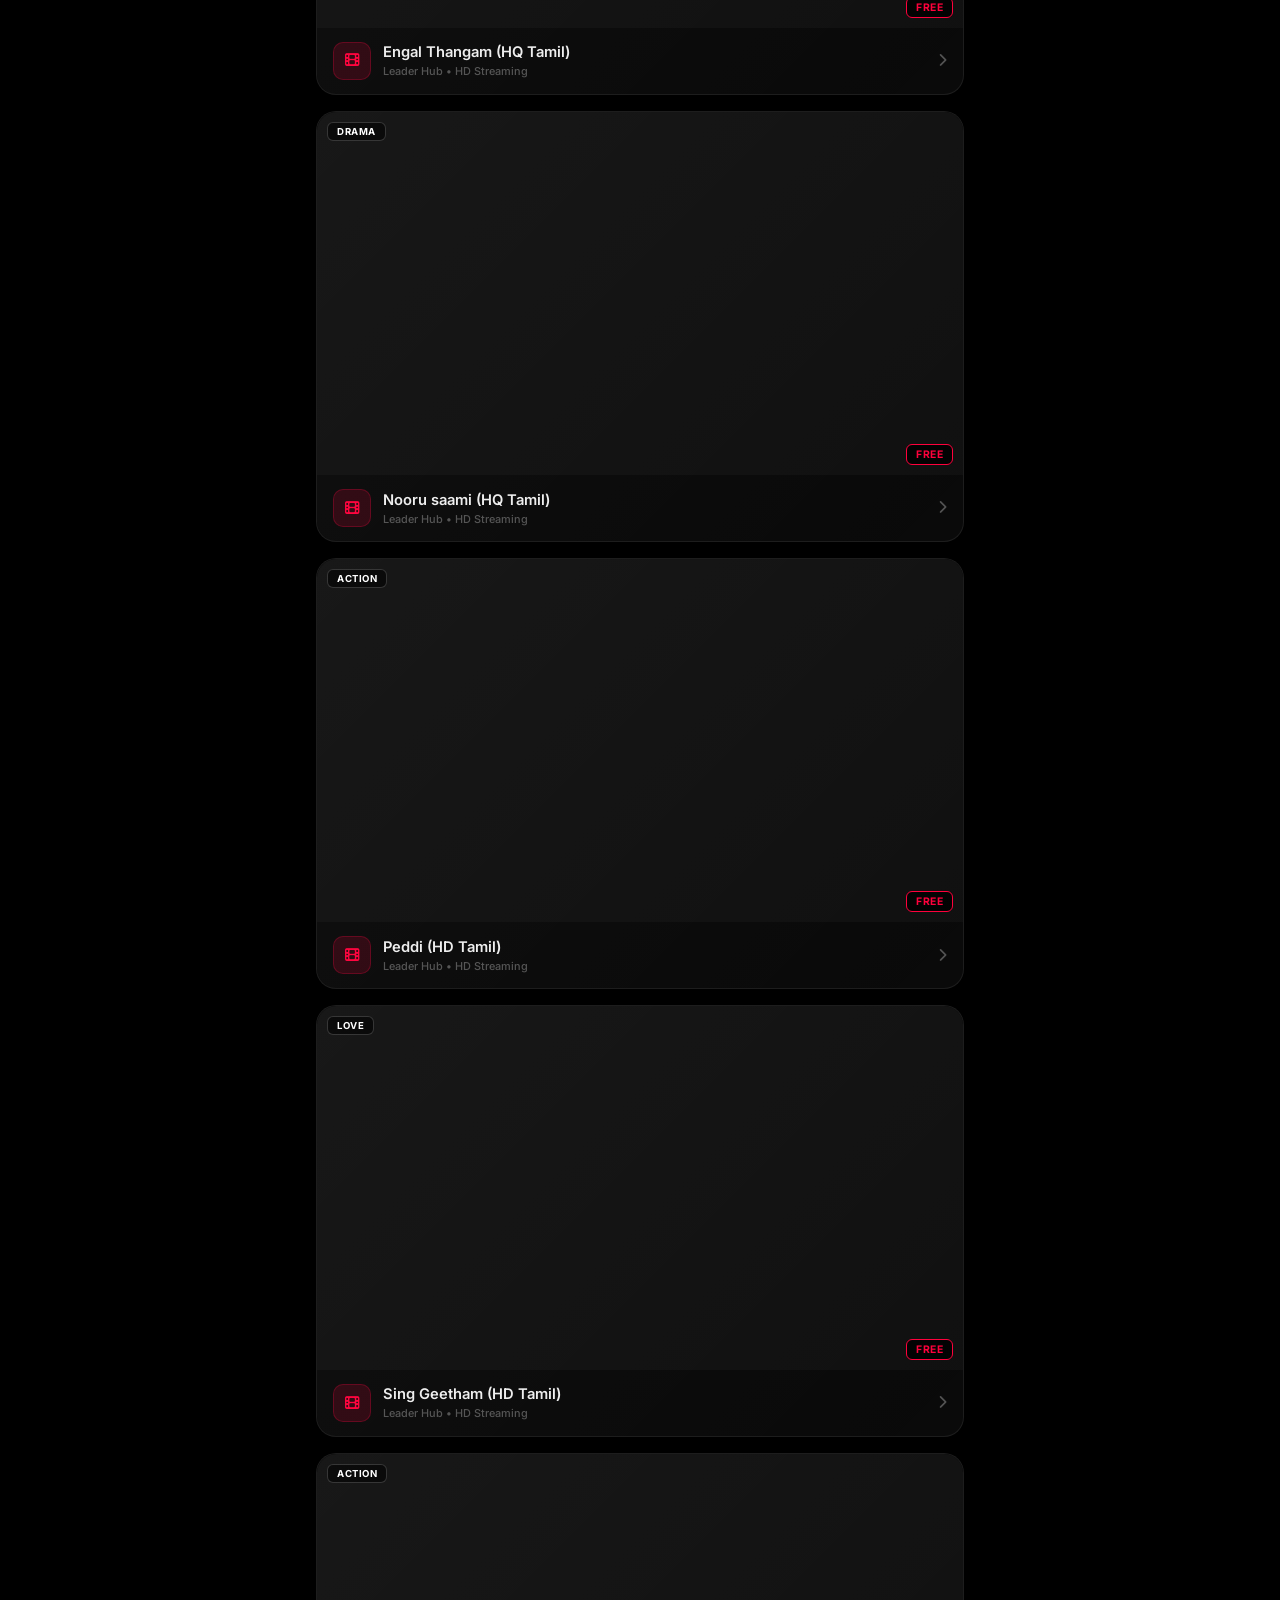
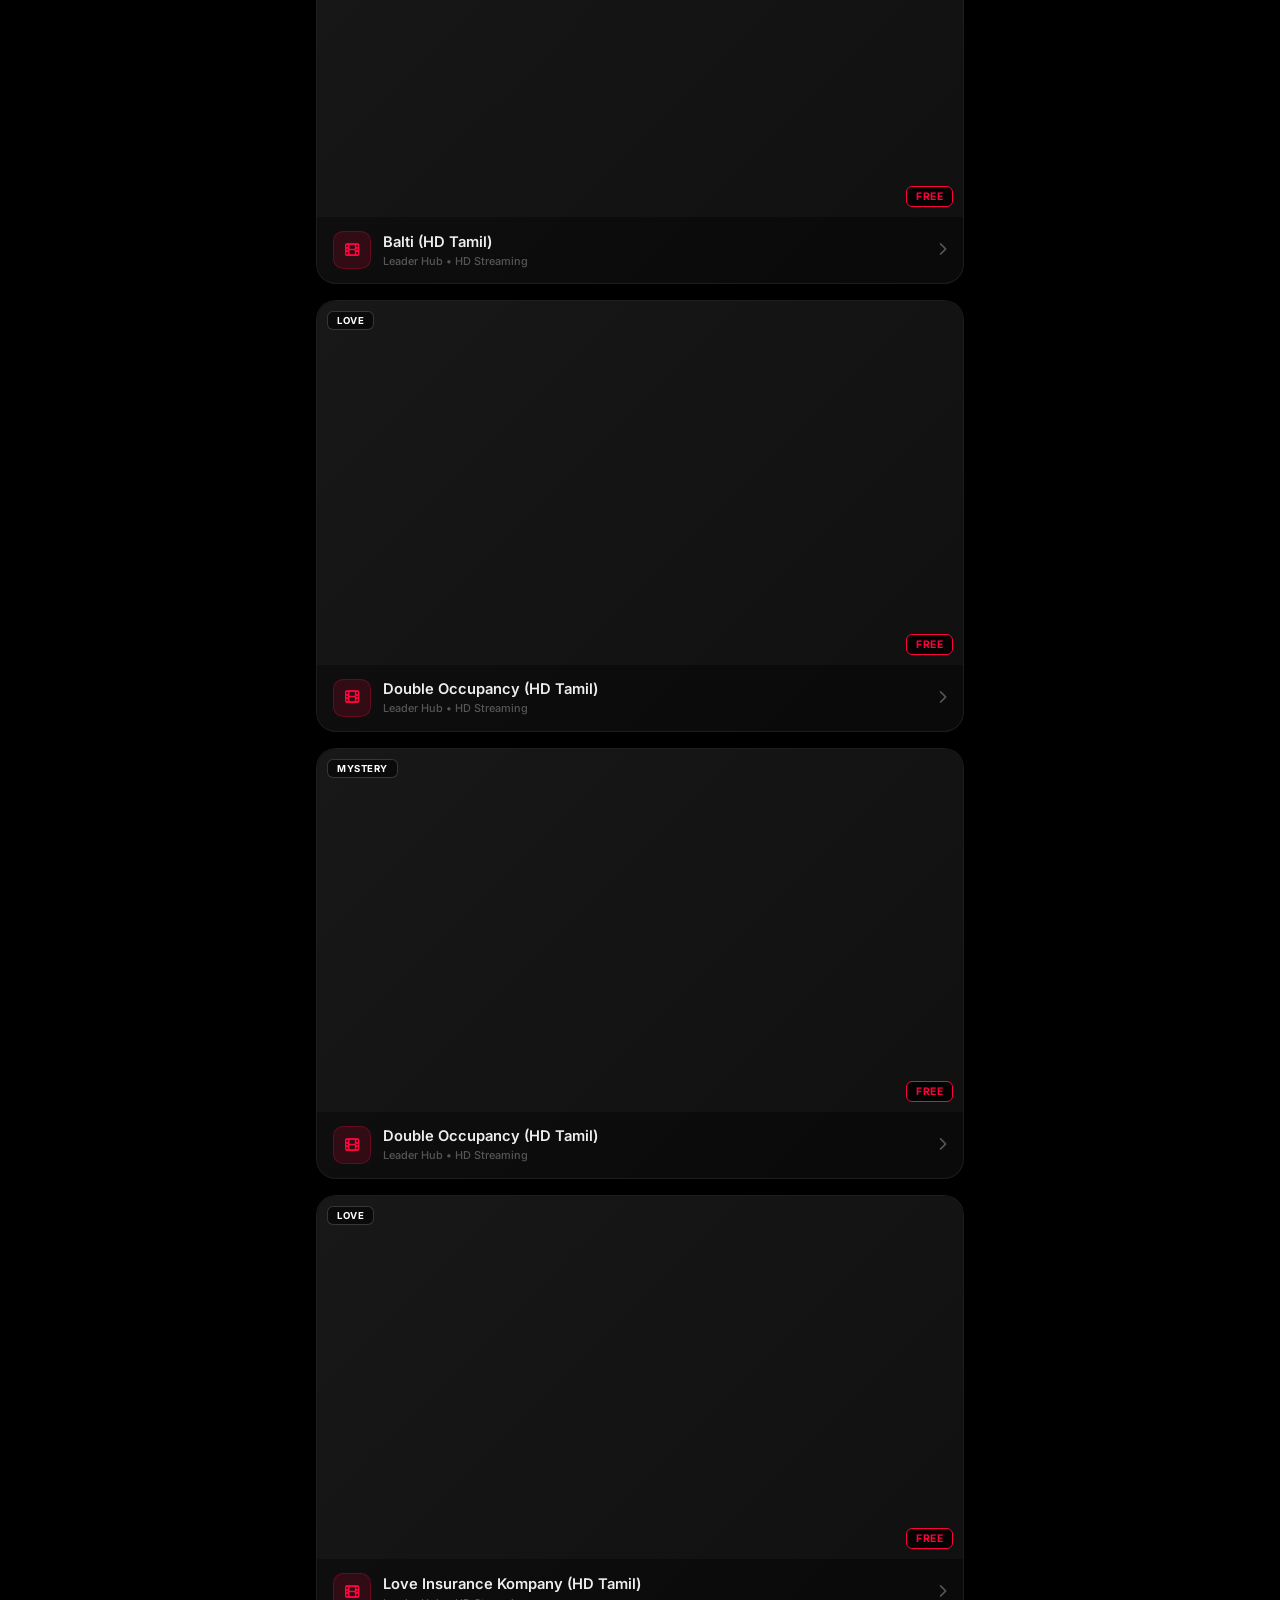
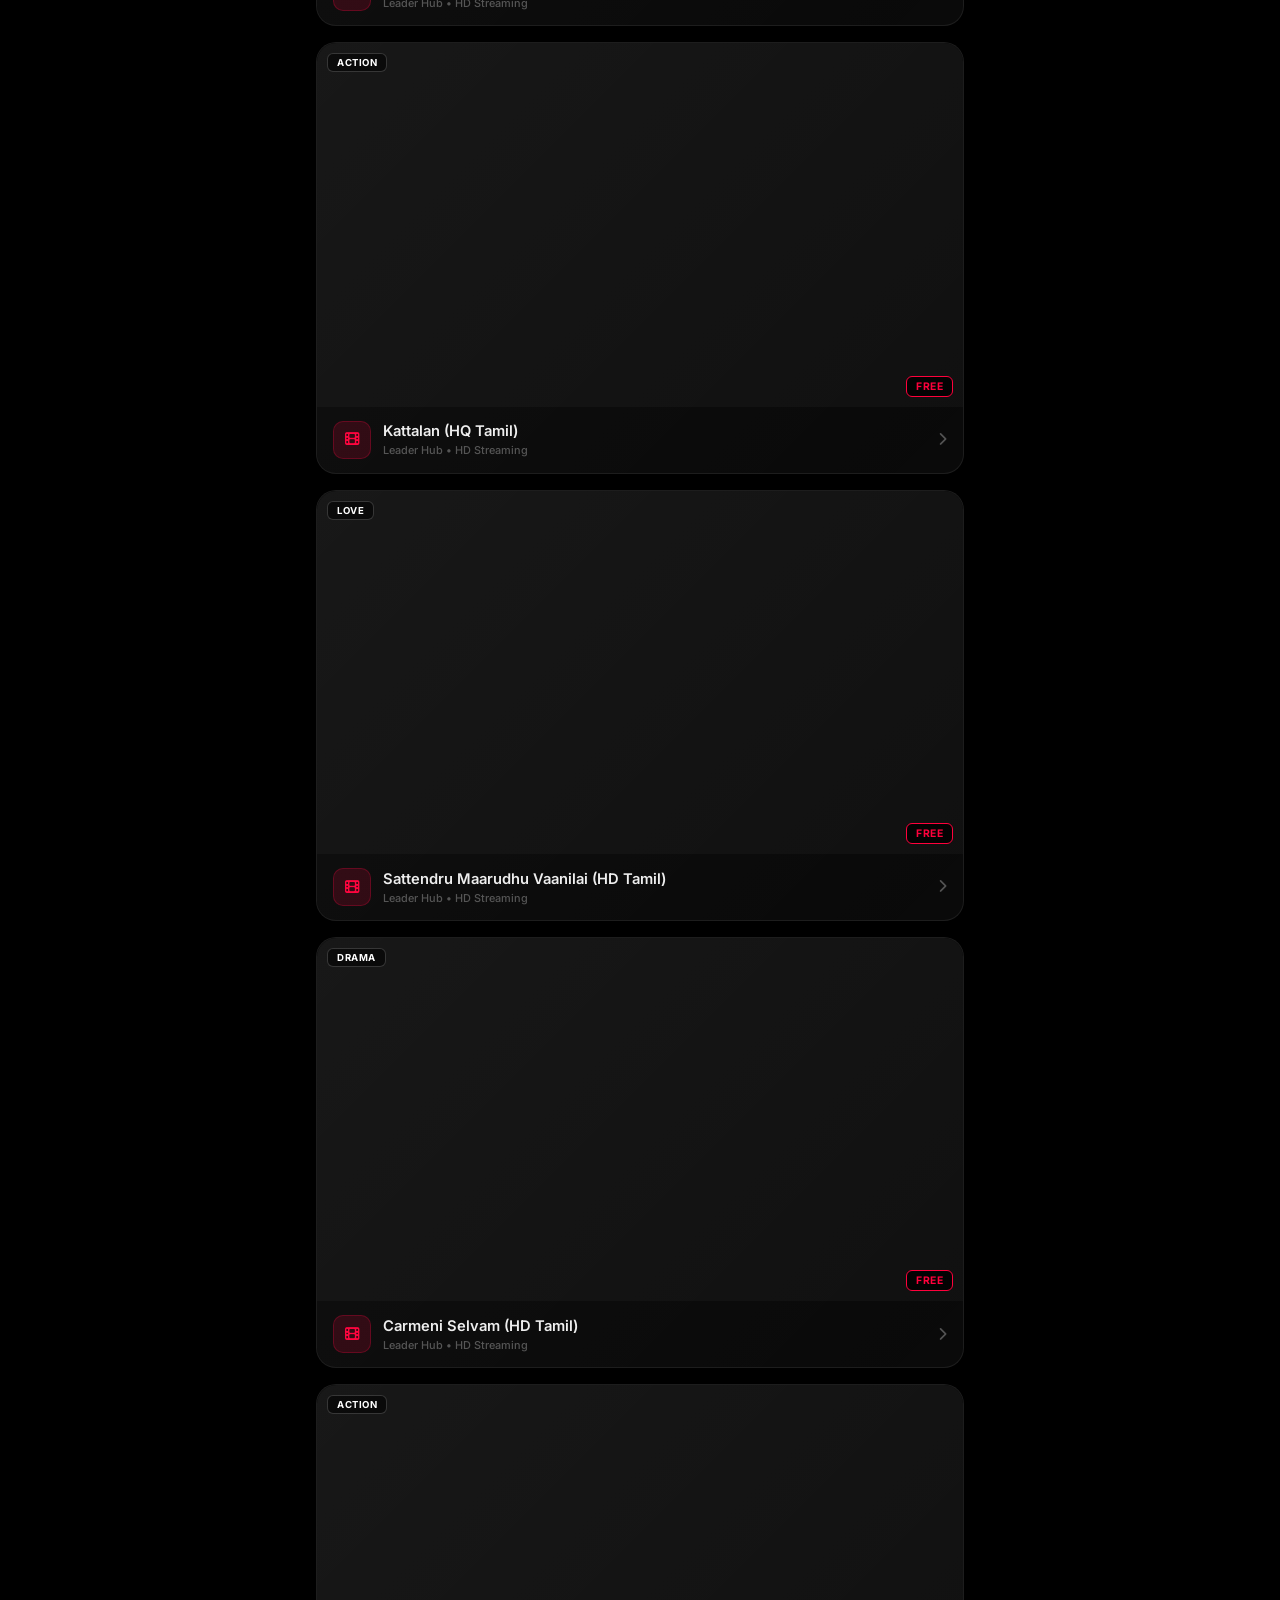
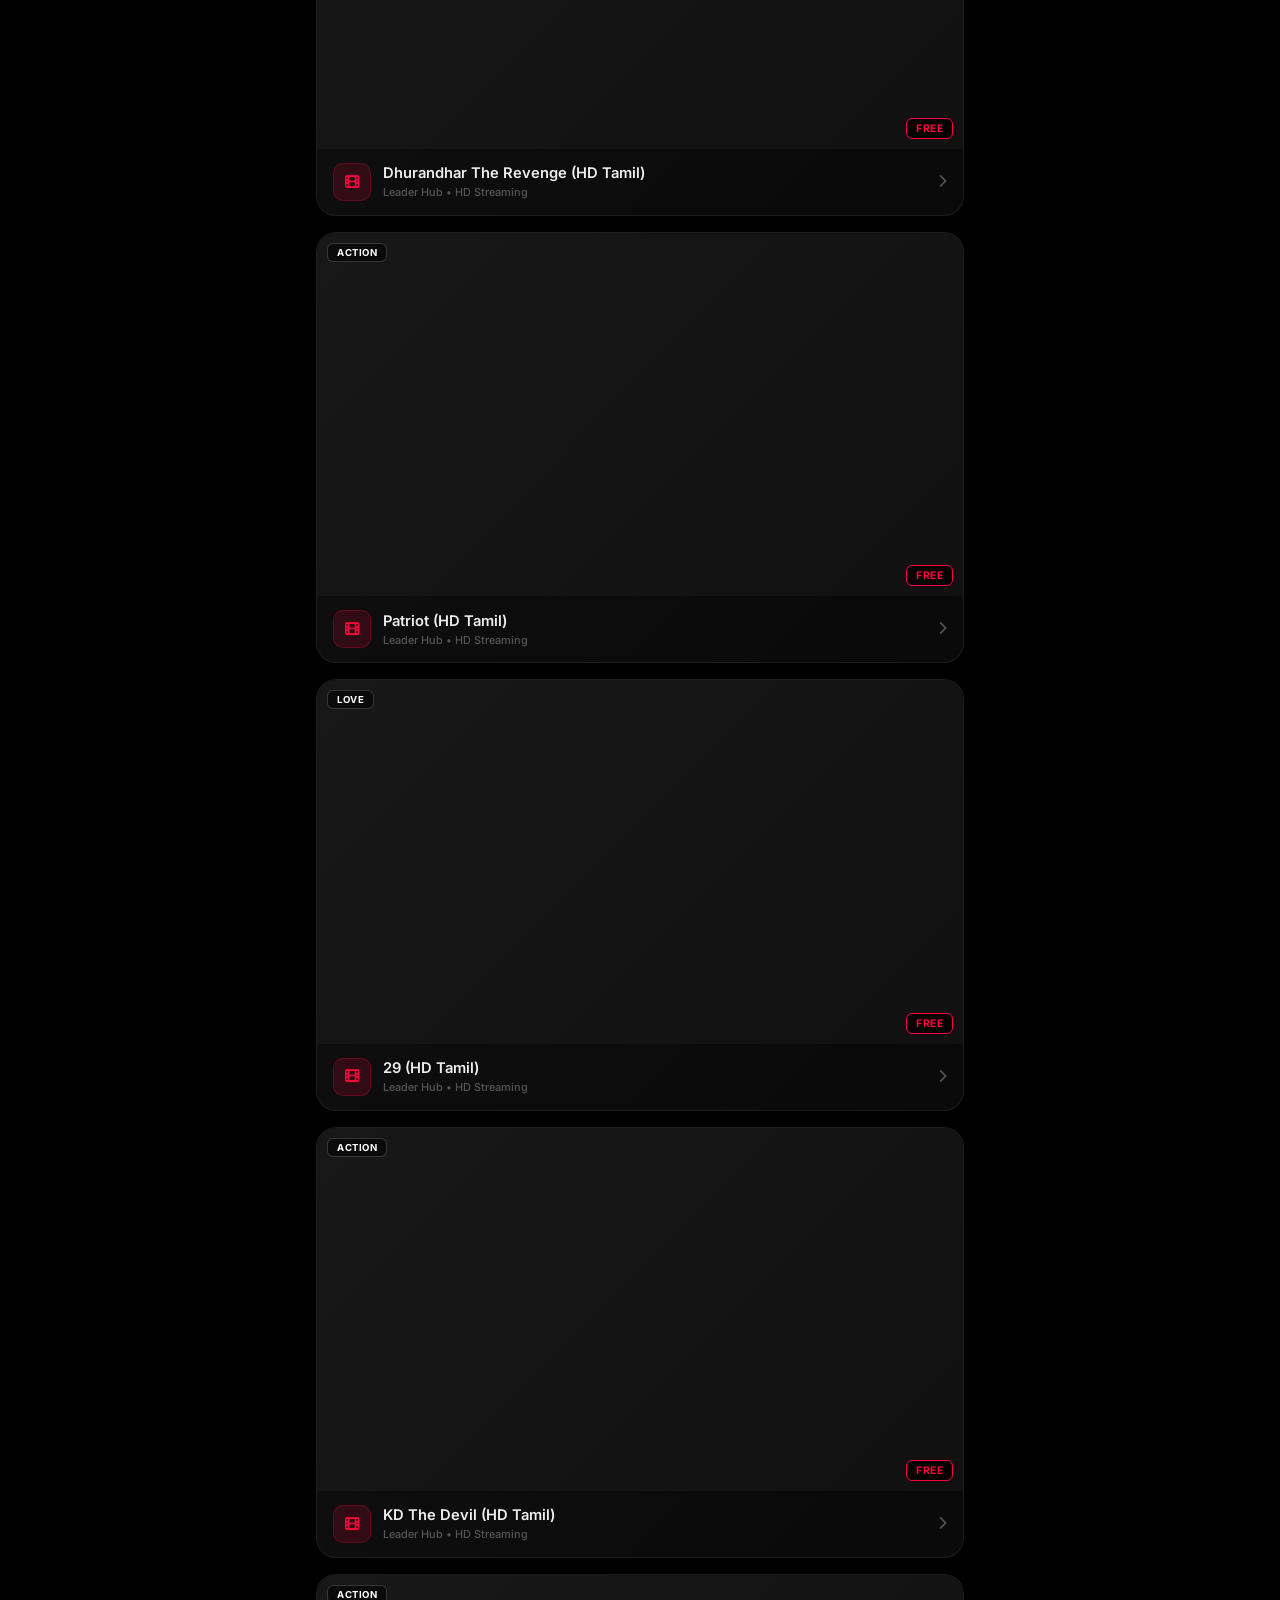
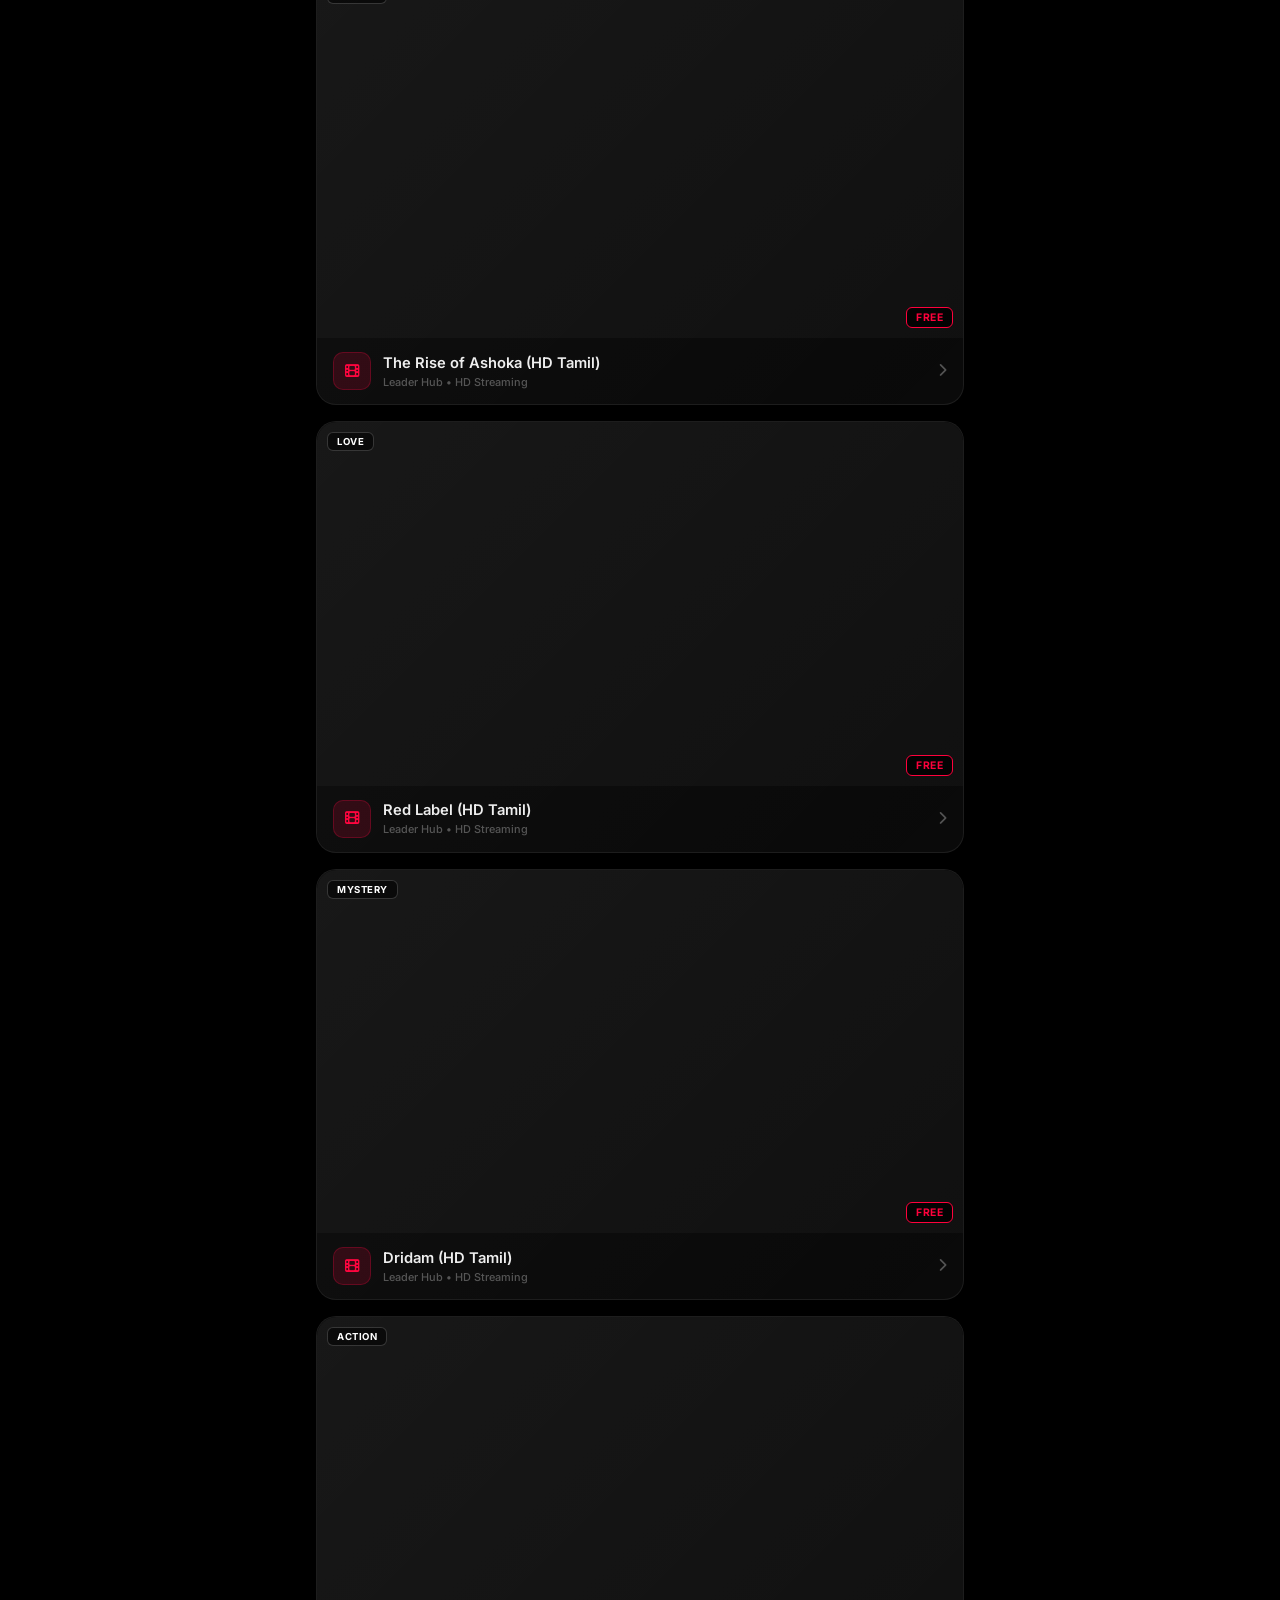
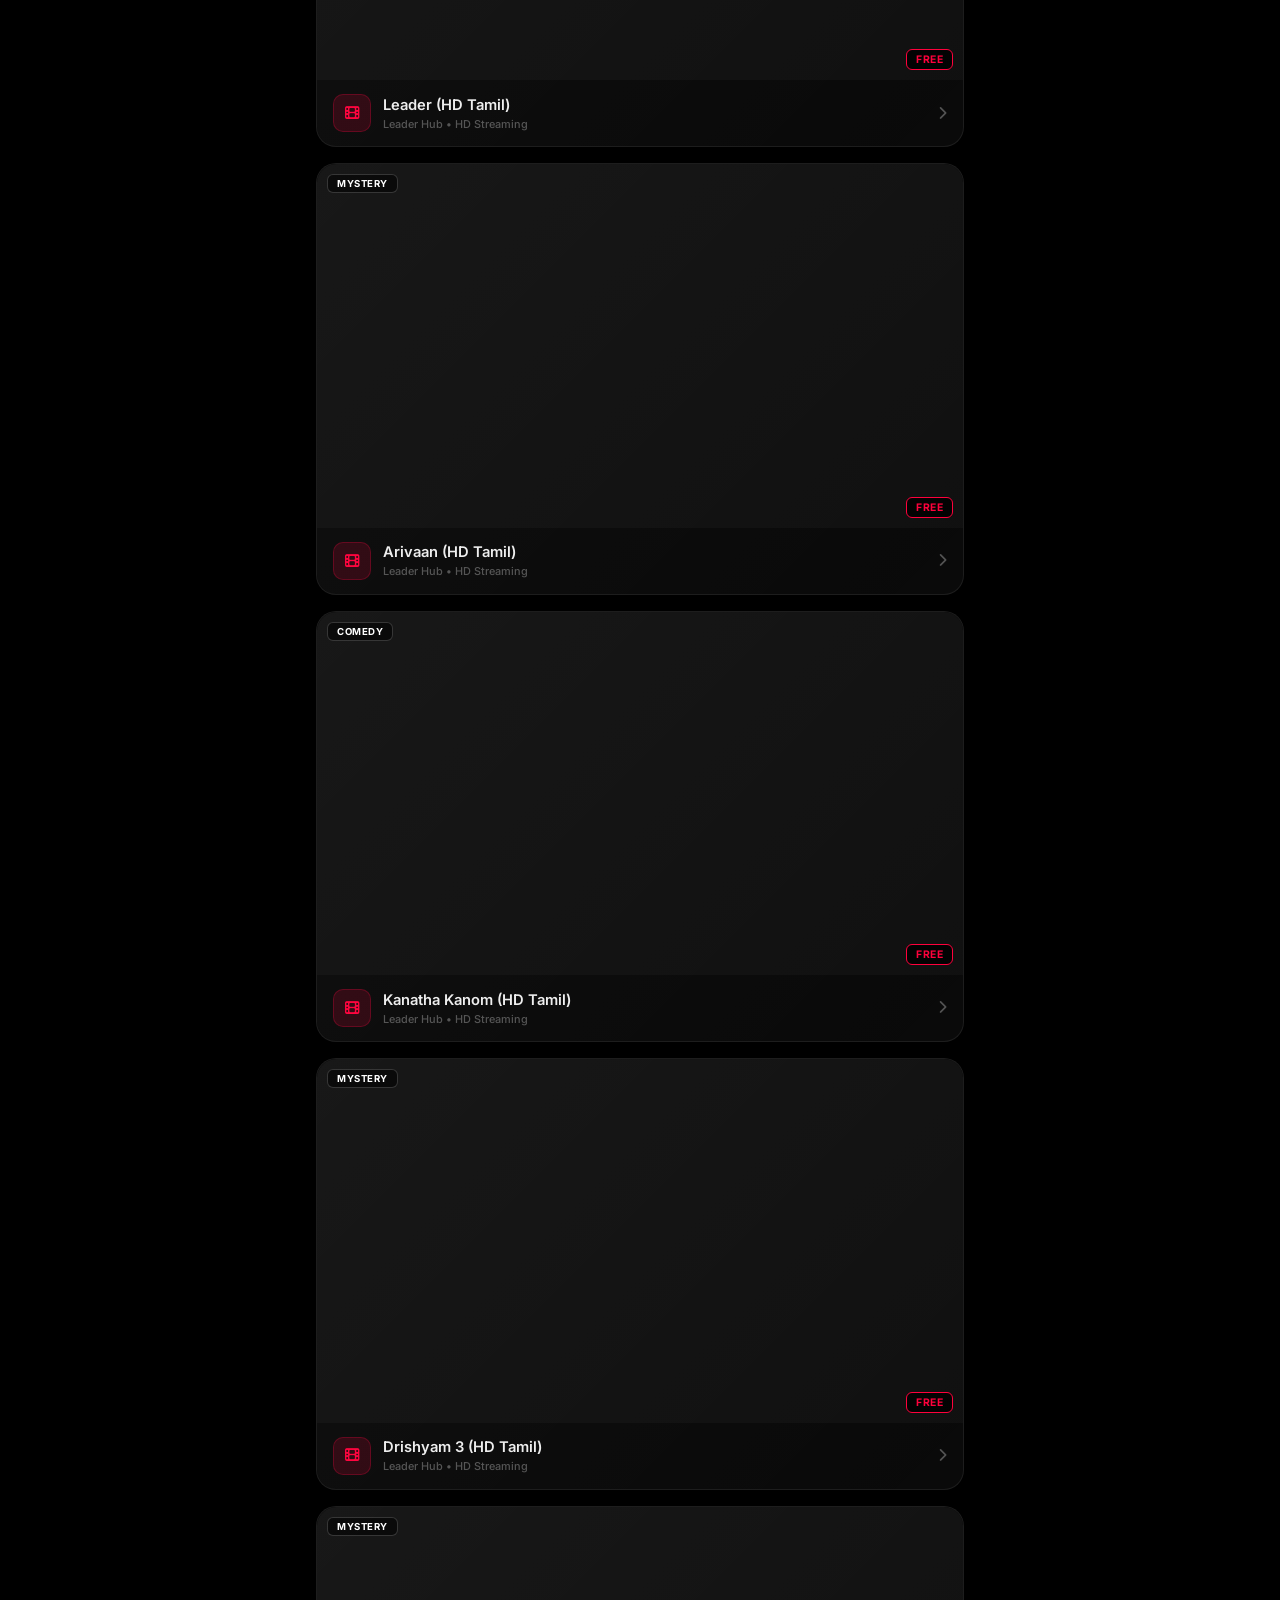
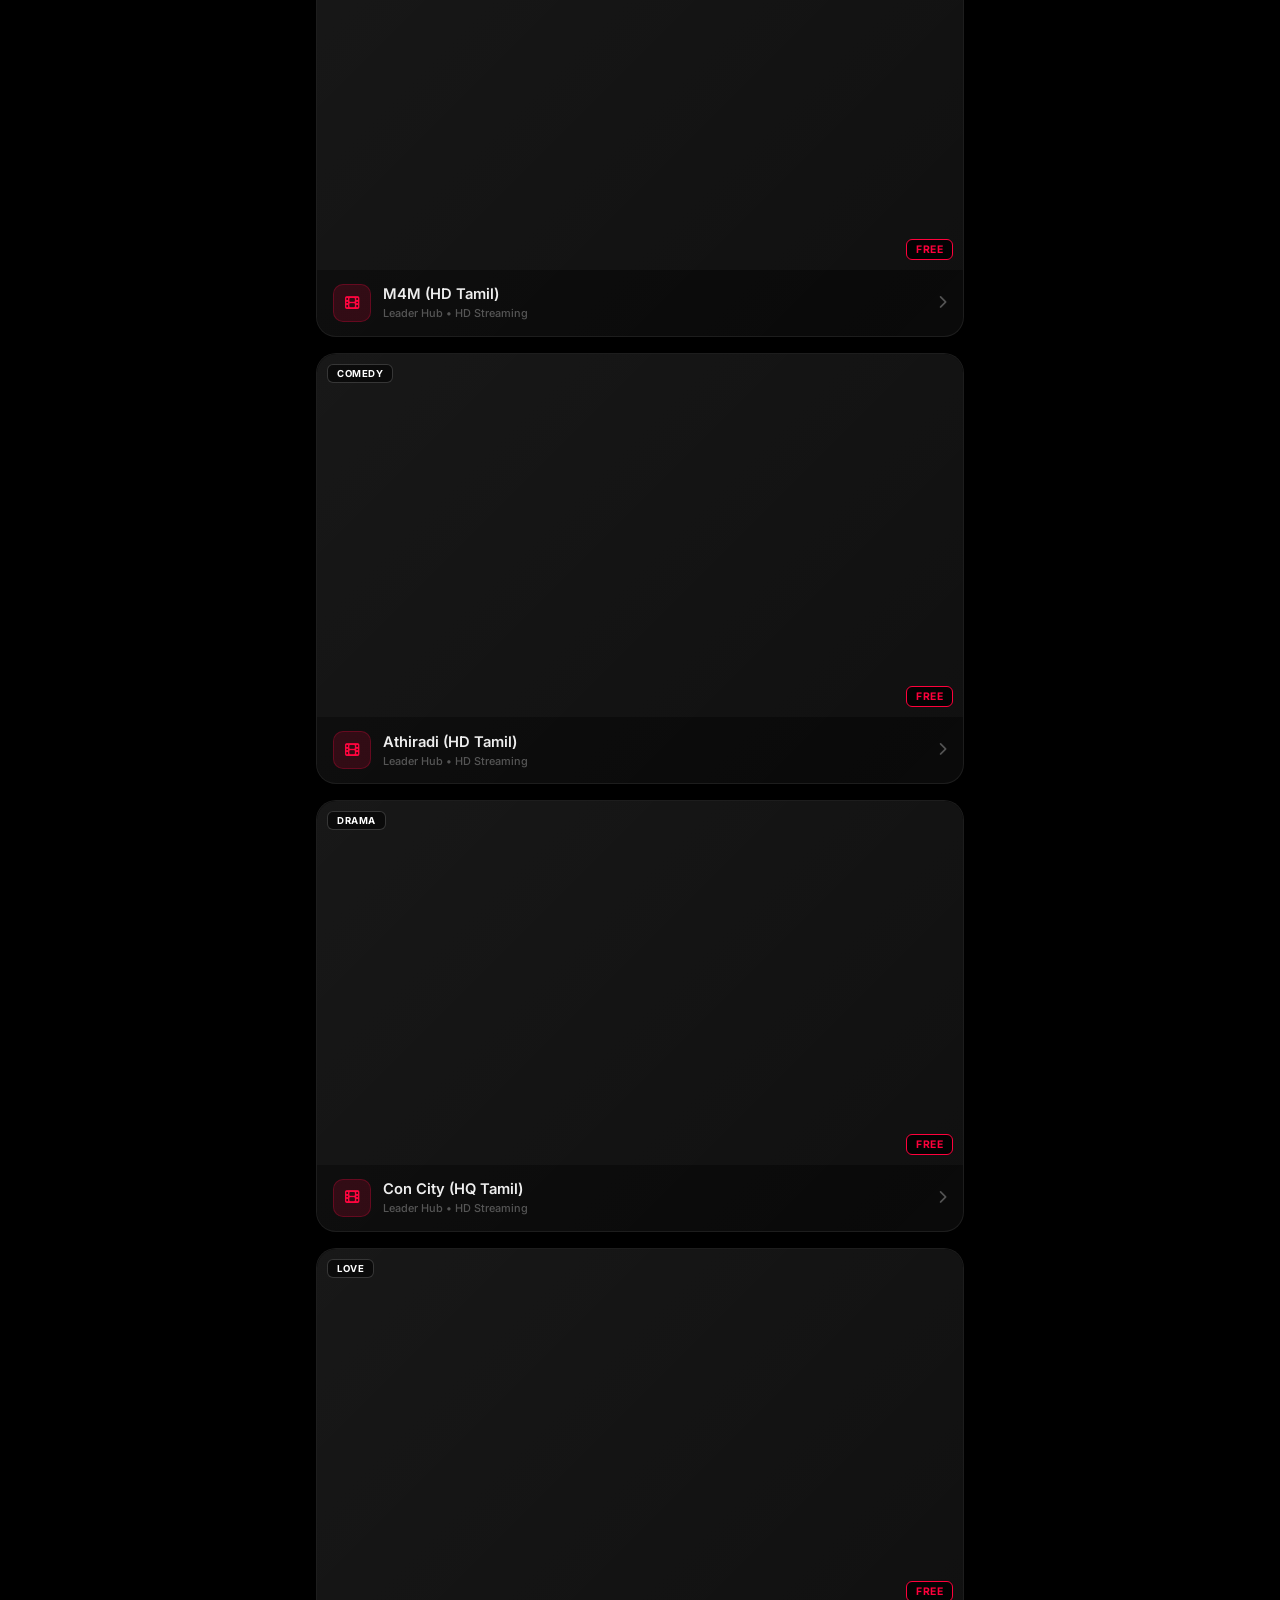
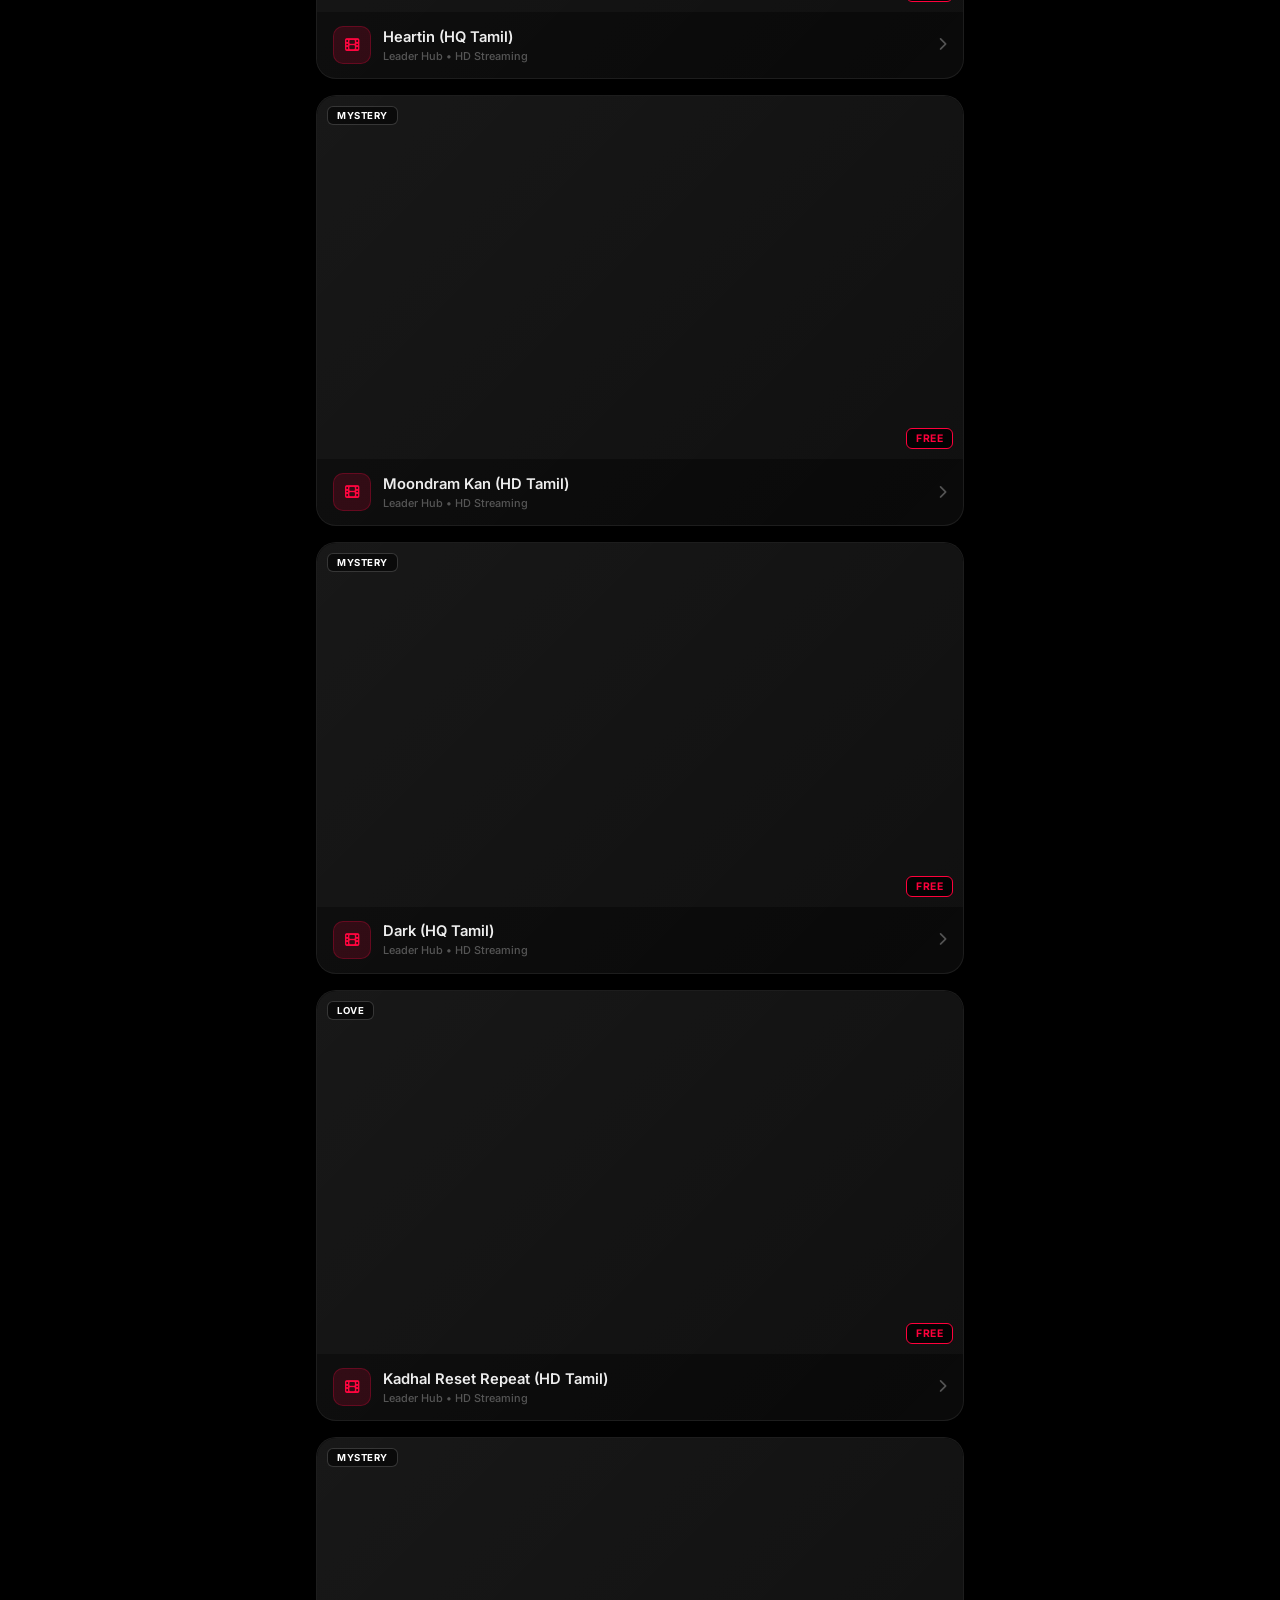
<file: Maintenance index.html>
<!DOCTYPE html>
<html lang="en">
<head>
    <meta charset="UTF-8">
    <meta name="viewport" content="width=device-width, initial-scale=1.0">
    <title>Leader Hub | Tamil Movies Free 2026</title>
    <link rel="preconnect" href="https://fonts.googleapis.com">
    <link href="https://fonts.googleapis.com/css2?family=Inter:wght@300;400;500;600;700;800;900&family=Share+Tech+Mono&display=swap" rel="stylesheet">
    <link rel="stylesheet" href="https://cdnjs.cloudflare.com/ajax/libs/font-awesome/6.4.0/css/all.min.css">
        <link rel="icon" href="https://leaderr1.neocities.org/leaderhub.png">
    <meta name="description" content="Watch Tamil movies free online. Stream latest 2026 movies, classics, and popular films. No subscription required at Leader Hub.">
    
    <style>
        :root {
            --red: #ff003c;
            --red-glow: rgba(255, 0, 60, 0.4);
            --red-soft: rgba(255, 0, 60, 0.15);
            --orange: #FF7800;
            --bg: #000000;
            --bg2: #0a0a0a;
            --bg3: #111111;
            --glass: rgba(255, 255, 255, 0.04);
            --glass-hover: rgba(255, 255, 255, 0.08);
            --glass-border: rgba(255, 255, 255, 0.08);
            --glass-border-bright: rgba(255, 255, 255, 0.18);
            --text: #ffffff;
            --text-soft: rgba(255,255,255,0.55);
            --text-muted: rgba(255,255,255,0.3);
            --radius: 20px;
            --radius-sm: 12px;
            --ease: cubic-bezier(0.4, 0, 0.2, 1);
        }

        * { margin: 0; padding: 0; box-sizing: border-box; -webkit-tap-highlight-color: transparent; }
        html { scroll-behavior: smooth; }

        body {
            background: var(--bg);
            color: var(--text);
            font-family: 'Inter', sans-serif;
            overflow-x: hidden;
            min-height: 100vh;
        }

        /* ======= SCROLLBAR ======= */
        ::-webkit-scrollbar { width: 0px; height: 0px; }
        ::-webkit-scrollbar-track { background: transparent; }
        ::-webkit-scrollbar-thumb { background: transparent; }

        /* ======= ANIMATIONS ======= */
        @keyframes fadeUp {
            from { opacity: 0; transform: translateY(24px); }
            to { opacity: 1; transform: translateY(0); }
        }
        @keyframes fadeIn {
            from { opacity: 0; }
            to { opacity: 1; }
        }
        @keyframes slideInLeft {
            from { opacity: 0; transform: translateX(-30px); }
            to { opacity: 1; transform: translateX(0); }
        }
        @keyframes pulseGlow {
            0%, 100% { box-shadow: 0 0 8px var(--red-glow); }
            50% { box-shadow: 0 0 25px var(--red-glow), 0 0 50px rgba(255,0,60,0.2); }
        }
        @keyframes shimmer {
            0% { background-position: -200% center; }
            100% { background-position: 200% center; }
        }
        @keyframes spin {
            to { transform: rotate(360deg); }
        }
        @keyframes breathe {
            0%, 100% { opacity: 0.6; transform: scale(1); }
            50% { opacity: 1; transform: scale(1.02); }
        }
        @keyframes ripple {
            0% { transform: scale(0); opacity: 0.6; }
            100% { transform: scale(4); opacity: 0; }
        }

        /* ======= OVERLAY ======= */
        .overlay {
            display: none;
            position: fixed;
            inset: 0;
            background: rgba(0,0,0,0.75);
            z-index: 1500;
            backdrop-filter: blur(12px);
            -webkit-backdrop-filter: blur(12px);
            animation: fadeIn 0.3s var(--ease);
        }
        .overlay.active { display: block; }

        /* ======= HEADER ======= */
        header {
            position: fixed;
            top: 0;
            width: 100%;
            height: 68px;
            background: rgba(0, 0, 0, 0.7);
            backdrop-filter: blur(30px) saturate(180%);
            -webkit-backdrop-filter: blur(30px) saturate(180%);
            border-bottom: 1px solid var(--glass-border);
            display: flex;
            align-items: center;
            justify-content: space-between;
            padding: 0 18px;
            z-index: 1000;
        }

        .logo-wrap {
            display: flex;
            align-items: center;
            gap: 14px;
        }

        .menu-btn {
            width: 40px;
            height: 40px;
            display: flex;
            align-items: center;
            justify-content: center;
            border-radius: 50%;
            background: var(--glass);
            border: 1px solid var(--glass-border);
            cursor: pointer;
            color: var(--red);
            font-size: 1.1rem;
            transition: all 0.3s var(--ease);
            position: relative;
            overflow: hidden;
        }
        .menu-btn:hover {
            background: var(--red-soft);
            border-color: var(--red);
            transform: scale(1.08);
        }
        .menu-btn:active { transform: scale(0.94); }

        .logo-text {
            font-size: 1.25rem;
            font-weight: 900;
            letter-spacing: 2px;
            background: linear-gradient(135deg, #ff003c, #ff6b6b);
            -webkit-background-clip: text;
            -webkit-text-fill-color: transparent;
            background-clip: text;
        }

        .search-wrap {
            flex: 1;
            max-width: 120px;
            margin: 0 16px;
            position: relative;
        }
        .search-wrap i {
            position: absolute;
            left: 14px;
            top: 50%;
            transform: translateY(-50%);
            color: var(--red);
            font-size: 0.85rem;
            pointer-events: none;
        }
        .search-wrap input {
            width: 100%;
            background: var(--glass);
            border: 1px solid var(--glass-border);
            border-radius: 30px;
            padding: 10px 16px 10px 38px;
            color: var(--text);
            font-size: 0.85rem;
            font-family: 'Inter', sans-serif;
            outline: none;
            transition: all 0.3s var(--ease);
        }
        .search-wrap input::placeholder { color: var(--text-muted); }
        .search-wrap input:focus {
            border-color: rgba(255,0,60,0.5);
            background: rgba(255,0,60,0.06);
            box-shadow: 0 0 0 3px rgba(255,0,60,0.1);
        }

        /* ======= SIDEBAR ======= */
        .sidebar {
            position: fixed;
            left: -310px;
            top: 0;
            width: 290px;
            height: 100%;
            background: rgba(8, 8, 8, 0.96);
            backdrop-filter: blur(40px) saturate(200%);
            -webkit-backdrop-filter: blur(40px) saturate(200%);
            border-right: none;
            z-index: 2000;
            transition: left 0.45s cubic-bezier(0.4, 0, 0.2, 1);
            overflow-y: auto;
            overflow-x: hidden;
            scrollbar-width: none;
        }
        .sidebar::-webkit-scrollbar { display: none; }
        .sidebar.active { left: 0; }

        .sidebar-header {
            padding: 50px 22px 22px;
            border-bottom: 1px solid var(--glass-border);
        }
        .sidebar-logo {
            font-size: 1.4rem;
            font-weight: 900;
            letter-spacing: 3px;
            background: linear-gradient(135deg, #ff003c, #ff6b6b);
            -webkit-background-clip: text;
            -webkit-text-fill-color: transparent;
            background-clip: text;
        }
        .sidebar-sub {
            font-size: 0.7rem;
            color: var(--text-muted);
            margin-top: 4px;
            letter-spacing: 1px;
        }

        .sidebar-section {
            padding: 14px 14px 6px;
        }
        .sidebar-section-title {
            font-size: 0.62rem;
            font-weight: 700;
            letter-spacing: 2px;
            color: var(--text-muted);
            text-transform: uppercase;
            padding: 0 8px;
            margin-bottom: 6px;
        }

        .sidebar-item {
            display: flex;
            align-items: center;
            gap: 13px;
            padding: 13px 14px;
            color: var(--text-soft);
            border-radius: var(--radius-sm);
            margin-bottom: 3px;
            cursor: pointer;
            font-size: 0.88rem;
            font-weight: 500;
            transition: all 0.3s var(--ease);
            border: 1px solid transparent;
            position: relative;
            overflow: hidden;
        }
        .sidebar-item::before {
            content: '';
            position: absolute;
            left: 0; top: 0;
            width: 3px; height: 100%;
            background: transparent;
            border-radius: 0 3px 3px 0;
            transform: scaleY(0);
            transition: transform 0.3s var(--ease);
        }
        .sidebar-item:hover {
            background: var(--glass-hover);
            color: var(--text);
            border-color: var(--glass-border);
            transform: translateX(4px);
        }
        .sidebar-item:hover::before { transform: scaleY(1); }
        .sidebar-item i {
            width: 20px;
            text-align: center;
            font-size: 0.95rem;
        }

        .sidebar-divider {
            height: 1px;
            background: var(--glass-border);
            margin: 10px 22px;
        }

        .sidebar-footer {
            padding: 20px 22px;
            font-size: 0.7rem;
            color: var(--text-muted);
            text-align: center;
        }

        /* ======= CATEGORY NAV ======= */
        .cat-nav {
            position: sticky;
            top: 68px;
            z-index: 900;
            background: rgba(0,0,0,0.8);
            backdrop-filter: blur(20px);
            -webkit-backdrop-filter: blur(20px);
            border-bottom: 1px solid var(--glass-border);
            padding: 10px 16px;
            display: flex;
            gap: 8px;
            overflow-x: auto;
            scrollbar-width: none;
        }
        .cat-nav::-webkit-scrollbar { display: none; }

        .cat-btn {
            padding: 7px 18px;
            border-radius: 30px;
            background: var(--glass);
            border: 1px solid var(--glass-border);
            color: var(--text-soft);
            white-space: nowrap;
            cursor: pointer;
            font-size: 0.78rem;
            font-weight: 600;
            font-family: 'Inter', sans-serif;
            transition: all 0.3s var(--ease);
            letter-spacing: 0.3px;
        }
        .cat-btn:hover {
            background: var(--glass-hover);
            color: var(--text);
            border-color: var(--glass-border-bright);
        }
        .cat-btn.active {
            background: var(--red);
            border-color: var(--red);
            color: white;
            box-shadow: 0 0 18px var(--red-glow);
            transform: scale(1.04);
        }

        /* ======= MAIN ======= */
        #home-page { padding-top: 68px; }

        .main-container {
            padding: 16px;
            max-width: 680px;
            margin: 0 auto;
        }

        .section-header {
            display: flex;
            align-items: center;
            gap: 10px;
            padding: 16px 0 12px;
        }
        .section-dot {
            width: 8px;
            height: 8px;
            border-radius: 50%;
            background: var(--red);
            animation: breathe 2s ease infinite;
        }
        .section-title {
            font-size: 0.8rem;
            font-weight: 700;
            letter-spacing: 2px;
            text-transform: uppercase;
            color: var(--text-soft);
        }

        /* ======= VIDEO CARDS ======= */
        .video-card {
            background: var(--glass);
            border: 1px solid var(--glass-border);
            border-radius: var(--radius);
            margin-bottom: 16px;
            overflow: hidden;
            cursor: pointer;
            transition: all 0.4s var(--ease);
            animation: fadeUp 0.5s var(--ease) both;
            position: relative;
        }
        .video-card::after {
            content: '';
            position: absolute;
            inset: 0;
            border-radius: var(--radius);
            background: linear-gradient(135deg, rgba(255,255,255,0.03), transparent);
            pointer-events: none;
        }
        .video-card:hover {
            border-color: rgba(255, 120, 0, 0.45);
            transform: translateY(-6px) scale(1.01);
            box-shadow: 0 24px 48px rgba(0,0,0,0.5), 0 0 0 1px rgba(255,120,0,0.2);
        }
        .video-card:active { transform: translateY(-2px) scale(0.99); }

        .poster-box {
            position: relative;
            width: 100%;
            aspect-ratio: 16/9;
            background: var(--bg3);
            overflow: hidden;
        }
        .poster-box img {
            width: 100%;
            height: 100%;
            object-fit: cover;
            transition: transform 0.5s var(--ease);
        }
        .video-card:hover .poster-box img { transform: scale(1.05); }

        .poster-overlay {
            position: absolute;
            inset: 0;
            background: linear-gradient(0deg, rgba(0,0,0,0.65) 0%, transparent 50%);
            display: flex;
            align-items: center;
            justify-content: center;
            opacity: 0;
            transition: opacity 0.3s var(--ease);
        }
        .video-card:hover .poster-overlay { opacity: 1; }

        .play-btn-overlay {
            width: 52px;
            height: 52px;
            border-radius: 50%;
            background: rgba(255,0,60,0.9);
            backdrop-filter: blur(10px);
            display: flex;
            align-items: center;
            justify-content: center;
            font-size: 1.1rem;
            color: white;
            box-shadow: 0 0 30px rgba(255,0,60,0.6);
            transform: scale(0.8);
            transition: transform 0.3s var(--ease);
        }
        .video-card:hover .play-btn-overlay { transform: scale(1); }

        .badge {
            position: absolute;
            bottom: 10px;
            right: 10px;
            background: rgba(0,0,0,0.8);
            backdrop-filter: blur(10px);
            border: 1px solid var(--red);
            padding: 3px 9px;
            border-radius: 6px;
            font-size: 0.65rem;
            font-weight: 700;
            color: var(--red);
            letter-spacing: 0.5px;
        }

        .cat-pill {
            position: absolute;
            top: 10px;
            left: 10px;
            background: rgba(0,0,0,0.75);
            backdrop-filter: blur(10px);
            border: 1px solid var(--glass-border-bright);
            padding: 3px 9px;
            border-radius: 6px;
            font-size: 0.6rem;
            font-weight: 700;
            color: white;
            letter-spacing: 0.5px;
            text-transform: uppercase;
        }

        .vid-details {
            padding: 14px 16px;
            display: flex;
            align-items: center;
            gap: 12px;
        }
        .vid-icon {
            width: 38px;
            height: 38px;
            border-radius: 10px;
            background: var(--red-soft);
            border: 1px solid rgba(255,0,60,0.25);
            display: flex;
            align-items: center;
            justify-content: center;
            flex-shrink: 0;
            color: var(--red);
            font-size: 0.9rem;
        }
        .vid-info { flex: 1; min-width: 0; }
        .vid-title {
            font-size: 0.92rem;
            font-weight: 600;
            color: #eee;
            margin-bottom: 3px;
            white-space: nowrap;
            overflow: hidden;
            text-overflow: ellipsis;
        }
        .vid-meta {
            font-size: 0.68rem;
            color: var(--text-muted);
            font-weight: 500;
        }

        .vid-arrow {
            color: var(--text-muted);
            font-size: 0.85rem;
            transition: all 0.3s var(--ease);
        }
        .video-card:hover .vid-arrow {
            color: var(--orange);
            transform: translateX(4px);
        }

        /* ======= EMPTY STATE ======= */
        .empty-state {
            text-align: center;
            padding: 60px 20px;
            color: var(--text-muted);
            animation: fadeUp 0.5s var(--ease);
        }
        .empty-state i { font-size: 3rem; margin-bottom: 16px; opacity: 0.3; }
        .empty-state h3 { font-size: 1rem; margin-bottom: 8px; color: var(--text-soft); }
        .empty-state p { font-size: 0.8rem; }

        /* ======= SEE MORE ======= */
        .see-more-wrap {
            display: flex;
            justify-content: center;
            padding: 10px 20px 30px;
        }
        .see-more-btn {
            padding: 12px 40px;
            font-size: 0.85rem;
            font-weight: 700;
            font-family: 'Inter', sans-serif;
            color: white;
            background: var(--glass);
            border: 1px solid var(--glass-border-bright);
            border-radius: 30px;
            cursor: pointer;
            backdrop-filter: blur(12px);
            -webkit-backdrop-filter: blur(12px);
            letter-spacing: 1px;
            text-transform: uppercase;
            transition: all 0.4s var(--ease);
            position: relative;
            overflow: hidden;
        }
        .see-more-btn::before {
            content: '';
            position: absolute;
            inset: 0;
            background: linear-gradient(135deg, rgba(255,255,255,0.06), transparent);
            pointer-events: none;
        }
        .see-more-btn:hover {
            background: rgba(255,255,255,0.1);
            border-color: rgba(255,255,255,0.35);
            transform: translateY(-3px);
            box-shadow: 0 12px 30px rgba(0,0,0,0.4);
        }
        .see-more-btn:active { transform: scale(0.96); }
        .see-more-btn:disabled {
            cursor: not-allowed;
            opacity: 0.5;
            transform: none;
        }

        /* ======= REQUEST MOVIE BOX ======= */
        .request-box {
            margin: 8px 16px 36px;
            padding: 20px 18px;
            border-radius: var(--radius);
            background: rgba(255,255,255,0.03);
            border: 1px solid var(--glass-border);
            backdrop-filter: blur(20px);
            -webkit-backdrop-filter: blur(20px);
            animation: fadeUp 0.4s var(--ease);
        }
        .request-title {
            display: flex;
            align-items: center;
            gap: 8px;
            font-size: 0.88rem;
            font-weight: 800;
            color: var(--text);
            margin-bottom: 6px;
            letter-spacing: 0.3px;
        }
        .request-title i {
            color: var(--red);
            font-size: 0.9rem;
        }
        .request-sub {
            font-size: 0.73rem;
            color: var(--text-muted);
            margin-bottom: 14px;
            line-height: 1.5;
        }
        .request-input-row {
            display: flex;
            gap: 8px;
            align-items: center;
        }
        .request-input {
            flex: 1;
            background: rgba(255,255,255,0.05);
            border: 1px solid var(--glass-border);
            border-radius: 30px;
            padding: 11px 16px;
            color: var(--text);
            font-size: 0.82rem;
            font-family: 'Inter', sans-serif;
            outline: none;
            transition: all 0.3s var(--ease);
            min-width: 0;
        }
        .request-input::placeholder { color: var(--text-muted); }
        .request-input:focus {
            border-color: rgba(255,0,60,0.5);
            background: rgba(255,0,60,0.05);
            box-shadow: 0 0 0 3px rgba(255,0,60,0.1);
        }
        .request-send-btn {
            display: flex;
            align-items: center;
            gap: 6px;
            padding: 11px 18px;
            border-radius: 30px;
            background: #25D366;
            color: white;
            border: none;
            font-weight: 700;
            font-family: 'Inter', sans-serif;
            font-size: 0.8rem;
            cursor: pointer;
            white-space: nowrap;
            letter-spacing: 0.3px;
            transition: all 0.3s var(--ease);
            flex-shrink: 0;
        }
        .request-send-btn:hover { background: #1ebe5a; transform: scale(1.04); }
        .request-send-btn:active { transform: scale(0.96); }
        .request-send-btn i { font-size: 1rem; }

        /* ======= WEBSITE INFO BAR ======= */
        @import url('https://fonts.googleapis.com/css2?family=Share+Tech+Mono&display=swap');

        .site-info-bar {
            margin: 0 16px 28px;
            display: flex;
            align-items: center;
            gap: 10px;
            flex-wrap: wrap;
        }
        .site-info-label {
            font-size: 0.6rem;
            font-weight: 700;
            letter-spacing: 2px;
            text-transform: uppercase;
            color: var(--text-muted);
        }
        .site-info-pills {
            display: flex;
            gap: 8px;
        }
        .site-pill {
            display: flex;
            align-items: center;
            gap: 6px;
            background: rgba(255,255,255,0.04);
            border: 1px solid var(--glass-border);
            border-radius: 30px;
            padding: 5px 12px;
            backdrop-filter: blur(12px);
            -webkit-backdrop-filter: blur(12px);
        }
        .site-pill-dot {
            width: 6px; height: 6px;
            border-radius: 50%;
            flex-shrink: 0;
        }
        .pulse-red {
            background: var(--red);
            box-shadow: 0 0 6px var(--red);
            animation: breathe 1.8s ease infinite;
        }
        .pulse-green {
            background: #39ff14;
            box-shadow: 0 0 6px #39ff14;
            animation: breathe 1.4s ease infinite;
        }
        .site-pill-key {
            font-size: 0.62rem;
            color: var(--text-muted);
            font-weight: 600;
            letter-spacing: 0.5px;
        }
        .site-pill-val {
            font-size: 0.7rem;
            font-weight: 800;
            color: var(--text);
            font-family: 'Share Tech Mono', monospace;
            letter-spacing: 0.5px;
        }

        /* ======= DEVICE INFO CARD ======= */
        .device-card {
            margin: 0 16px 12px;
            padding: 14px 16px;
            border-radius: var(--radius);
            background: rgba(0, 255, 65, 0.03);
            border: 1px solid rgba(57, 255, 20, 0.15);
            backdrop-filter: blur(20px);
            -webkit-backdrop-filter: blur(20px);
            display: flex;
            flex-direction: column;
            gap: 10px;
            animation: fadeUp 0.4s var(--ease);
        }
        .device-row {
            display: grid;
            grid-template-columns: 1fr 1fr;
            gap: 10px;
        }
        .device-cell {
            display: flex;
            flex-direction: column;
            gap: 3px;
        }
        .dc-label {
            font-size: 0.58rem;
            font-weight: 700;
            letter-spacing: 2px;
            text-transform: uppercase;
            color: rgba(57,255,20,0.45);
            font-family: 'Share Tech Mono', monospace;
        }
        .dc-val {
            font-size: 0.82rem;
            font-weight: 700;
            font-family: 'Share Tech Mono', monospace;
            letter-spacing: 1px;
        }
        .neon-green {
            color: #39ff14;
            text-shadow: 0 0 8px rgba(57,255,20,0.6);
        }

        /* ======= PLAYER VIEW ======= */
        #player-view {
            display: none;
            position: fixed;
            inset: 0;
            background: var(--bg);
            z-index: 3000;
            overflow-y: auto;
            animation: fadeIn 0.35s var(--ease);
        }

        .player-nav {
            position: sticky;
            top: 0;
            z-index: 10;
            padding: 14px 18px;
            display: flex;
            align-items: center;
            gap: 16px;
            background: rgba(0,0,0,0.85);
            backdrop-filter: blur(20px);
            -webkit-backdrop-filter: blur(20px);
            border-bottom: none;
        }

        .back-btn {
            width: 38px;
            height: 38px;
            border-radius: 50%;
            background: var(--glass);
            border: 1px solid var(--glass-border);
            display: flex;
            align-items: center;
            justify-content: center;
            cursor: pointer;
            color: var(--text);
            font-size: 0.95rem;
            transition: all 0.3s var(--ease);
            flex-shrink: 0;
        }
        .back-btn:hover {
            background: var(--glass-hover);
            border-color: var(--glass-border-bright);
            transform: scale(1.08);
        }

        .player-title {
            font-size: 0.95rem;
            font-weight: 700;
            flex: 1;
            white-space: nowrap;
            overflow: hidden;
            text-overflow: ellipsis;
        }

        /* ======= CUSTOM VIDEO PLAYER ======= */
        .cvp-wrap {
            position: relative;
            background: #000;
            width: 100%;
            aspect-ratio: 16/9;
            overflow: hidden;
            cursor: pointer;
        }
        #mainVid {
            width: 100%;
            height: 100%;
            display: block;
            background: #000;
            object-fit: contain;
        }

        /* Loading */
        .cvp-loader {
            position: absolute; inset: 0;
            display: flex; align-items: center; justify-content: center;
            background: rgba(0,0,0,0.45);
            z-index: 10;
            opacity: 0; pointer-events: none;
            transition: opacity 0.25s;
        }
        .cvp-loader.show { opacity: 1; }
        .cvp-spinner {
            width: 38px; height: 38px;
            border: 3px solid rgba(255,255,255,0.15);
            border-top-color: var(--red);
            border-radius: 50%;
            animation: spin 0.75s linear infinite;
        }

        /* Centre tap icon */
        .cvp-tap-icon {
            position: absolute; top: 50%; left: 50%;
            transform: translate(-50%, -50%) scale(0.6);
            width: 58px; height: 58px;
            border-radius: 50%;
            background: rgba(0,0,0,0.5);
            backdrop-filter: blur(14px);
            -webkit-backdrop-filter: blur(14px);
            border: 1.5px solid rgba(255,255,255,0.2);
            display: flex; align-items: center; justify-content: center;
            color: white; font-size: 1.3rem;
            opacity: 0; pointer-events: none;
            transition: opacity 0.2s, transform 0.2s;
            z-index: 12;
        }
        .cvp-tap-icon.show {
            opacity: 1;
            transform: translate(-50%, -50%) scale(1);
        }

        /* 2x glass badge */
        .cvp-speed-badge {
            position: absolute; top: 14px; left: 50%;
            transform: translateX(-50%) scale(0.8);
            background: rgba(0,0,0,0.45);
            backdrop-filter: blur(20px) saturate(200%);
            -webkit-backdrop-filter: blur(20px) saturate(200%);
            border: 1px solid rgba(255,255,255,0.2);
            color: white; font-size: 0.82rem; font-weight: 800;
            padding: 6px 18px; border-radius: 30px;
            display: flex; align-items: center; gap: 6px;
            box-shadow: inset 0 1px 0 rgba(255,255,255,0.15), 0 4px 16px rgba(0,0,0,0.4);
            opacity: 0; pointer-events: none; z-index: 15;
            transition: opacity 0.2s, transform 0.2s cubic-bezier(0.34,1.56,0.64,1);
        }
        .cvp-speed-badge.show {
            opacity: 1; transform: translateX(-50%) scale(1);
        }

        /* Skip flash */
        .cvp-skip-flash {
            position: absolute; top: 50%; transform: translateY(-50%);
            display: flex; flex-direction: column; align-items: center; gap: 4px;
            background: rgba(0,0,0,0.5);
            backdrop-filter: blur(14px); -webkit-backdrop-filter: blur(14px);
            border: 1px solid rgba(255,255,255,0.2);
            border-radius: 50px;
            padding: 10px 16px;
            color: white; font-size: 0.75rem; font-weight: 700;
            font-family: 'Inter', sans-serif;
            opacity: 0; pointer-events: none; z-index: 15;
            transition: opacity 0.2s, transform 0.2s;
        }
        .cvp-skip-flash i { font-size: 1.1rem; }
        .cvp-skip-left  { left: 16%; transform: translateY(-50%) scale(0.8); }
        .cvp-skip-right { right: 16%; transform: translateY(-50%) scale(0.8); }
        .cvp-skip-flash.show { opacity: 1; }
        .cvp-skip-left.show  { transform: translateY(-50%) scale(1); }
        .cvp-skip-right.show { transform: translateY(-50%) scale(1); }

        /* Controls overlay */
        .cvp-controls {
            position: absolute; inset: 0;
            display: flex; flex-direction: column;
            justify-content: flex-end;
            padding: 0 0 0 0;
            background: linear-gradient(0deg, rgba(0,0,0,0.7) 0%, rgba(0,0,0,0.15) 55%, transparent 100%);
            opacity: 0; pointer-events: none;
            transition: opacity 0.3s var(--ease);
            z-index: 20;
        }
        .cvp-controls.show {
            opacity: 1; pointer-events: all;
        }

        /* Timeline */
        .cvp-timeline-wrap {
            display: flex; align-items: center; gap: 8px;
            padding: 0 12px 6px;
        }
        .cvp-time {
            font-size: 0.65rem; font-weight: 700;
            color: rgba(255,255,255,0.9);
            min-width: 32px; text-align: center;
            font-family: 'Inter', sans-serif;
            text-shadow: 0 1px 4px rgba(0,0,0,0.8);
        }
        .cvp-bar {
            flex: 1; height: 4px;
            background: rgba(255,255,255,0.2);
            border-radius: 4px;
            position: relative; cursor: pointer;
            backdrop-filter: blur(4px);
            -webkit-backdrop-filter: blur(4px);
            transition: height 0.2s;
        }
        .cvp-bar:hover, .cvp-bar:active { height: 6px; }
        .cvp-buf {
            position: absolute; left: 0; top: 0; height: 100%;
            background: rgba(255,255,255,0.25); border-radius: 4px;
        }
        .cvp-prog {
            position: absolute; left: 0; top: 0; height: 100%;
            background: var(--red); border-radius: 4px;
            transition: width 0.1s linear;
        }
        .cvp-thumb {
            position: absolute; top: 50%;
            transform: translate(-50%, -50%) scale(0);
            width: 14px; height: 14px;
            background: white; border-radius: 50%;
            box-shadow: 0 0 6px rgba(255,0,60,0.7);
            transition: transform 0.2s;
        }
        .cvp-bar:hover .cvp-thumb { transform: translate(-50%,-50%) scale(1); }

        /* Bottom row */
        .cvp-bottom-row {
            display: flex; align-items: center;
            padding: 2px 8px 10px;
            gap: 4px;
        }
        .cvp-spacer { flex: 1; }

        /* Buttons */
        .cvp-btn {
            width: 36px; height: 36px;
            border-radius: 50%;
            background: rgba(0,0,0,0.45);
            backdrop-filter: blur(20px) saturate(180%);
            -webkit-backdrop-filter: blur(20px) saturate(180%);
            border: 1px solid rgba(255,255,255,0.18);
            color: white; font-size: 0.9rem;
            display: flex; align-items: center; justify-content: center;
            cursor: pointer;
            transition: background 0.25s var(--ease), border-color 0.25s var(--ease),
                        transform 0.2s cubic-bezier(0.34,1.56,0.64,1),
                        box-shadow 0.25s var(--ease);
            box-shadow: 0 2px 12px rgba(0,0,0,0.5), inset 0 1px 0 rgba(255,255,255,0.08);
            flex-shrink: 0;
            position: relative; overflow: hidden;
        }
        .cvp-btn::after {
            content: '';
            position: absolute; inset: 0; border-radius: 50%;
            background: radial-gradient(circle at 35% 35%, rgba(255,255,255,0.18), transparent 70%);
            pointer-events: none;
        }
        .cvp-btn:hover {
            background: rgba(255,0,60,0.32);
            border-color: rgba(255,0,60,0.55);
            transform: scale(1.12);
            box-shadow: 0 0 18px rgba(255,0,60,0.35), 0 4px 16px rgba(0,0,0,0.5);
        }
        .cvp-btn:active { transform: scale(0.9); box-shadow: 0 0 8px rgba(255,0,60,0.2); }
        .cvp-btn i { transition: none; }
        .cvp-btn:hover i { transform: none; }

        /* Settings btn — no animation ever */
        #cvpSettBtn, #cvpSettBtn i { transition: none !important; transform: none !important; }
        .cvp-sett-open { }

        .cvp-right-btns { display: flex; gap: 6px; }

        /* Settings panel */
        .cvp-panel {
            position: absolute;
            bottom: 58px; right: 8px;
            min-width: 168px;
            background: rgba(6,6,6,0.65);
            backdrop-filter: blur(40px) saturate(250%);
            -webkit-backdrop-filter: blur(40px) saturate(250%);
            border: 1px solid rgba(255,255,255,0.12);
            border-radius: 18px;
            padding: 8px 6px;
            display: flex; flex-direction: column; gap: 2px;
            box-shadow: 0 16px 50px rgba(0,0,0,0.7), inset 0 1px 0 rgba(255,255,255,0.08);
            transform-origin: bottom right;
            transform: scale(0.75) translateY(12px);
            opacity: 0; pointer-events: none;
            transition: transform 0.3s cubic-bezier(0.34,1.56,0.64,1), opacity 0.22s var(--ease);
            z-index: 30;
        }
        .cvp-panel::before {
            content: '';
            position: absolute; inset: 0; border-radius: 18px;
            background: linear-gradient(135deg, rgba(255,255,255,0.06) 0%, transparent 60%);
            pointer-events: none;
        }
        .cvp-panel.open { transform: scale(1) translateY(0); opacity: 1; pointer-events: all; }
        .cvp-panel-opt {
            display: flex; align-items: center; gap: 10px;
            padding: 10px 12px; border-radius: 11px;
            cursor: pointer; color: rgba(255,255,255,0.85);
            font-size: 0.76rem; font-weight: 600;
            font-family: 'Inter', sans-serif;
            border: 1px solid transparent;
            transition: background 0.18s var(--ease), border-color 0.18s var(--ease),
                        transform 0.15s var(--ease), color 0.18s var(--ease);
            user-select: none;
        }
        .cvp-panel-opt:hover { background: rgba(255,255,255,0.09); border-color: rgba(255,255,255,0.1); color: white; transform: translateX(2px); }
        .cvp-panel-opt:active { transform: scale(0.97); }
        .cvp-panel-opt.active { background: rgba(255,0,60,0.15); border-color: rgba(255,0,60,0.3); color: #ff7070; }
        .cvp-panel-opt i { width: 14px; text-align: center; font-size: 0.8rem; flex-shrink: 0; }
        .cvp-panel-opt span:nth-child(2) { flex: 1; }
        .cvp-badge {
            font-size: 0.58rem; font-weight: 800; padding: 2px 7px;
            border-radius: 6px; background: rgba(255,255,255,0.1);
            letter-spacing: 0.5px; transition: all 0.2s;
        }
        .cvp-panel-opt.active .cvp-badge { background: rgba(255,0,60,0.28); color: #ff9090; }
        .cvp-panel-sep { height: 1px; background: rgba(255,255,255,0.07); margin: 2px 8px; }
        /* Boost sound style */
        .cvp-panel-opt.boost-active {
            background: rgba(255,120,0,0.15);
            border-color: rgba(255,120,0,0.3);
            color: #ffaa55;
        }
        .cvp-panel-opt.boost-active .cvp-badge { background: rgba(255,120,0,0.28); color: #ffcc88; }

        /* Fullscreen overrides */
        :fullscreen .cvp-wrap,
        :-webkit-full-screen .cvp-wrap { aspect-ratio: unset; width: 100vw; height: 100vh; }
        :fullscreen #mainVid,
        :-webkit-full-screen #mainVid { width: 100vw; height: 100vh; object-fit: contain; }

        /* ======= MINI PLAYER ======= */
        #miniVid { width: 100%; height: 100%; object-fit: cover; pointer-events: none; }

        .vid-info-section {
            padding: 18px 18px 10px;
        }
        .vid-info-section h2 {
            font-size: 1.1rem;
            font-weight: 800;
            margin-bottom: 4px;
        }
        .vid-info-meta {
            font-size: 0.72rem;
            color: var(--text-muted);
            display: flex;
            align-items: center;
            gap: 10px;
        }
        .vid-info-meta span { display: flex; align-items: center; gap: 4px; }

        /* ======= ACTIONS ======= */
        .video-actions {
            display: flex;
            gap: 0;
            padding: 6px 10px 16px;
            overflow-x: auto;
            scrollbar-width: none;
        }
        .video-actions::-webkit-scrollbar { display: none; }

        .action-item {
            display: flex;
            flex-direction: column;
            align-items: center;
            justify-content: center;
            gap: 5px;
            cursor: pointer;
            color: var(--text-soft);
            min-width: 70px;
            padding: 12px 8px;
            border-radius: var(--radius-sm);
            transition: all 0.3s var(--ease);
            border: 1px solid transparent;
            font-size: 0;
            position: relative;
        }
        .action-item:hover {
            background: var(--glass);
            border-color: var(--glass-border);
            color: var(--text);
        }
        .action-item.active { color: var(--red); }
        .action-item i { font-size: 1.25rem; }
        .action-item span { font-size: 0.65rem; font-weight: 600; letter-spacing: 0.3px; }

        /* ======= MINI PLAYER ======= */
        #mini-player {
            display: none;
            position: fixed;
            bottom: 22px; right: 16px;
            width: 220px; aspect-ratio: 16/9;
            background: #000;
            border: 1.5px solid var(--red);
            border-radius: 14px; overflow: hidden;
            z-index: 4000;
            box-shadow: 0 8px 32px rgba(255,0,60,0.3);
            cursor: grab;
            animation: fadeUp 0.4s var(--ease);
            transition: box-shadow 0.3s var(--ease);
            user-select: none; touch-action: none;
        }
        #mini-player.dragging { cursor: grabbing; box-shadow: 0 20px 60px rgba(255,0,60,0.5); transition: none; }

        .mini-close {
            position: absolute; top: 6px; right: 6px;
            background: rgba(255,0,60,0.9); border: none; color: white;
            width: 22px; height: 22px; border-radius: 50%;
            cursor: pointer; font-size: 11px; font-weight: 700; z-index: 10;
            display: flex; align-items: center; justify-content: center;
            transition: all 0.2s;
        }
        .mini-close:hover { background: var(--red); transform: scale(1.15); }

        #miniPlayerSlot {
            width: 100%; height: 100%;
        }
        /* When cvp-wrap is inside the mini player, hide all interactive controls — just show video */
        #miniPlayerSlot .cvp-wrap {
            width: 100%; height: 100%; aspect-ratio: unset;
            cursor: default;
        }
        #miniPlayerSlot .cvp-controls,
        #miniPlayerSlot .cvp-tap-icon,
        #miniPlayerSlot .cvp-loader,
        #miniPlayerSlot .cvp-speed-badge,
        #miniPlayerSlot .cvp-skip-flash {
            display: none !important;
        }
        #miniPlayerSlot #mainVid {
            pointer-events: none;
        }

        /* ======= TOAST NOTIFICATION ======= */
        .toast {
            position: fixed;
            bottom: 90px;
            left: 50%;
            transform: translateX(-50%) translateY(20px);
            background: rgba(20,20,20,0.95);
            backdrop-filter: blur(20px);
            border: 1px solid var(--glass-border-bright);
            color: white;
            padding: 10px 22px;
            border-radius: 30px;
            font-size: 0.8rem;
            font-weight: 600;
            z-index: 9999;
            opacity: 0;
            transition: all 0.35s var(--ease);
            pointer-events: none;
            white-space: nowrap;
        }
        .toast.show {
            opacity: 1;
            transform: translateX(-50%) translateY(0);
        }

        /* ======= RIPPLE ======= */
        .ripple-effect {
            position: absolute;
            border-radius: 50%;
            background: rgba(255,255,255,0.15);
            animation: ripple 0.6s var(--ease) forwards;
            pointer-events: none;
        }

        /* ======= REDUCED MOTION ======= */
        @media (prefers-reduced-motion: reduce) {
            *, *::before, *::after {
                animation-duration: 0.01ms !important;
                transition-duration: 0.01ms !important;
            }
        }

        /* stagger animation */
        .video-card:nth-child(1) { animation-delay: 0ms; }
        .video-card:nth-child(2) { animation-delay: 40ms; }
        .video-card:nth-child(3) { animation-delay: 80ms; }
        .video-card:nth-child(4) { animation-delay: 120ms; }
        .video-card:nth-child(5) { animation-delay: 160ms; }
        .video-card:nth-child(n+6) { animation-delay: 200ms; }

        /* ======= SITE INFO POPUP ======= */
        .info-popup-overlay {
            display: none;
            position: fixed;
            top: 0;
            left: 0;
            right: 0;
            bottom: 0;
            width: 100%;
            height: 100%;
            background: rgba(0,0,0,0.9);
            backdrop-filter: blur(10px);
            -webkit-backdrop-filter: blur(10px);
            z-index: 5000;
            align-items: center;
            justify-content: center;
            padding: 24px 18px;
            animation: fadeIn 0.3s var(--ease);
            overflow-y: auto;
        }
        .info-popup-overlay.show {
            display: flex;
        }

        .info-popup {
            width: 100%;
            max-width: 420px;
            max-height: 90vh;
            overflow-y: auto;
            background: #000000;
            border-radius: 22px;
            border: 1px solid rgba(255,255,255,0.08);
            padding: 26px 22px 24px;
            box-shadow: 0 30px 80px rgba(0,0,0,0.9);
            animation: fadeUp 0.4s var(--ease);
            margin: auto;
        }

        .info-popup-header {
            position: relative;
            text-align: center;
            margin-bottom: 18px;
        }
        .info-popup-title {
            font-size: 1.25rem;
            font-weight: 900;
            letter-spacing: 1.5px;
            color: var(--text);
        }
        .info-popup-close {
            position: absolute;
            top: -2px;
            right: -2px;
            width: 30px;
            height: 30px;
            display: flex;
            align-items: center;
            justify-content: center;
            color: var(--text-muted);
            font-size: 1.2rem;
            cursor: pointer;
            border-radius: 50%;
            transition: all 0.25s var(--ease);
        }
        .info-popup-close:hover {
            color: var(--text);
            background: rgba(255,255,255,0.08);
            transform: rotate(90deg);
        }

        .info-popup-desc {
            font-size: 0.85rem;
            line-height: 1.65;
            color: var(--text-soft);
            text-align: center;
            margin-bottom: 20px;
        }

        .info-popup-features {
            background: rgba(255,255,255,0.035);
            border: 1px solid var(--glass-border);
            border-radius: 14px;
            overflow: hidden;
            margin-bottom: 16px;
        }
        .info-feature-item {
            padding: 14px 16px;
            font-size: 0.86rem;
            color: var(--text-soft);
            border-bottom: 1px solid rgba(255,255,255,0.06);
        }
        .info-feature-item:last-child { border-bottom: none; }

        .info-popup-note {
            text-align: center;
            font-size: 0.78rem;
            color: var(--text-muted);
            margin-bottom: 18px;
        }

        .info-continue-btn {
            width: 100%;
            padding: 12px;
            border-radius: 14px;
            background: var(--red);
            color: white;
            border: none;
            font-weight: 800;
            font-family: 'Inter', sans-serif;
            font-size: 0.95rem;
            letter-spacing: 1px;
            cursor: pointer;
            box-shadow: 0 8px 24px rgba(255,0,60,0.35);
            transition: all 0.25s var(--ease);
            margin-bottom: 18px;
        }
        .info-continue-btn:hover {
            background: #ff1a4e;
            transform: translateY(-2px);
            box-shadow: 0 12px 32px rgba(255,0,60,0.45);
        }
        .info-continue-btn:active { transform: scale(0.97); }

        .info-join-text {
            text-align: center;
            font-size: 0.82rem;
            color: var(--text-soft);
            margin-bottom: 12px;
        }

        .info-social-row {
            display: flex;
            gap: 10px;
        }
        .info-social-btn {
            flex: 1;
            display: flex;
            align-items: center;
            justify-content: center;
            gap: 8px;
            padding: 10px;
            border-radius: 12px;
            font-weight: 700;
            font-size: 0.85rem;
            font-family: 'Inter', sans-serif;
            text-decoration: none;
            color: white;
            transition: all 0.25s var(--ease);
        }
        .info-social-btn i { font-size: 1.05rem; }
        .info-whatsapp-btn { background: #25D366; }
        .info-whatsapp-btn:hover { background: #1ebe5a; transform: translateY(-2px); }
        .info-telegram-btn { background: #229ED9; }
        .info-telegram-btn:hover { background: #1c8bc0; transform: translateY(-2px); }

    </style>
</head>
<body>

    <!-- Toast -->
    <div class="toast" id="toast"></div>

    <!-- Overlay -->
    <div class="overlay" id="overlay" onclick="toggleSidebar()"></div>

    <!-- SITE INFO POPUP -->
    <div class="info-popup-overlay" id="infoPopupOverlay">
        <div class="info-popup">
            <div class="info-popup-header">
                <h2 class="info-popup-title">LEADER HUB INFO</h2>
                <div class="info-popup-close" id="infoPopupClose">
                    <i class="fa-solid fa-xmark"></i>
                </div>
            </div>

            <p class="info-popup-desc">
                Hello guys! On this website, you can watch 2026 movies for free in high quality and also download them. If you want any movie, send the movie name in the request section and the admin will add it to the website. Sometimes the website may not work due to server issues, but the developer will fix it soon.
            </p>

            <div class="info-popup-features">
                <div class="info-feature-item">All movies are watching free</div>
                <div class="info-feature-item">Movies can be required free</div>
                <div class="info-feature-item">Watching High Quality Movies</div>
                <div class="info-feature-item">Movie buffering fixed</div>
            </div>

            <p class="info-popup-note">Website automatically updated the new movies.</p>

            <button class="info-continue-btn" id="infoContinueBtn">CONTINUE</button>

            <p class="info-join-text">Join us our channel</p>

            <div class="info-social-row">
                <a href="#" target="_blank" class="info-social-btn info-whatsapp-btn" id="infoWhatsAppBtn">
                    <i class="fa-brands fa-whatsapp"></i> WhatsApp
                </a>
                <a href="#" target="_blank" class="info-social-btn info-telegram-btn" id="infoTelegramBtn">
                    <i class="fa-brands fa-telegram"></i> Telegram
                </a>
            </div>
        </div>
    </div>

    <!-- HEADER -->
    <header>
        <div class="logo-wrap">
            <div class="menu-btn" onclick="toggleSidebar()">
                <i class="fa-solid fa-bars-staggered"></i>
            </div>
            <span class="logo-text">LEADER HUB</span>
        </div>
        <div class="search-wrap">
            <i class="fa-solid fa-magnifying-glass"></i>
            <input type="text" id="mainSearch" placeholder="Search" oninput="handleSearch()">
        </div>
    </header>

    <!-- SIDEBAR -->
    <div class="sidebar" id="sidebar">
        <div class="sidebar-header">
            <div class="sidebar-logo">LEADER HUB</div>
            <div class="sidebar-sub">Tamil Movies Free 2026</div>
        </div>

        <div class="sidebar-section">
            <div class="sidebar-section-title">Menu</div>
            <div class="sidebar-item" onclick="showHome()">
                <i class="fa-solid fa-house"></i> Home
            </div>
            <div class="sidebar-item" onclick="showHistory()">
                <i class="fa-solid fa-clock-rotate-left"></i> Watch History
            </div>
            <div class="sidebar-item" onclick="showSaved()">
                <i class="fa-solid fa-bookmark"></i> Saved Videos
            </div>
            <div class="sidebar-item">
                <i class="fa-solid fa-user"></i> Profile
            </div>
            <div class="sidebar-item">
                <i class="fa-solid fa-circle-info"></i> About
            </div>
        </div>

        <div class="sidebar-divider"></div>

        <div class="sidebar-section">
            <div class="sidebar-section-title">Features</div>
            <div class="sidebar-item">
                <i class="fa-solid fa-wifi fa-fade" style="color:#63e6be;"></i> Movie Streaming
            </div>
            <div class="sidebar-item">
                <i class="fa-solid fa-download fa-fade" style="color:#ec2828;"></i> Server Download
            </div>
            <div class="sidebar-item">
                <i class="fa-solid fa-unlock"></i> Hide Videos
            </div>
            <div class="sidebar-item">
                <i class="fa-solid fa-trash"></i> Bin
            </div>
        </div>

        <div class="sidebar-divider"></div>

        <div class="sidebar-section">
            <div class="sidebar-section-title">Get The App</div>
            <div class="sidebar-item">
                <i class="fa-brands fa-android fa-bounce" style="color:#a4c639;"></i> Android
            </div>
            <div class="sidebar-item">
                <i class="fa-brands fa-apple fa-flip"></i> iOS
            </div>
            <div class="sidebar-item">
                <i class="fa-brands fa-windows fa-beat-fade" style="color:#00adef;"></i> Windows
            </div>
        </div>

        <div class="sidebar-footer">All rights reserved &copy; LeaderHub 2026</div>
    </div>

    <!-- HOME PAGE -->
    <main id="home-page">
        <nav class="cat-nav">
            <button class="cat-btn active" onclick="filterCategory('All', this)">All</button>
            <button class="cat-btn" onclick="filterCategory('Action', this)">Action</button>
            <button class="cat-btn" onclick="filterCategory('Love', this)">Love</button>
            <button class="cat-btn" onclick="filterCategory('Comedy', this)">Comedy</button>
            <button class="cat-btn" onclick="filterCategory('Mystery', this)">Mystery</button>
            <button class="cat-btn" onclick="filterCategory('Drama', this)">Drama</button>
            <button class="cat-btn" onclick="filterCategory('Tamil Dub', this)">Tamil Dub</button>
        </nav>

        <div class="main-container">
            <div class="section-header">
                <div class="section-dot"></div>
                <span class="section-title" id="sectionLabel">All Movies</span>
            </div>
            <div id="videoList"></div>
        </div>

        <div class="see-more-wrap">
            <button id="seeMoreBtn" class="see-more-btn" onclick="handleSeeMore()">
                <i class="fa-solid fa-film" style="margin-right:8px;"></i> See More
            </button>
        </div>

        <div class="admin-banner" style="display:none;"></div>

        <!-- Request Movie Box (Home) -->
        <div class="request-box" style="margin: 0 16px 16px;">
            <div class="request-title">
                <i class="fa-solid fa-clapperboard"></i>
                Request Movie
            </div>
            <p class="request-sub">Add request movie name — Leader Hub</p>
            <div class="request-input-row">
                <input
                    type="text"
                    id="homeMovieRequestInput"
                    class="request-input"
                    placeholder="Movie name "
                    maxlength="100"
                    autocomplete="off"
                    onkeydown="if(event.key==='Enter') sendHomeMovieRequest()"
                >
                <button class="request-send-btn" onclick="sendHomeMovieRequest()">
                    <i class="fa-brands fa-whatsapp"></i>
                    Send
                </button>
            </div>
        </div>

        <!-- Website Info -->
        <div class="site-info-bar">
            <span class="site-info-label">Website Info</span>
            <div class="site-info-pills">
                <div class="site-pill">
                    <span class="site-pill-dot pulse-red"></span>
                    <span class="site-pill-key">Users</span>
                    <span class="site-pill-val" id="siteUsers">27+</span>
                </div>
                <div class="site-pill">
                    <span class="site-pill-dot pulse-green"></span>
                    <span class="site-pill-key">Deployment</span>
                    <span class="site-pill-val" id="siteOnline">--</span>
                </div>
            </div>
        </div>

    </main>

    <!-- PLAYER VIEW -->
    <div id="player-view">
        <div class="player-nav">
            <div class="back-btn" onclick="handleBack()">
                <i class="fa-solid fa-arrow-left"></i>
            </div>
            <span class="player-title" id="playerNavTitle">Leader Hub</span>
        </div>

        <!-- CUSTOM VIDEO PLAYER -->
        <div id="cvpHomeSlot"></div>
        <div class="cvp-wrap" id="cvpWrap">
            <video id="mainVid" preload="metadata" playsinline
                oncontextmenu="return false;"
                style="-webkit-touch-callout:none; user-select:none; -webkit-user-select:none;"
            ></video>

            <!-- Loading spinner -->
            <div class="cvp-loader" id="cvpLoader">
                <div class="cvp-spinner"></div>
            </div>

            <!-- Centre play/pause tap feedback -->
            <div class="cvp-tap-icon" id="cvpTapIcon">
                <i class="fa-solid fa-play" id="cvpTapIconI"></i>
            </div>

            <!-- Skip flash left -->
            <div class="cvp-skip-flash cvp-skip-left" id="cvpSkipLeft">
                <i class="fa-solid fa-backward-fast"></i>
                <span>-10s</span>
            </div>

            <!-- Skip flash right -->
            <div class="cvp-skip-flash cvp-skip-right" id="cvpSkipRight">
                <i class="fa-solid fa-forward-fast"></i>
                <span>+10s</span>
            </div>

            <!-- Long-press 2x hold badge (top center) -->
            <div class="cvp-speed-badge" id="cvpSpeedBadge">
                <i class="fa-solid fa-gauge-high"></i>&nbsp;2×
            </div>

            <!-- CONTROLS OVERLAY -->
            <div class="cvp-controls" id="cvpControls">

                <!-- Timeline -->
                <div class="cvp-timeline-wrap" id="cvpTimelineWrap">
                    <span class="cvp-time" id="cvpCurrent">0:00</span>
                    <div class="cvp-bar" id="cvpBar">
                        <div class="cvp-buf" id="cvpBuf"></div>
                        <div class="cvp-prog" id="cvpProg"></div>
                        <div class="cvp-thumb" id="cvpThumb"></div>
                    </div>
                    <span class="cvp-time" id="cvpDuration">0:00</span>
                </div>

                <!-- Bottom row: play | spacer | settings + fullscreen -->
                <div class="cvp-bottom-row">
                    <!-- Play/Pause -->
                    <button class="cvp-btn cvp-play-btn" id="cvpPlayBtn" onclick="cvpTogglePlay()">
                        <i class="fa-solid fa-play" id="cvpPlayIcon"></i>
                    </button>

                    <div class="cvp-spacer"></div>

                    <!-- Settings btn (right) -->
                    <div class="cvp-right-btns">
                        <button class="cvp-btn" id="cvpSettBtn" onclick="cvpTogglePanel(event)">
                            <i class="fa-solid fa-sliders"></i>
                        </button>
                        <!-- Fullscreen btn -->
                        <button class="cvp-btn" id="cvpFsBtn" onclick="cvpToggleFS()">
                            <i class="fa-solid fa-expand" id="cvpFsIcon"></i>
                        </button>
                    </div>
                </div>

                <!-- Settings panel (liquid glass, above settings icon) -->
                <div class="cvp-panel" id="cvpPanel">
                    <div class="cvp-panel-opt" id="cvpOptMute" onclick="cvpToggleMute()">
                        <i class="fa-solid fa-volume-high" id="cvpMuteIcon"></i>
                        <span>Mute</span>
                        <span class="cvp-badge" id="cvpMuteLbl">OFF</span>
                    </div>
                    <div class="cvp-panel-sep"></div>
                    <div class="cvp-panel-opt" id="cvpOpt2x" onclick="cvpToggle2x()">
                        <i class="fa-solid fa-gauge-high"></i>
                        <span>Speed 2×</span>
                        <span class="cvp-badge" id="cvp2xLbl">OFF</span>
                    </div>
                    <div class="cvp-panel-sep"></div>
                    <div class="cvp-panel-opt" onclick="cvpAdmin()">
                        <i class="fa-solid fa-user-shield"></i>
                        <span>Admin</span>
                    </div>
                </div>

            </div><!-- /cvp-controls -->
        </div><!-- /cvp-wrap -->

        <div class="vid-info-section">
            <h2 id="p-title">Loading...</h2>
            <div class="vid-info-meta">
                <span><i class="fa-solid fa-circle" style="color:var(--red);font-size:0.5rem;"></i> Leader Hub</span>
                <span><i class="fa-solid fa-signal"></i> Streaming</span>
                <span><i class="fa-solid fa-shield-halved" style="color:#63e6be;"></i> Free</span>
            </div>
        </div>

        <div class="video-actions">
            <div class="action-item" onclick="handleLike()" id="likeBtn">
                <i class="fa-solid fa-heart"></i>
                <span>Like</span>
            </div>
            <div class="action-item" onclick="handleSave()" id="saveBtn">
                <i class="fa-solid fa-bookmark"></i>
                <span>Save</span>
            </div>
            <div class="action-item" onclick="togglePlayerExtra()" id="hideExtraBtn">
                <i class="fa-solid fa-eye-slash" id="hideExtraIcon"></i>
                <span>Hide</span>
            </div>
            <div class="action-item" onclick="shareWhatsApp()">
                <i class="fa-brands fa-whatsapp" style="color:#25D366;"></i>
                <span>WhatsApp</span>
            </div>
            <div class="action-item" onclick="shareTelegram()">
                <i class="fa-brands fa-telegram" style="color:#229ED9;"></i>
                <span>Telegram</span>
            </div>
        </div>
<br>

        <!-- Collapsible extra section -->
        <div id="playerExtra" style="overflow:hidden; transition: max-height 0.4s cubic-bezier(0.4,0,0.2,1), opacity 0.35s ease; max-height: 900px; opacity: 1;">
        <div class="device-card" id="deviceCard">
            <div class="device-row">
                <div class="device-cell">
                    <span class="dc-label">Server</span>
                    <span class="dc-val neon-green" id="dcNetwork">-- ms</span>
                </div>
                <div class="device-cell">
                    <span class="dc-label">Battery</span>
                    <span class="dc-val neon-green" id="dcBattery">--%</span>
                </div>
            </div>
            <div class="device-row">
                <div class="device-cell">
                    <span class="dc-label">Model</span>
                    <span class="dc-val neon-green" id="dcModel">---</span>
                </div>
                <div class="device-cell">
                    <span class="dc-label">Screen Time</span>
                    <span class="dc-val neon-green" id="dcScreenTime">0 Mins</span>
                </div>
            </div>
        </div>

        <!-- Request Movie Box -->
        <div class="request-box">
            <div class="request-title">
                <i class="fa-solid fa-clapperboard"></i>
                Request Movie
            </div>
            <p class="request-sub">Add request movie name — Leader Hub</p>
            <div class="request-input-row">
                <input
                    type="text"
                    id="movieRequestInput"
                    class="request-input"
                    placeholder="Movie name "
                    maxlength="100"
                    autocomplete="off"
                    onkeydown="if(event.key==='Enter') sendMovieRequest()"
                >
                <button class="request-send-btn" onclick="sendMovieRequest()">
                    <i class="fa-brands fa-whatsapp"></i>
                    Send
                </button>
            </div>
        </div>
        </div><!-- /playerExtra -->
    </div><!-- /player-view -->
    <div id="mini-player">
        <button class="mini-close" id="miniCloseBtn">✕</button>
        <div id="miniPlayerSlot"></div>
    </div>

    <script>
    // ===================== DATA =====================
    const videoData = [
                { id: 1, title: "Jana Nayagan (Non-Release)", category: "Action", poster: "https://leaderr1.neocities.org/Leader%20Hub%20Movie%20Poster%20/janaNa.jpg", src: "L-H_JANA.N.mp4" },
         
         { id: 1000, title: "Jailer 2 (Non-Release)", category: "Action", poster: "https://leaderr1.neocities.org/LeaderHub1/Jailer2.jpg", src: "L-H_JAILER 2 .mp4" },
            
         { id: 1001, title: "Toxic (Non-Release)", category: "Action", poster: "https://leaderr1.neocities.org/LeaderHub1/Toxic.jpg", src: "L-H_TOXIC.mp4" },
            
                    
        { id: 2, category: "Action", title: "Karuppu (HD Tamil)", poster: "https://leaderr1.neocities.org/Leader%20Hub%20Movie%20Poster%20/Karuppu-cover--3e431ab0-13cb-11f1-8c32-a5338e06444d.jpg", src: "https://download.hotshare.link/download.php?url=https://s34.cdnserver04.xyz/Moviesda.Mobi_-_Karuppu_2026_Original_720p_HD_(950_MB).mp4?stream=1" },
        
        { id: 75, category: "Action", title: "Blast (HD Tamil)", poster: "https://leaderr1.neocities.org/Leader%20Hub%20Movie%20Poster%20/17789139545623956.jpg", src: "https://download.hotshare.link/download.php?url=https://s05.cdnserver01.xyz/Moviesda.Mobi_-_Blast_2026_Original_720p_HD_(950_MB).mp4?stream=1" },
        
        { id: 76, category: "Drama", title: "Gatta Kusthi 2 (HQ Tamil)", poster: "https://leaderr1.neocities.org/Leader%20Hub%20Movie%20Poster%20/GattaKus2.jpeg", src: "https://download.hotshare.link/download.php?url=https://s11.cdnserver02.xyz/Gatta_Kusthi_2_2026_HQ_PreDVD_(v2)_720p_HD_(950_MB).mp4&stream=1" },
           
           
        { id: 77, category: "Drama", title: "Engal Thangam (HQ Tamil)", poster: "https://leaderr1.neocities.org/Leader%20Hub%20Movie%20Poster%20/enga-thang.jpg", src: "https://download.fastbytes.xyz/download.php?dl=c2VydmVyPXMxMSZoYXNoPWFkYTQ0OTQzOWFhNTBiNzlkMTgzY2ZhMjhlODA3YTYwJmV4cD0xNzg0NzQwNzY1JnBhdGg9TW92aWVzZGEuTW9iaV8tX0VuZ2FsX1RoYW5nYW1fMjAyNl9PcmlnaW5hbF83MjBwX0hEXyg5NTBfTUIpLm1wNCZzdHJlYW09MQ==&stream=1" },
        { id: 78, category: "Drama", title: "Nooru saami (HQ Tamil)", poster: "https://leaderr1.neocities.org/Leader%20Hub%20Movie%20Poster%20/100samii.jpg", src: "https://download.hotshare.link/download.php?url=https://s32.cdnserver04.xyz/Nooru_Sami_2026_HQ_PreDVD_720p_HD_(950_MB).mp4?stream=1" },
        <!-- new -->
        
        
        { id: 79, category: "Action", title: "Peddi (HD Tamil)", poster: "https://leaderr1.neocities.org/Leader%20Hub%20Movie%20Poster%20/peddi.jpeg", src: "https://download.hotshare.link/download.php?url=https://s31.cdnserver04.xyz/Moviesda.Mobi_-_Peddi_2026_Original_720p_HD_(950_MB).mp4&stream=1" },
        
        { id: 80, category: "Love", title: "Sing Geetham (HD Tamil)", poster: "https://leaderr1.neocities.org/Leader%20Hub%20Movie%20Poster%20/sigGeem.jpg", src: "https://download.hotshare.link/download.php?url=https://s25.cdnserver03.xyz/Moviesda.Mobi_-_Sing_Geetham_2026_Original_720p_HD_(950_MB).mp4&stream=1" },
        
        { id: 81, category: "Action", title: "Balti (HD Tamil)", poster: "https://leaderr1.neocities.org/Leader%20Hub%20Movie%20Poster%20/balti.jpg", src: "https://download.hotshare.link/download.php?url=https://s34.cdnserver04.xyz/Moviesda.Mobi_-_Balti_2026_Original_720p_HD_(950_MB).mp4&stream=1" },
    
        { id: 82, category: "Love", title: "Double Occupancy (HD Tamil)", poster: "https://leaderr1.neocities.org/Leader%20Hub%20Movie%20Poster%20/do.jpg", src: "https://download.hotshare.link/download.php?url=https://s35.cdnserver04.xyz/Moviesda.Mobi_-_Double_Occupancy_2026_Original_720p_HD_(800_MB).mp4&stream=1" },

        { id: 83, category: "Mystery", title: "Double Occupancy (HD Tamil)", poster: "https://leaderr1.neocities.org/Leader%20Hub%20Movie%20Poster%20/dose.jpeg", src: "https://download.hotshare.link/download.php?url=https://s33.cdnserver04.xyz/Moviesda.Mobi_-_Dose_2026_Original_720p_HD_(850_MB).mp4" },
 
        
        <!-- ed -->
        
        { id: 53, category: "Love", title: "Love Insurance Kompany (HD Tamil)", poster: "LIK2.jpg", src: "https://download.hotshare.link/download.php?url=https://s21.cdnserver03.xyz/Moviesda.Mobi_-_Love_Insurance_Kompany_2026_Original_720p_HD_(850_MB).mp4?stream=1" },
        
        { id: 54, category: "Action", title: "Kattalan (HQ Tamil)", poster: "https://leaderr1.neocities.org/Leader%20Hub%20Movie%20Poster%20/kattalan.jpg", src: "https://download.hotshare.link/download.php?url=https://s34.cdnserver04.xyz/Kattalan_2026_HQ_PreDVD_720p_HD_(950_MB).mp4?stream=1" },
        
        { id: 55, category: "Love", title: "Sattendru Maarudhu Vaanilai (HD Tamil)", poster: "https://leaderr1.neocities.org/Leader%20Hub%20Movie%20Poster%20/starru.jpg", src: "https://download.hotshare.link/download.php?url=https://s04.cdnserver01.xyz/Moviesda.Mobi_-_Sattendru_Maarudhu_Vaanilai_2026_Original_720p_HD.mp4?stream=1" },
    
        { id: 56, category: "Drama", title: "Carmeni Selvam (HD Tamil)", poster: "https://leaderr1.neocities.org/Leader%20Hub%20Movie%20Poster%20/carmeni.jpg", src: "https://download.hotshare.link/download.php?url=https://s01.cdnserver01.xyz/Moviesda.Mobi_-_Carmeni_Selvam_2026_Original_720p_HD_(700_MB).mp4?stream=1" },
        
        { id: 57, category: "Action", title: "Dhurandhar The Revenge (HD Tamil)", poster: "https://leaderr1.neocities.org/Leader%20Hub%20Movie%20Poster%20/dhu-rvg-leaderhub.jpg", src: "https://download.hotshare.link/download.php?url=https://s15.cdnserver02.xyz/Moviesda.Mobi_-_Dhurandhar_The_Revenge_2026_Original_720p_HD_(950_MB).mp4?stream=1" },
        
        { id: 58, category: "Action", title: "Patriot (HD Tamil)", poster: "https://leaderr1.neocities.org/Leader%20Hub%20Movie%20Poster%20/patrio.jpg", src: "https://download.hotshare.link/download.php?url=https://s05.cdnserver01.xyz/Patriot_2026_Original_720p_HD_(950_MB).mp4?stream=1" },
        { id: 59, category: "Love", title: "29 (HD Tamil)", poster: "https://leaderr1.neocities.org/Leader%20Hub%20Movie%20Poster%20/29.jpg", src: "https://download.hotshare.link/download.php?url=https://s24.cdnserver03.xyz/Moviesda.Mobi_-_29_2026_Original_720p_HD_(950_MB).mp4?stream=1" },
        
        { id: 60, category: "Action", title: "KD The Devil (HD Tamil)", poster: "https://leaderr1.neocities.org/Leader%20Hub%20Movie%20Poster%20/kdthe.png", src: "https://download.hotshare.link/download.php?url=https://s32.cdnserver04.xyz/Moviesda.Mobi_-_KD_The_Devil_2026_Original_720p_HD_(950_MB).mp4?stream=1" },
        
        { id: 61, category: "Action", title: "The Rise of Ashoka (HD Tamil)", poster: "https://leaderr1.neocities.org/Leader%20Hub%20Movie%20Poster%20/theRisAka.jpg", src: "https://download.hotshare.link/download.php?url=https://s15.cdnserver02.xyz/Moviesda.Mobi_-_The_Rise_of_Ashoka_2026_Original_720p_HD_(800_MB).mp4?stream=1" },
        { id: 62, category: "Love", title: "Red Label (HD Tamil)", poster: "https://leaderr1.neocities.org/Leader%20Hub%20Movie%20Poster%20/redlab.jpg", src: "https://download.hotshare.link/download.php?url=https://s14.cdnserver02.xyz/Moviesda.Mobi_-_Red_Label_2026_Original_720p_HD_(950_MB).mp4?stream=1" },
        { id: 63, category: "Mystery", title: "Dridam (HD Tamil)", poster: "https://leaderr1.neocities.org/Leader%20Hub%20Movie%20Poster%20/dridam.jpg", src: "https://download.hotshare.link/download.php?url=https://s03.cdnserver01.xyz/Dridam_2026_Original_720p_HD_(850_MB).mp4?stream=1" },
        { id: 64, category: "Action", title: "Leader (HD Tamil)", poster: "https://leaderr1.neocities.org/Leader%20Hub%20Movie%20Poster%20/learr.jpg", src: "https://download.hotshare.link/download.php?url=https://s31.cdnserver04.xyz/Moviesda.Mobi_-_Leader_2026_Original_720p_HD_(800_MB).mp4?stream=1" },
        { id: 65, category: "Mystery", title: "Arivaan (HD Tamil)", poster: "https://leaderr1.neocities.org/Leader%20Hub%20Movie%20Poster%20/arivaa.jpg", src: "https://download.hotshare.link/download.php?url=https://s22.cdnserver03.xyz/Moviesda.Mobi_-_Arivaan_2026_Original_720p_HD_(950_MB).mp4?stream=1" },
        { id: 66, category: "Comedy", title: "Kanatha Kanom (HD Tamil)", poster: "https://leaderr1.neocities.org/Leader%20Hub%20Movie%20Poster%20/kanKano.jpg", src: "https://download.hotshare.link/download.php?url=https://s11.cdnserver02.xyz/Moviesda.Mobi_-_Kenatha_Kanom_2026_Original_720p_HD_(850_MB).mp4?stream=1" },
        { id: 67, category: "Mystery", title: "Drishyam 3 (HD Tamil)", poster: "https://leaderr1.neocities.org/Leader%20Hub%20Movie%20Poster%20/dri3.jpg", src: "https://download.hotshare.link/download.php?url=https://s02.cdnserver01.xyz/Drishyam_3_2026_Original_720p_HD_(950_MB).mp4?stream=1" },
        { id: 68, category: "Mystery", title: "M4M (HD Tamil)", poster: "https://leaderr1.neocities.org/Leader%20Hub%20Movie%20Poster%20/Screenshot_2026_0619_091404.png", src: "https://download.hotshare.link/download.php?url=https://s31.cdnserver04.xyz/Moviesda.Mobi_-_M4M_-_Motive_for_Murder_2026_Original_720p_HD.mp4?stream=1" },
        { id: 69, category: "Comedy", title: "Athiradi (HD Tamil)", poster: "https://leaderr1.neocities.org/Leader%20Hub%20Movie%20Poster%20/atddi.jpg", src: "https://download.hotshare.link/download.php?url=https://s15.cdnserver02.xyz/Athiradi_2026_Original_720p_HD_(950_MB).mp4?stream=1" },
        { id: 71, category: "Drama", title: "Con City (HQ Tamil)", poster: "https://leaderr1.neocities.org/Leader%20Hub%20Movie%20Poster%20/conciti.jpg", src: "https://download.hotshare.link/download.php?url=https://s15.cdnserver02.xyz/Con_City_2026_HQ_PreDVD_720p_HD_(950_MB).mp4?stream=1" },
        
    { id: 72, category: "Love", title: "Heartin (HQ Tamil)", poster: "https://leaderr1.neocities.org/Leader%20Hub%20Movie%20Poster%20/heartin.jpg", src: "https://download.hotshare.link/download.php?url=https://s13.cdnserver02.xyz/Heartin_2026_HQ_PreDVD_720p_HD_(950_MB).mp4?stream=1" },
        
            { id: 73, category: "Mystery", title: "Moondram Kan (HD Tamil)", poster: "https://leaderr1.neocities.org/Leader%20Hub%20Movie%20Poster%20/moondamkAn.jpg", src: "https://download.hotshare.link/download.php?url=https://s25.cdnserver03.xyz/Moviesda.Mobi_-_Moondram_Kan_2026_Original_720p_HD_(850_MB).mp4?stream=1" },
        
  
        { id: 74, category: "Mystery", title: "Dark (HQ Tamil)", poster: "https://leaderr1.neocities.org/Leader%20Hub%20Movie%20Poster%20/dark.jpg", src: "https://download.hotshare.link/download.php?url=https://s12.cdnserver02.xyz/Dark_2026_HQ_PreDVD_720p_HD_(950_MB).mp4&stream=1" },
           
                
        
        { id: 3, category: "Love", title: "Kadhal Reset Repeat (HD Tamil)", poster: "KRR.jpg", src: "https://download.hotshare.link/download.php?url=https://s02.cdnserver01.xyz/Moviesda.Mobi_-_Kadhal_Reset_Repeat_2026_Original_720p_HD_(800_MB).mp4?stream=1" },
        { id: 4, category: "Mystery", title: "Partners (HD Tamil)", poster: "PRT.jpg", src: "https://download.hotshare.link/download.php?url=https://s35.cdnserver04.xyz/Partners_2026_Original_720p_HD_(950_MB).mp4?stream=1" },
        { id: 5, category: "Drama", title: "Vadam (HD Tamil)", poster: "https://leaderr1.neocities.org/Leader%20Hub%20Movie%20Poster%20/vada.jpg", src: "https://download.hotshare.link/download.php?url=https://s10.hotshare.link/Moviesda.Mobi_-_Vadam_2026_Original_720p_HD__850_MB_.mp4?stream=1" },
        { id: 6, category: "Drama", title: "Parasakthi (HD Tamil)", poster: "https://leaderr1.neocities.org/Leader%20Hub%20Movie%20Poster%20/para.jpg", src: "https://download.hotshare.link/download.php?url=https://s34.cdnserver04.xyz/Moviesda.Mobi_-_Parasakthi_2026_Uncensored_Version_Original_720p_HD_(950_MB).mp4?stream=1" },
        { id: 7, category: "Mystery", title: "Oh Butterfly (HD Tamil)", poster: "https://leaderr1.neocities.org/Leader%20Hub%20Movie%20Poster%20/ohbytter.jpg", src: "https://download.hotshare.link/download.php?url=https://s01.cdnserver01.xyz/Moviesda.Mobi_-_Oh_Butterfly_2026_Original_720p_HD_(800_MB).mp4?stream=1" },
        { id: 8, category: "Love", title: "Made in Korea (HD Tamil)", poster: "https://leaderr1.neocities.org/Leader%20Hub%20Movie%20Poster%20/Made-In-Koera-X-review.jpg", src: "https://download.hotshare.link/download.php?url=https://s07.hotshare.link/Moviesda.Mobi_-_Made_in_Korea_2026_Original_720p_HD__850_MB_.mp4?stream=1" },
        { id: 9, category: "Mystery", title: "Lockdown (HD Tamil)", poster: "https://leaderr1.neocities.org/Leader%20Hub%20Movie%20Poster%20/lock.jpg", src: "https://download.hotshare.link/download.php?url=https://s09.hotshare.link/Moviesda.Mobi_-_Lockdown_2026_Original_1080p_HD.mp4?stream=1" },
        { id: 10, category: "Mystery", title: "Kayilan (HD Tamil)", poster: "https://leaderr1.neocities.org/Leader%20Hub%20Movie%20Poster%20/Kaye.jpg", src: "https://download.hotshare.link/download.php?url=https://s03.cdnserver01.xyz/Moviesda.Mobi_-_Kayilan_2025_Original_720p_HD_(950_MB).mp4?stream=1" },
        { id: 11, category: "Action", title: "Karikaada (HD Tamil)", poster: "https://leaderr1.neocities.org/Leader%20Hub%20Movie%20Poster%20/karika.jpg", src: "https://download.hotshare.link/download.php?url=https://s34.cdnserver04.xyz/Moviesda.Mobi_-_Karikaada_2026_Original_720p_HD_(950_MB).mp4?stream=1" },
        { id: 12, category: "Drama", title: "Accused (HD Tamil)", poster: "https://leaderr1.neocities.org/Leader%20Hub%20Movie%20Poster%20/accu.jpg", src: "https://download.hotshare.link/download.php?url=https://dl9.biggshare.xyz/Moviesda.Mobi_-_Accused_2026_Original_720p_HD__950_MB_.mp4?stream=1" },
        { id: 13, category: "Action", title: "Fourth Floor (HD Tamil)", poster: "https://leaderr1.neocities.org/Leader%20Hub%20Movie%20Poster%20/4thflor.jpg", src: "https://download.hotshare.link/download.php?url=https://dl5.biggshare.xyz/Moviesda.Mobi_-_Fourth_Floor_2026_Original_720p_HD__950_MB_.mp4?stream=1" },
        { id: 14, category: "Mystery", title: "Second Case of Seetharam (HD Tamil)", poster: "https://leaderr1.neocities.org/Leader%20Hub%20Movie%20Poster%20/2ndcase.jpg", src: "https://download.hotshare.link/download.php?url=https://s24.cdnserver03.xyz/Moviesda.Mobi_-_Second_Case_of_Seetharam_2026_Original_720p_HD_(950_MB).mp4?stream=1" },
        { id: 15, category: "Drama", title: "Vaa Vaathiyaar (HD Tamil)", poster: "https://leaderr1.neocities.org/Leader%20Hub%20Movie%20Poster%20/mn---2026-01-14T110925.065-1768369173395.webp", src: "https://download.hotshare.link/download.php?url=https://dl6.biggshare.xyz/Moviesda.Mobi_-_Vaa_Vaathiyaar_2026_Original_720p_HD__800_MB_.mp4?stream=1" },
        { id: 16, category: "Mystery", title: "Sambavam Adhyayam Onnu (HD Tamil)", poster: "SAO.jpg", src: "https://download.hotshare.link/download.php?url=https://s34.cdnserver04.xyz/Sambavam_Adhyayam_Onnu_2026_Original_720p_HD_(950_MB).mp4?stream=1" },
        { id: 17, category: "Drama", title: "Kolai Seval (HD Tamil)", poster: "KS.jpg", src: "https://download.hotshare.link/download.php?url=https://s13.cdnserver02.xyz/Moviesda.Mobi_-_Kolai_Seval_2026_Original_720p_HD_(950_MB).mp4?stream=1" },
        { id: 18, category: "Comedy", title: "Galatta Family (HD Tamil)", poster: "GF.jpg", src: "https://download.hotshare.link/download.php?url=https://s23.cdnserver03.xyz/Moviesda.Mobi_-_Galatta_Family_2025_Original_720p_HD_(950_MB).mp4?stream=1" },
        { id: 19, category: "Action", title: "Kara (HD Tamil)", poster: "kara.jpg", src: "https://download.hotshare.link/download.php?url=https://s14.cdnserver02.xyz/Moviesda.Mobi_-_Kara_2026_Original_720p_HD_(950_MB).mp4?stream=1" },
        { id: 20, category: "Drama", title: "Happy Raj (HD Tamil)", poster: "HR.jpg", src: "https://download.hotshare.link/download.php?url=https://s35.cdnserver04.xyz/Moviesda.Mobi_-_Happy_Raj_2026_Original_720p_HD_(800_MB).mp4?stream=1" },
        { id: 21, category: "Love", title: "Youth (HD Tamil)", poster: "youth.jpg", src: "https://download.hotshare.link/download.php?url=https://s21.cdnserver03.xyz/Moviesda.Mobi_-_Youth_2026_Original_720p_HD_(950_MB).mp4?stream=1" },
        { id: 22, category: "Action", title: "Mr X (HD Tamil)", poster: "https://leaderr1.neocities.org/Leader%20Hub%20Movie%20Poster%20/Mr.-X_4.jpg", src: "https://download.hotshare.link/download.php?url=https://s01.cdnserver01.xyz/Moviesda.Mobi_-_Mr_X_2026_Original_720p_HD_(950_MB).mp4?stream=1" },
        { id: 23, category: "Comedy", title: "Thaai Kizhavi (HD Tamil)", poster: "TK.jpg", src: "https://download.hotshare.link/download.php?url=https://s25.cdnserver03.xyz/Moviesda.Mobi_-_Thaai_Kizhavi_2026_Original_720p_HD_(950_MB).mp4?stream=1" },
        { id: 24, category: "Love", title: "Couple Friendly (HD Tamil)", poster: "https://leaderr1.neocities.org/Leader%20Hub%20Movie%20Poster%20/couplefr3.jpg", src: "https://download.hotshare.link/download.php?url=https://s06.hotshare.link/Moviesda.Mobi_-_Couple_Friendly_2026_Original_720p_HD__700_MB_.mp4?stream=1" },
        { id: 25, category: "Action", title: "Karuppu Pulsar (HD Tamil)", poster: "KP.jpg", src: "https://download.hotshare.link/download.php?url=https://dl3.biggshare.xyz/Moviesda.Mobi_-_Karuppu_Pulsar_2026_Original_720p_HD__850_MB_.mp4?stream=1" },
        { id: 26, category: "Love", title: "Pookie (HD Tamil)", poster: "pookie.jpg", src: "https://download.hotshare.link/download.php?url=https://s05.hotshare.link/Moviesda.Mobi_-_Pookie_2026_Original_720p_HD__800_MB_.mp4?stream=1" },
        { id: 27, category: "Love", title: "With Love (HD Tamil)", poster: "wl.jpg", src: "https://download.hotshare.link/download.php?url=https://dl5.biggshare.xyz/Moviesda.Mobi_-_With_Love_2026_Original_720p_HD__950_MB_.mp4?stream=1" },
        { id: 28, category: "Drama", title: "Lucky The Superstar (HD Tamil)", poster: "LTS.jpg", src: "https://download.hotshare.link/download.php?url=https://s04.hotshare.link/Moviesda.Mobi_-_Lucky_the_Superstar_2026_Original_720p_HD__800_MB_.mp4?stream=1" },
        { id: 29, category: "Drama", title: "Thalaivar Thambi Thalaimaiyil (HD Tamil)", poster: "TTT.jpg", src: "https://download.hotshare.link/download.php?url=https://s21.cdnserver03.xyz/Moviesda.Mobi_-_Thalaivar_Thambi_Thalaimaiyil_2026_Original_720p_HD_(800_MB).mp4?stream=1" },
        { id: 30, category: "Love", title: "Nee Forever (HD Tamil)", poster: "NF.jpg", src: "https://download.hotshare.link/download.php?url=https://s33.cdnserver04.xyz/Moviesda.Mobi_-_Nee_Forever_2026_Original_720p_HD_(850_MB).mp4?stream=1" },
        { id: 31, category: "Love", title: "Her (HD Tamil)", poster: "HER.jpg", src: "https://download.hotshare.link/download.php?url=https://s12.cdnserver02.xyz/Her_2026_Original_720p_HD.mp4?stream=1" },
        { id: 32, category: "Action", title: "KGF Chapter 1 (HD Tamil)", poster: "https://leaderr1.neocities.org/Leader%20Hub%20Movie%20Poster%20/kgf1.jpg", src: "error.mp4" },
        { id: 33, category: "Action", title: "KGF Chapter 2 (HD Tamil)", poster: "https://leaderr1.neocities.org/Leader%20Hub%20Movie%20Poster%20/kgf2.jpg", src: "error.mp4" },
        { id: 34, category: "Mystery", title: "Nadhi (HD Tamil)", poster: "https://leaderr1.neocities.org/LeaderHub1/et00334573-nzkshrbfxl-landscape.jpg", src: "https://download.hotshare.link/download.php?url=https://s11.cdnserver02.xyz/Moviesda.Mobi_-_Nadhi_2022_Original_720p_HD_(950_MB).mp4?stream=1" },
        { id: 35, category: "Love", title: "Biker (HD Tamil)", poster: "https://leaderr1.neocities.org/LeaderHub1/et00469257-wrlrlmxbjd-landscape.jpg", src: "https://download.hotshare.link/download.php?url=https://s35.cdnserver04.xyz/Moviesda.Mobi_-_Biker_2026_Original_720p_HD_(950_MB).mp4?stream=1" },
        { id: 36, category: "Mystery", title: "Iravin Vizhigal (HD Tamil)", poster: "https://leaderr1.neocities.org/LeaderHub1/et00469976-gljszvstwa-landscape.jpg", src: "https://download.hotshare.link/download.php?url=https://s21.cdnserver03.xyz/Moviesda.Mobi_-_Iravin_Vizhigal_2025_Original_720p_HD_(950_MB).mp4?stream=1" },
        { id: 37, category: "Comedy", title: "Toaster (HD Tamil)", poster: "https://leaderr1.neocities.org/LeaderHub1/hq720%20(3).jpg", src: "https://download.hotshare.link/download.php?url=https://s14.cdnserver02.xyz/Moviesda.Mobi_-_Toaster_2026_Original_720p_HD_(950_MB).mp4?stream=1" },
        { id: 38, category: "Comedy", title: "Mustafa Mustafa (HD Tamil)", poster: "https://leaderr1.neocities.org/LeaderHub1/Mustafa-Mustafa-hoiri-50f72dd0-16c9-11f1-bd98-ef4f32435798.jpg", src: "https://download.hotshare.link/download.php?url=https://s21.cdnserver03.xyz/Moviesda.Mobi_-_Mustafa_Mustafa_2026_Original_720p_HD_(800_MB).mp4?stream=1" },
        { id: 39, category: "Drama", title: "Viraaji (HD Tamil)", poster: "https://leaderr1.neocities.org/LeaderHub1/Viraaji%20Review.jpeg", src: "https://download.hotshare.link/download.php?url=https://s15.cdnserver02.xyz/Moviesda.Mobi_-_Viraaji_2026_Original_720p_HD.mp4?stream=1" },
        { id: 40, category: "Love", title: "Funky (HD Tamil)", poster: "https://leaderr1.neocities.org/Leader%20Hub%20Movie%20Poster%20/Funky_f.jpg", src: "https://download.hotshare.link/download.php?url=https://dl8.biggshare.xyz/Moviesda.Mobi_-_Funky_2026_Original_720p_HD__900_MB_.mp4?stream=1" },
        
                { id: 41, category: "Mystery", title: "Faces (HD Tamil)", poster: "https://leaderr1.neocities.org/Leader%20Hub%20Movie%20Poster%20/faces.jpg", src: "https://download.hotshare.link/download.php?url=https://s31.cdnserver04.xyz/Faces_2026_Original_720p_HD_(800_MB).mp4?stream=1" },
        { id: 42, category: "Love", title: "Mr and Mrs Bachelor (HD Tamil)", poster: "https://leaderr1.neocities.org/Leader%20Hub%20Movie%20Poster%20/mr&mrs.jpg", src: "https://download.hotshare.link/download.php?url=https://s12.cdnserver02.xyz/Moviesda.Mobi_-_Mr_and_Mrs_Bachelor_2026_Original_720p_HD_(950_MB).mp4?stream=1" },
                { id: 43, category: "Action", title: "Jetlee (HD Tamil)", poster: "https://leaderr1.neocities.org/Leader%20Hub%20Movie%20Poster%20/jetle.jpg", src: "https://download.hotshare.link/download.php?url=https://s14.cdnserver02.xyz/Moviesda.Mobi_-_Jetlee_2026_Original_720p_HD_(950_MB).mp4?stream=1" },
        { id: 44, category: "Drama", title: "Derby (HD Tamil)", poster: "https://leaderr1.neocities.org/Leader%20Hub%20Movie%20Poster%20/derby.jpg", src: "https://download.hotshare.link/download.php?url=https://s05.cdnserver01.xyz/Moviesda.Mobi_-_Derby_2026_Original_720p_HD_(900_MB).mp4?stream=1" },
        { id: 45, category: "Mystery", title: "System (HD Tamil)", poster: "https://leaderr1.neocities.org/Leader%20Hub%20Movie%20Poster%20/system.jpg", src: "https://download.hotshare.link/download.php?url=https://s25.cdnserver03.xyz/Moviesda.Mobi_-_System_2026_Original_720p_HD_(950_MB).mp4?stream=1" },
        { id: 46, category: "Mystery", title: "Stan The Dark (HD Tamil)", poster: "https://leaderr1.neocities.org/Leader%20Hub%20Movie%20Poster%20/satan.jpg", src: "https://download.hotshare.link/download.php?url=https://s04.cdnserver01.xyz/Moviesda.Mobi_-_Satan_The_Dark_2026_Original_720p_HD_(800_MB).mp4?stream=1" },
        { id: 47, category: "Action", title: "Vaazha 2 (HD Tamil)", poster: "https://leaderr1.neocities.org/Leader%20Hub%20Movie%20Poster%20/vaazha%202.jpg", src: "https://download.hotshare.link/download.php?url=https://s01.cdnserver01.xyz/Vaazha_II_Biopic_of_a_Billion_Bros_2026_Original_720p_HD_(950_MB).mp4?stream=1" },
        { id: 48, category: "Mystery", title: "Eesha (HD Tamil)", poster: "https://leaderr1.neocities.org/Leader%20Hub%20Movie%20Poster%20/eesha.jpg", src: "https://download.hotshare.link/download.php?url=https://dl6.biggshare.xyz/Moviesda.Mobi_-_Eesha_2025_Original_720p_HD__750_MB_.mp4?stream=1" },
        { id: 49, category: "Love", title: "Maayabimbum (HD Tamil)", poster: "https://leaderr1.neocities.org/Leader%20Hub%20Movie%20Poster%20/maayabim.jpg", src: "https://download.hotshare.link/download.php?url=https://s04.hotshare.link/Moviesda.Mobi_-_Maayabimbum_2026_Original_720p_HD__950_MB_.mp4?stream=1" },
        { id: 50, category: "Love", title: "Patang (HD Tamil)", poster: "https://leaderr1.neocities.org/Leader%20Hub%20Movie%20Poster%20/patang.jpg", src: "https://download.hotshare.link/download.php?url=https://dl3.biggshare.xyz/Moviesda.Mobi_-_Patang_2025_Original_720p_HD__900_MB_.mp4?stream=1" },
        { id: 51, category: "Drama", title: "Kadhal Kadhai Sollaba (HD Tamil)", poster: "https://leaderr1.neocities.org/Leader%20Hub%20Movie%20Poster%20/kadhalkadhai.jpg", src: "https://download.hotshare.link/download.php?url=https://s25.cdnserver03.xyz/Moviesda.Mobi_-_Kadhal_Kadhai_Sollava_2026_Original_720p_HD_(750_MB).mp4?stream=1" },
        { id: 52, category: "Love", title: "Hot Spot 2 Much (HD Tamil)", poster: "https://leaderr1.neocities.org/Leader%20Hub%20Movie%20Poster%20/hotspot2.jpg", src: "https://download.hotshare.link/download.php?url=https://dl5.biggshare.xyz/Moviesda.Mobi_-_Hot_Spot_2_Much_2026_Original_720p_HD__900_MB_.mp4?stream=1" },
        // Tamil Dub
        
        { id: 99, category: "Tamil Dub", title: "Spiderman Brand Newday (Trailer)", poster: "https://leaderr1.neocities.org/LeaderHub1/SM-BND.jpg", src: "SMBND.mp4" },
        
        { id: 100, category: "Tamil Dub", title: "No Tears in Hell (HD Tamil)", poster: "https://leaderr1.neocities.org/LeaderHub1/4f03c0419b5c738dda7301f6d80629b87dcc62ceb18bc95313551c8fe9cf46ec.jpg", src: "https://download.hotshare.link/download.php?url=https://s10.dubshare.one/isaiDub.io_-_No_Tears_in_Hell_2025_Original_720p_HD.mp4?stream=1" },
        { id: 101, category: "Tamil Dub", title: "Crime 101 (HD Tamil)", poster: "https://leaderr1.neocities.org/LeaderHub1/Crime-101-poster-1-1.jpg", src: "https://download.hotshare.link/download.php?url=https://s04.dubshare.one/isaiDub.io_-_Crime_101_2026_Original_720p_HD.mp4?stream=1" },
        { id: 102, category: "Tamil Dub", title: "The Crash (HD Tamil)", poster: "https://leaderr1.neocities.org/LeaderHub1/p32919150_b_h10_aa.jpg", src: "https://download.hotshare.link/download.php?url=https://s09.dubshare.one/isaiDub.io_-_The_Crash_2026_Original_720p_HD.mp4?stream=1" },
        { id: 103, category: "Tamil Dub", title: "Apex (HD Tamil)", poster: "https://leaderr1.neocities.org/LeaderHub1/Apex-Netflix-Thriller-Review.jpg", src: "https://download.hotshare.link/download.php?url=https://s03.dubshare.one/isaiDub.io_-_Apex_2026_Original_720p_HD.mp4?stream=1" },
        { id: 104, category: "Tamil Dub", title: "Coyotes (HD Tamil)", poster: "https://leaderr1.neocities.org/LeaderHub1/Coyotes-Movie-2025.webp", src: "https://download.hotshare.link/download.php?url=https://s09.dubshare.one/isaiDub.io_-_Coyotes_2025_Original_720p_HD.mp4?stream=1" },
        { id: 105, category: "Tamil Dub", title: "The Whisper (HD Tamil)", poster: "https://leaderr1.neocities.org/LeaderHub1/31383f6c104f84cf243131e5e4db87d1fad92c99a3eb0bcbc12ce1eaf54695e1.png", src: "https://download.hotshare.link/download.php?url=https://s01.dubshare.one/isaiDub.io_-_The_Whisper_2025_Original_720p_HD.mp4?stream=1" },
        { id: 106, category: "Tamil Dub", title: "The Anacondas (HD Tamil)", poster: "https://leaderr1.neocities.org/LeaderHub1/maxresdefault.jpg", src: "https://download.hotshare.link/download.php?url=https://s05.dubshare.one/isaiDub.io_-_The_Anacondas_2025_Original_720p_HD.mp4?stream=1" },
        { id: 107, category: "Tamil Dub", title: "Pretty Lethal (HD Tamil)", poster: "https://leaderr1.neocities.org/LeaderHub1/Picsart_26-05-26_13-04-14-887.png", src: "https://download.hotshare.link/download.php?url=https://s02.dubshare.one/isaiDub.io_-_Pretty_Lethal_2026_Original_1080p_HD.mp4?stream=1" },
        { id: 108, category: "Tamil Dub", title: "Thrash (HD Tamil)", poster: "https://leaderr1.neocities.org/LeaderHub1/Thrash-Netflix-thriller.jpg", src: "https://download.hotshare.link/download.php?url=https://s05.dubshare.one/isaiDub.io_-_Thrash_2026_Original_720p_HD.mp4?stream=1" },
        { id: 109, category: "Tamil Dub", title: "Project Hail Mary (HD Tamil)", poster: "https://leaderr1.neocities.org/LeaderHub1/1-30.jpg", src: "https://download.hotshare.link/download.php?url=https://s08.dubshare.one/isaiDub.io_-_Project_Hail_Mary_2026_Original_720p_HD.mp4?stream=1" },

        { id: 110, category: "Tamil Dub", title: "Swapped (HD Tamil)", poster: "https://leaderr1.neocities.org/LeaderHub1/hq720%20(2).jpg", src: "https://download.hotshare.link/download.php?url=https://s02.dubshare.one/isaiDub.io_-_Swapped_2026_Original_720p_HD.mp4?stream=1" }
    ];

    // ===================== STATE =====================
    let activeVideo = null;
    let currentList = [...videoData];
    const LS = {
        get: (k, def = []) => { try { return JSON.parse(localStorage.getItem(k)) || def; } catch { return def; } },
        set: (k, v) => { try { localStorage.setItem(k, JSON.stringify(v)); } catch {} },
        getNum: (k) => { try { const v = localStorage.getItem(k); return v ? parseFloat(v) : null; } catch { return null; } },
        setNum: (k, v) => { try { localStorage.setItem(k, String(v)); } catch {} }
    };

    // ===================== INIT =====================
    window.onload = () => {
        renderList(currentList);
        initInfoPopup();
        window.onpopstate = () => {
            if (document.getElementById('player-view').style.display === 'block') {
                minimizeToHome();
            }
        };
    };

    // ===================== TOAST =====================
    let toastTimer;
    function showToast(msg) {
        const t = document.getElementById('toast');
        t.textContent = msg;
        t.classList.add('show');
        clearTimeout(toastTimer);
        toastTimer = setTimeout(() => t.classList.remove('show'), 2200);
    }

    // ===================== RIPPLE =====================
    function addRipple(e, el) {
        const r = document.createElement('span');
        r.className = 'ripple-effect';
        const rect = el.getBoundingClientRect();
        const size = Math.max(rect.width, rect.height);
        r.style.cssText = `width:${size}px;height:${size}px;left:${e.clientX - rect.left - size/2}px;top:${e.clientY - rect.top - size/2}px`;
        el.appendChild(r);
        setTimeout(() => r.remove(), 700);
    }

    // ===================== SIDEBAR =====================
    function toggleSidebar() {
        const sb = document.getElementById('sidebar');
        const ov = document.getElementById('overlay');
        sb.classList.toggle('active');
        ov.classList.toggle('active');
    }

    // ===================== RENDER =====================
    function renderList(list) {
        const container = document.getElementById('videoList');
        container.innerHTML = '';
        if (!list.length) {
            container.innerHTML = `
                <div class="empty-state">
                    <i class="fa-solid fa-film"></i>
                    <h3>No movies found</h3>
                    <p>Try a different search or category</p>
                </div>`;
            return;
        }
        list.forEach((v, i) => {
            const card = document.createElement('div');
            card.className = 'video-card';
            card.style.animationDelay = Math.min(i * 50, 300) + 'ms';
            card.innerHTML = `
                <div class="poster-box">
                    <img src="${v.poster}" alt="Poster Image" loading="lazy"
                        draggable="false"
                        oncontextmenu="return false;"
                        onerror="this.src='data:image/svg+xml,%3Csvg xmlns=\\'http://www.w3.org/2000/svg\\' width=\\'100\\' height=\\'56\\' viewBox=\\'0 0 100 56\\'%3E%3Crect fill=\\'%23111\\' width=\\'100\\' height=\\'56\\'/%3E%3C/svg%3E'">
                    <div class="poster-overlay">
                        <div class="play-btn-overlay"><i class="fa-solid fa-play" style="margin-left:3px;"></i></div>
                    </div>
                    <div class="badge">FREE</div>
                    <div class="cat-pill">${v.category}</div>
                </div>
                <div class="vid-details">
                    <div class="vid-icon"><i class="fa-solid fa-film"></i></div>
                    <div class="vid-info">
                        <div class="vid-title">${v.title}</div>
                        <div class="vid-meta">Leader Hub &bull; HD Streaming</div>
                    </div>
                    <i class="fa-solid fa-chevron-right vid-arrow"></i>
                </div>`;

            // Long press on poster → show "Poster Image" toast (hide real filename)
            const img = card.querySelector('img');
            let posterLongTimer = null;
            img.addEventListener('touchstart', (e) => {
                posterLongTimer = setTimeout(() => {
                    showToast('🖼️ Poster Image');
                    e.preventDefault();
                }, 400);
            }, { passive: true });
            img.addEventListener('touchend',   () => clearTimeout(posterLongTimer));
            img.addEventListener('touchmove',  () => clearTimeout(posterLongTimer));
            img.addEventListener('touchcancel',() => clearTimeout(posterLongTimer));

            card.onclick = (e) => { addRipple(e, card); openPlayer(v); };
            container.appendChild(card);
        });
    }

    // ===================== PLAYER =====================
    function openPlayer(v) {
        const isSameVideo = activeVideo && activeVideo.id === v.id;
        activeVideo = v;
        history.pushState({ view: 'player' }, '');

        // If the player was minimized, move the real video element back to its home slot
        const cvpWrap = document.getElementById('cvpWrap');
        const homeSlot = document.getElementById('cvpHomeSlot');
        if (cvpWrap && homeSlot && cvpWrap.parentElement !== homeSlot.parentElement) {
            homeSlot.parentElement.insertBefore(cvpWrap, homeSlot.nextSibling);
        }

        document.getElementById('home-page').style.display = 'none';
        document.getElementById('mini-player').style.display = 'none';
        document.getElementById('player-view').style.display = 'block';
        document.getElementById('player-view').scrollTop = 0;

        const player = document.getElementById('mainVid');

        // Only reload the source if it's actually a different video
        if (!isSameVideo) {
            player.src = v.src;
            player.poster = v.poster;
        }
        document.getElementById('p-title').textContent = v.title;
        document.getElementById('playerNavTitle').textContent = v.title;

        // Media Session API — notification la Leader Hub image + title
        if ('mediaSession' in navigator) {
            navigator.mediaSession.metadata = new MediaMetadata({
                title:  v.title,
                artist: 'Leader Hub',
                album:  'Tamil Movies 2026',
                artwork: [
                    { src: 'https://leaderr1.neocities.org/leaderhub.png', sizes: '96x96',   type: 'image/png' },
                    { src: 'https://leaderr1.neocities.org/leaderhub.png', sizes: '128x128', type: 'image/png' },
                    { src: 'https://leaderr1.neocities.org/leaderhub.png', sizes: '192x192', type: 'image/png' },
                    { src: 'https://leaderr1.neocities.org/leaderhub.png', sizes: '256x256', type: 'image/png' },
                    { src: 'https://leaderr1.neocities.org/leaderhub.png', sizes: '512x512', type: 'image/png' }
                ]
            });
            navigator.mediaSession.setActionHandler('play',  () => { player.play(); });
            navigator.mediaSession.setActionHandler('pause', () => { player.pause(); });
            navigator.mediaSession.setActionHandler('seekbackward', () => { player.currentTime = Math.max(0, player.currentTime - 10); });
            navigator.mediaSession.setActionHandler('seekforward',  () => { player.currentTime = Math.min(player.duration || 0, player.currentTime + 10); });
        }

        if (!isSameVideo) {
            const saved = LS.getNum(`time_${v.id}`);
            if (saved && saved > 5) player.currentTime = saved;
            // Reset player state (mute/speed/panel) only for a fresh video
            CVP.reset();
        }

        // Autoplay — home la click pannina automatic aa play aagum
        player.play().catch(() => { /* autoplay blocked — user can tap play */ });

        let hist = LS.get('history');
        hist = hist.filter(id => id !== v.id);
        hist.push(v.id);
        if (hist.length > 50) hist = hist.slice(-50);
        LS.set('history', hist);

        updateActionButtons();
    }

    function handleBack() {
        history.back();
    }

    function minimizeToHome() {
        const cvpWrap = document.getElementById('cvpWrap');
        const miniSlot = document.getElementById('miniPlayerSlot');

        // Move the REAL video element into the mini player — same src, same time, same audio, same play state
        if (cvpWrap && miniSlot) {
            miniSlot.appendChild(cvpWrap);
        }

        document.getElementById('mini-player').style.display = 'block';
        document.getElementById('player-view').style.display = 'none';
        document.getElementById('home-page').style.display = 'block';
    }

    function restorePlayer() {
        if (activeVideo) openPlayer(activeVideo);
    }

    function closeMini(e) {
        e.stopPropagation();
        const m = document.getElementById('mini-player');
        m.style.opacity = '0';
        m.style.transform = 'translateY(20px) scale(0.9)';
        setTimeout(() => {
            m.style.display = 'none';
            m.style.opacity = '';
            m.style.transform = '';
            const player = document.getElementById('mainVid');
            if (player) {
                player.pause();
                player.removeAttribute('src');
                player.load();
            }
            activeVideo = null;
        }, 300);
    }

    // Auto-save progress (works whether full player or minimized)
    setInterval(() => {
        if (activeVideo) {
            const vidEl = document.getElementById('mainVid');
            const t = vidEl.currentTime;
            if (t > 1) LS.setNum(`time_${activeVideo.id}`, t);
        }
    }, 3000);

    // ===================== ACTIONS =====================
    function handleLike() {
        if (!activeVideo) return;
        let likes = LS.get('likes');
        const isLiked = likes.includes(activeVideo.id);
        if (isLiked) {
            likes = likes.filter(id => id !== activeVideo.id);
            showToast('❤️ Your Like Removed');
        } else {
            likes.push(activeVideo.id);
            showToast('❤️ You added a like!');
        }
        LS.set('likes', likes);
        updateActionButtons();
    }

    function handleSave() {
        if (!activeVideo) return;
        let saves = LS.get('saves');
        const isSaved = saves.includes(activeVideo.id);
        if (isSaved) {
            saves = saves.filter(id => id !== activeVideo.id);
            showToast('📌 Removed from saved');
        } else {
            saves.push(activeVideo.id);
            showToast('📌 Saved successfully!');
        }
        LS.set('saves', saves);
        updateActionButtons();
    }

    function updateActionButtons() {
        if (!activeVideo) return;
        const likes = LS.get('likes');
        const saves = LS.get('saves');
        document.getElementById('likeBtn').classList.toggle('active', likes.includes(activeVideo.id));
        document.getElementById('saveBtn').classList.toggle('active', saves.includes(activeVideo.id));
    }

    function shareWhatsApp() {
        window.open('https://wa.me/?text=All%202026%20Tamil%20Movie%20Here.%20Website%20link%20https://url.lkdevs.com/LeaderHub');
    }
    function shareTelegram() {
        window.open('https://t.me/share/url?url=https://url.lkdevs.com/LeaderHub&text=All%202026%20Tamil%20Movie%20Here');
    }

    function sendMovieRequest() {
        const input = document.getElementById('movieRequestInput');
        const movieName = input.value.trim();
        if (!movieName) {
            showToast('⚠️ Movie name add');
            input.focus();
            return;
        }
        const msg = encodeURIComponent('🎬 Movie Request\nMovie name: ' + movieName + '\n\nLeader Hub !');
        window.open('https://wa.me/94756536188?text=' + msg, '_blank');
        input.value = '';
        showToast('✅ WhatsApp Opening');
    }

    function sendHomeMovieRequest() {
        const input = document.getElementById('homeMovieRequestInput');
        const movieName = input.value.trim();
        if (!movieName) {
            showToast('⚠️ Movie name add');
            input.focus();
            return;
        }
        const msg = encodeURIComponent('🎬 Movie Request\nMovie name: ' + movieName + '\n\n*Leader Hub* ');
        window.open('https://wa.me/94756536188?text=' + msg, '_blank');
        input.value = '';
        showToast('✅ WhatsApp Opening...');
    }

    // ===================== WEBSITE INFO — Online Counter =====================
    function shuffleOnline() {
        const el = document.getElementById('siteOnline');
        if (!el) return;
        const val = Math.floor(Math.random() * 41) + 50; // 50–90
        el.textContent = val;
    }
    shuffleOnline();
    setInterval(shuffleOnline, 3500);

    // ===================== DEVICE INFO CARD =====================
    const sessionStart = Date.now();

    // Network ping (uses navigator.connection or fetch timing)
    function measurePing() {
        const el = document.getElementById('dcNetwork');
        if (!el) return;
        const t0 = performance.now();
        fetch('https://www.google.com/favicon.ico?_=' + Date.now(), { mode: 'no-cors', cache: 'no-store' })
            .then(() => {
                const ms = Math.round(performance.now() - t0);
                el.textContent = ms + ' ms';
            })
            .catch(() => {
                // fallback: use navigator.connection rtt
                const conn = navigator.connection || navigator.mozConnection || navigator.webkitConnection;
                el.textContent = conn && conn.rtt != null ? conn.rtt + ' ms' : '-- ms';
            });
    }

    // Mobile Model (from user agent)
    function updateModel() {
        const el = document.getElementById('dcModel');
        if (!el) return;
        const ua = navigator.userAgent;
        // Try to extract device model from UA
        let model = 'Unknown';
        // iPhone
        const iph = ua.match(/iPhone\s*OS\s*([\d_]+)/);
        if (iph) { model = 'iPhone (iOS ' + iph[1].replace(/_/g,'.') + ')'; }
        // Android device model
        const and = ua.match(/\(Linux;.*?;\s*([^)]+?)\s+Build\//);
        if (and) { model = and[1].trim(); }
        // Fallback platform
        if (model === 'Unknown') model = navigator.platform || 'Unknown';
        // Truncate if too long
        if (model.length > 16) model = model.substring(0, 14) + '…';
        el.textContent = model;
    }

    // Battery
    async function updateBattery() {
        const el = document.getElementById('dcBattery');
        if (!el) return;
        try {
            const bat = await navigator.getBattery();
            const pct = Math.round(bat.level * 100);
            const charging = bat.charging ? '⚡' : '';
            el.textContent = charging + pct + '%';
            bat.addEventListener('levelchange', () => {
                el.textContent = (bat.charging ? '⚡' : '') + Math.round(bat.level * 100) + '%';
            });
            bat.addEventListener('chargingchange', () => {
                el.textContent = (bat.charging ? '⚡' : '') + Math.round(bat.level * 100) + '%';
            });
        } catch {
            el.textContent = 'N/A';
        }
    }

    // Screen time (minutes since session start)
    function updateScreenTime() {
        const el = document.getElementById('dcScreenTime');
        if (!el) return;
        const mins = Math.floor((Date.now() - sessionStart) / 60000);
        el.textContent = mins + ' Mins';
    }

    // Init device info
    function initDeviceInfo() {
        measurePing();
        updateModel();
        updateBattery();
        updateScreenTime();
        setInterval(measurePing,      10000);
        setInterval(updateScreenTime, 30000);
    }
    initDeviceInfo();

    // ===================== FILTERS =====================
    function filterCategory(cat, btn) {
        document.querySelectorAll('.cat-btn').forEach(b => b.classList.remove('active'));
        btn.classList.add('active');
        currentList = cat === 'All' ? [...videoData] : videoData.filter(v => v.category === cat);
        document.getElementById('sectionLabel').textContent = cat === 'All' ? 'All Movies' : cat + ' Movies';
        renderList(currentList);
        document.querySelector('.main-container').scrollIntoView({ behavior: 'smooth', block: 'start' });
    }

    function handleSearch() {
        const q = document.getElementById('mainSearch').value.toLowerCase().trim();
        if (!q) { renderList(currentList); return; }
        const filtered = currentList.filter(v => v.title.toLowerCase().includes(q) || v.category.toLowerCase().includes(q));
        renderList(filtered);
    }

    // ===================== HISTORY / SAVED =====================
    function showHistory() {
        toggleSidebar();
        const histIds = LS.get('history');
        const histList = histIds.map(id => videoData.find(v => v.id === id)).filter(Boolean).reverse();
        const unique = [...new Map(histList.map(v => [v.id, v])).values()];
        document.getElementById('sectionLabel').textContent = 'Watch History';
        renderList(unique);
        if (!unique.length) showToast('⏳ No watch history yet');
    }

    function showSaved() {
        toggleSidebar();
        const savedIds = LS.get('saves');
        const saved = videoData.filter(v => savedIds.includes(v.id));
        document.getElementById('sectionLabel').textContent = 'Saved Movies';
        renderList(saved);
        if (!saved.length) showToast('🔖 No saved movies yet');
    }

    function showHome() {
        toggleSidebar();
        currentList = [...videoData];
        document.getElementById('sectionLabel').textContent = 'All Movies';
        document.querySelectorAll('.cat-btn').forEach((b, i) => b.classList.toggle('active', i === 0));
        renderList(currentList);
    }

    // ===================== SEE MORE =====================
    function handleSeeMore() {
        const btn = document.getElementById('seeMoreBtn');
        btn.innerHTML = '<i class="fa-solid fa-spinner fa-spin" style="margin-right:8px;"></i> Uploading...';
        btn.disabled = true;
        showToast('⏳ LeaderHub loading more movies...');
    }

    // ===================== CUSTOM VIDEO PLAYER =====================
    const CVP = (() => {
        const vid      = () => document.getElementById('mainVid');
        const wrap     = () => document.getElementById('cvpWrap');
        const controls = () => document.getElementById('cvpControls');
        const loader   = () => document.getElementById('cvpLoader');
        const tapIcon  = () => document.getElementById('cvpTapIcon');
        const tapIconI = () => document.getElementById('cvpTapIconI');
        const speedBadge = () => document.getElementById('cvpSpeedBadge');
        const playIcon = () => document.getElementById('cvpPlayIcon');
        const prog     = () => document.getElementById('cvpProg');
        const buf      = () => document.getElementById('cvpBuf');
        const thumb    = () => document.getElementById('cvpThumb');
        const bar      = () => document.getElementById('cvpBar');
        const curEl    = () => document.getElementById('cvpCurrent');
        const durEl    = () => document.getElementById('cvpDuration');
        const panel    = () => document.getElementById('cvpPanel');
        const settBtn  = () => document.getElementById('cvpSettBtn');
        const fsIcon   = () => document.getElementById('cvpFsIcon');

        let hideTimer = null;
        let panelOpen = false;
        let isMuted   = false;
        let is2x      = false;
        let isBoost   = false;
        let audioCtx  = null;
        let gainNode  = null;
        let mediaNode = null;
        let scrubbing = false;

        function flashSkip(side) {
            const el = document.getElementById(side === 'left' ? 'cvpSkipLeft' : 'cvpSkipRight');
            el.classList.add('show');
            setTimeout(() => el.classList.remove('show'), 700);
        }

        function fmt(s) {
            s = Math.floor(s || 0);
            const m = Math.floor(s / 60), sec = s % 60;
            return m + ':' + (sec < 10 ? '0' : '') + sec;
        }

        function showControls() {
            controls().classList.add('show');
            clearTimeout(hideTimer);
            hideTimer = setTimeout(() => {
                if (!panelOpen && !scrubbing) controls().classList.remove('show');
            }, 2000);
        }

        function flashTapIcon(playing) {
            const el = tapIcon(), i = tapIconI();
            i.className = playing ? 'fa-solid fa-play' : 'fa-solid fa-pause';
            el.classList.add('show');
            setTimeout(() => el.classList.remove('show'), 600);
        }

        function updatePlayBtn() {
            const v = vid();
            playIcon().className = v.paused ? 'fa-solid fa-play' : 'fa-solid fa-pause';
        }

        function updateProgress() {
            const v = vid();
            if (!v.duration) return;
            const pct = (v.currentTime / v.duration) * 100;
            prog().style.width = pct + '%';
            thumb().style.left = pct + '%';
            curEl().textContent = fmt(v.currentTime);
            durEl().textContent = fmt(v.duration);
            // buffer
            if (v.buffered.length) {
                const bpct = (v.buffered.end(v.buffered.length - 1) / v.duration) * 100;
                buf().style.width = bpct + '%';
            }
        }

        function seekFromEvent(e) {
            const v = vid(), b = bar();
            const rect = b.getBoundingClientRect();
            const clientX = e.touches ? e.touches[0].clientX : e.clientX;
            const ratio = Math.max(0, Math.min(1, (clientX - rect.left) / rect.width));
            v.currentTime = ratio * v.duration;
        }

        function init() {
            const v = vid(), w = wrap(), b = bar();

            // ── Block right-click / long-press context menu ──
            v.addEventListener('contextmenu', (e) => e.preventDefault());
            w.addEventListener('contextmenu', (e) => e.preventDefault());

            // ── Video events ──
            v.addEventListener('loadstart',      () => loader().classList.add('show'));
            v.addEventListener('waiting',        () => loader().classList.add('show'));
            v.addEventListener('canplay',        () => loader().classList.remove('show'));
            v.addEventListener('playing',        () => { loader().classList.remove('show'); updatePlayBtn(); });
            v.addEventListener('pause',          updatePlayBtn);
            v.addEventListener('timeupdate',     updateProgress);
            v.addEventListener('loadedmetadata', () => { durEl().textContent = fmt(v.duration); });

            // ── Tap + double-tap + long-press state ──
            let tapCount   = 0;
            let tapTimer   = null;
            let tapClientX = 0;
            let longTimer  = null;
            let longActive = false;
            let touchMoved = false;
            let lastTouchX = 0;
            let lastTouchY = 0;
            let didLong    = false;  // block tap after long press
            let touchHandled = false; // prevent click from firing after touch

            function isControl(el) {
                return b.contains(el) || panel().contains(el) || settBtn().contains(el) || !!el.closest('.cvp-btn');
            }

            function doSingleTap() {
                // Toggle controls visibility
                const ctrl = controls();
                if (ctrl.classList.contains('show')) {
                    // Hide controls and panel
                    ctrl.classList.remove('show');
                    clearTimeout(hideTimer);
                    panel().classList.remove('open');
                    panelOpen = false;
                } else {
                    // Show controls
                    showControls();
                }
            }

            function doDoubleTap(clientX) {
                // Skip ±10s based on tap side
                const rect = w.getBoundingClientRect();
                const midX = rect.left + rect.width / 2;
                if (clientX < midX) {
                    // Left side → back 10s
                    v.currentTime = Math.max(0, v.currentTime - 10);
                    flashSkip('left');
                } else {
                    // Right side → forward 10s
                    v.currentTime = Math.min(v.duration || Infinity, v.currentTime + 10);
                    flashSkip('right');
                }
                showControls();
            }

            // ── Touch detection for tap + double-tap + long-press ──
            w.addEventListener('touchstart', (e) => {
                const t = e.changedTouches[0];
                lastTouchX = t.clientX;
                lastTouchY = t.clientY;
                touchMoved = false;
                didLong    = false;

                if (isControl(e.target)) return;

                // Start long-press timer (500ms hold)
                longTimer = setTimeout(() => {
                    if (touchMoved) return; // cancel if finger moved
                    longActive = true;
                    didLong    = true;
                    v.playbackRate = 2.0;
                    speedBadge().classList.add('show');
                    // Cancel any pending tap/double-tap
                    clearTimeout(tapTimer);
                    tapCount = 0;
                }, 500);
            }, { passive: true });

            // ── Touch move — cancel long press if moved ──
            w.addEventListener('touchmove', (e) => {
                const t = e.changedTouches[0];
                if (Math.abs(t.clientX - lastTouchX) > 10 || Math.abs(t.clientY - lastTouchY) > 10) {
                    touchMoved = true;
                    clearTimeout(longTimer);
                    longTimer = null;
                }
            }, { passive: true });

            // ── Touch end — handle tap / double-tap ──
            w.addEventListener('touchend', (e) => {
                clearTimeout(longTimer);
                longTimer = null;
                touchHandled = true;
                setTimeout(() => { touchHandled = false; }, 400);

                // If long-press was active, just end it
                if (longActive) {
                    longActive = false;
                    v.playbackRate = is2x ? 2.0 : 1.0;
                    speedBadge().classList.remove('show');
                    return; // Don't count as tap
                }

                // Ignore if finger moved significantly or hit a control
                if (didLong || touchMoved || isControl(e.target)) return;

                // Register tap
                const t = e.changedTouches[0];
                tapClientX = t.clientX;
                tapCount++;

                clearTimeout(tapTimer);
                tapTimer = setTimeout(() => {
                    // After 300ms, decide what type of tap this was
                    const count = tapCount;
                    tapCount = 0;
                    if (count === 1) {
                        doSingleTap();
                    } else if (count >= 2) {
                        doDoubleTap(tapClientX);
                    }
                }, 300); // 300ms window for double-tap detection
            }, { passive: true });

            w.addEventListener('touchcancel', () => {
                clearTimeout(longTimer);
                longTimer = null;
                if (longActive) {
                    longActive = false;
                    v.playbackRate = is2x ? 2.0 : 1.0;
                    speedBadge().classList.remove('show');
                }
            }, { passive: true });

            // ── Mouse click (desktop) ──
            w.addEventListener('click', (e) => {
                if (touchHandled || isControl(e.target)) return;

                tapClientX = e.clientX;
                tapCount++;
                clearTimeout(tapTimer);

                tapTimer = setTimeout(() => {
                    const count = tapCount;
                    tapCount = 0;
                    if (count === 1) {
                        doSingleTap();
                    } else if (count >= 2) {
                        doDoubleTap(tapClientX);
                    }
                }, 300); // 300ms for mouse double-click too
            });

            // ── Timeline scrub (mouse) ──
            b.addEventListener('mousedown', (e) => {
                scrubbing = true; seekFromEvent(e);
                const onMv = (e2) => seekFromEvent(e2);
                const onUp = () => { scrubbing = false; document.removeEventListener('mousemove', onMv); document.removeEventListener('mouseup', onUp); };
                document.addEventListener('mousemove', onMv);
                document.addEventListener('mouseup', onUp);
                e.stopPropagation();
            });

            // ── Timeline scrub (touch) ──
            b.addEventListener('touchstart', (e) => { scrubbing = true; seekFromEvent(e); e.stopPropagation(); }, { passive: true });
            b.addEventListener('touchmove',  (e) => { seekFromEvent(e); e.stopPropagation(); }, { passive: true });
            b.addEventListener('touchend',   () => { scrubbing = false; });

            // ── Fullscreen change ──
            document.addEventListener('fullscreenchange',       onFsChange);
            document.addEventListener('webkitfullscreenchange', onFsChange);
        }

        function onFsChange() {
            const isFs = !!(document.fullscreenElement || document.webkitFullscreenElement);
            fsIcon().className = isFs ? 'fa-solid fa-compress' : 'fa-solid fa-expand';
            if (!isFs && screen.orientation && screen.orientation.unlock) {
                screen.orientation.unlock();
            }
        }

        // Public API
        return {
            init,
            togglePlay() {
                const v = vid();
                if (v.paused) { v.play(); flashTapIcon(false); }
                else { v.pause(); flashTapIcon(true); }
            },
            togglePanel(e) {
                e.stopPropagation();
                panelOpen = !panelOpen;
                panel().classList.toggle('open', panelOpen);
                settBtn().classList.toggle('cvp-sett-open', panelOpen);
                if (panelOpen) {
                    clearTimeout(hideTimer);
                    controls().classList.add('show');
                } else {
                    hideTimer = setTimeout(() => {
                        if (!scrubbing) controls().classList.remove('show');
                    }, 2000);
                }
            },
            toggleMute() {
                const v = vid();
                isMuted = !isMuted;
                v.muted = isMuted;
                document.getElementById('cvpOptMute').classList.toggle('active', isMuted);
                document.getElementById('cvpMuteLbl').textContent = isMuted ? 'ON' : 'OFF';
                document.getElementById('cvpMuteIcon').className = isMuted ? 'fa-solid fa-volume-xmark' : 'fa-solid fa-volume-high';
                showToast(isMuted ? '🔇 Muted' : '🔊 Unmuted');
            },
            toggle2x() {
                const v = vid();
                is2x = !is2x;
                v.playbackRate = is2x ? 2.0 : 1.0;
                document.getElementById('cvpOpt2x').classList.toggle('active', is2x);
                document.getElementById('cvp2xLbl').textContent = is2x ? 'ON' : 'OFF';
                showToast(is2x ? '⚡ Speed 2×' : '▶️ Normal Speed');
            },
            toggleBoost() {
                const v = vid();
                isBoost = !isBoost;
                if (isBoost) {
                    try {
                        if (!audioCtx) {
                            audioCtx = new (window.AudioContext || window.webkitAudioContext)();
                            mediaNode = audioCtx.createMediaElementSource(v);
                            gainNode = audioCtx.createGain();
                            mediaNode.connect(gainNode);
                            gainNode.connect(audioCtx.destination);
                        }
                        gainNode.gain.setTargetAtTime(2.5, audioCtx.currentTime, 0.1);
                        if (audioCtx.state === 'suspended') audioCtx.resume();
                    } catch(e) { isBoost = false; showToast('⚠️ Boost not supported'); return; }
                } else {
                    if (gainNode) gainNode.gain.setTargetAtTime(1.0, audioCtx.currentTime, 0.1);
                }
                const opt = document.getElementById('cvpOptBoost');
                opt.classList.toggle('active', isBoost);
                opt.classList.toggle('boost-active', isBoost);
                document.getElementById('cvpBoostLbl').textContent = isBoost ? 'ON' : 'OFF';
                showToast(isBoost ? '🔊 Sound Boosted!' : '🔉 Normal Sound');
            },
            admin() {
                window.open('https://wa.me/qr/NPDSNJVZCTNCO1', '_blank');
            },
            toggleFS() {
                const w = wrap();
                const isFs = !!(document.fullscreenElement || document.webkitFullscreenElement);
                if (!isFs) {
                    const req = w.requestFullscreen || w.webkitRequestFullscreen;
                    if (req) {
                        req.call(w).then(() => {
                            // Force landscape on mobile
                            if (screen.orientation && screen.orientation.lock) {
                                screen.orientation.lock('landscape').catch(() => {});
                            }
                        }).catch(() => {});
                    }
                } else {
                    const exit = document.exitFullscreen || document.webkitExitFullscreen;
                    if (exit) {
                        exit.call(document).then(() => {
                            // Unlock orientation
                            if (screen.orientation && screen.orientation.unlock) {
                                screen.orientation.unlock();
                            }
                        }).catch(() => {});
                    }
                }
            },
            reset() {
                const v = vid();
                isMuted = false; is2x = false;
                v.muted = false; v.playbackRate = 1.0;
                ['cvpOptMute','cvpOpt2x'].forEach(id => {
                    const el = document.getElementById(id);
                    if (el) el.classList.remove('active');
                });
                document.getElementById('cvpMuteLbl').textContent = 'OFF';
                document.getElementById('cvp2xLbl').textContent = 'OFF';
                document.getElementById('cvpMuteIcon').className = 'fa-solid fa-volume-high';
                panel().classList.remove('open');
                settBtn().classList.remove('cvp-sett-open');
                panelOpen = false;
                controls().classList.remove('show');
                clearTimeout(hideTimer);
            }
        };
    })();

    // Expose CVP functions globally for HTML onclick
    window.cvpTogglePlay  = () => CVP.togglePlay();
    window.cvpTogglePanel = (e) => CVP.togglePanel(e);
    window.cvpToggleMute  = () => CVP.toggleMute();
    window.cvpToggle2x    = () => CVP.toggle2x();
    window.cvpToggleBoost = () => CVP.toggleBoost();
    window.cvpAdmin       = () => CVP.admin();
    window.cvpToggleFS    = () => CVP.toggleFS();

    // ===================== HIDE / SHOW EXTRA SECTION =====================
    let extraVisible = true;
    function togglePlayerExtra() {
        const extra = document.getElementById('playerExtra');
        const icon  = document.getElementById('hideExtraIcon');
        const btn   = document.getElementById('hideExtraBtn');
        extraVisible = !extraVisible;
        if (extraVisible) {
            extra.style.maxHeight = '900px';
            extra.style.opacity   = '1';
            icon.className = 'fa-solid fa-eye-slash';
            btn.querySelector('span').textContent = 'Hide';
        } else {
            extra.style.maxHeight = '0';
            extra.style.opacity   = '0';
            icon.className = 'fa-solid fa-eye';
            btn.querySelector('span').textContent = 'Show';
        }
    }

    // Init when DOM ready
    document.addEventListener('DOMContentLoaded', () => CVP.init());
    if (document.readyState !== 'loading') CVP.init();

    // ===================== DRAGGABLE MINI PLAYER =====================
    (function initDraggableMini() {
        const mini = document.getElementById('mini-player');
        const closeBtn = document.getElementById('miniCloseBtn');
        let dragging = false, startX, startY, initLeft, initBottom, wasDragged = false;

        closeBtn.addEventListener('click', (e) => { e.stopPropagation(); closeMini(e); });

        function getPos(e) {
            return e.touches ? { x: e.touches[0].clientX, y: e.touches[0].clientY } : { x: e.clientX, y: e.clientY };
        }
        function onStart(e) {
            if (e.target === closeBtn) return;
            dragging = true; wasDragged = false;
            mini.classList.add('dragging');
            const rect = mini.getBoundingClientRect(), pos = getPos(e);
            startX = pos.x; startY = pos.y;
            initLeft = rect.left; initBottom = window.innerHeight - rect.bottom;
            e.preventDefault();
        }
        function onMove(e) {
            if (!dragging) return;
            const pos = getPos(e), dx = pos.x - startX, dy = pos.y - startY;
            if (Math.abs(dx) > 5 || Math.abs(dy) > 5) wasDragged = true;
            const rect = mini.getBoundingClientRect();
            const newLeft   = Math.max(0, Math.min(initLeft + dx, window.innerWidth - rect.width));
            const newBottom = Math.max(0, Math.min(initBottom - dy, window.innerHeight - rect.height));
            mini.style.left = newLeft + 'px'; mini.style.right = 'auto';
            mini.style.bottom = newBottom + 'px'; mini.style.top = 'auto';
            e.preventDefault();
        }
        function onEnd() {
            if (!dragging) return;
            dragging = false; mini.classList.remove('dragging');
            if (!wasDragged) restorePlayer();
        }
        mini.addEventListener('touchstart', onStart, { passive: false });
        document.addEventListener('touchmove', onMove, { passive: false });
        document.addEventListener('touchend', onEnd);
        mini.addEventListener('mousedown', onStart);
        document.addEventListener('mousemove', onMove);
        document.addEventListener('mouseup', onEnd);
    })();

    // ===================== SITE INFO POPUP =====================
    const INFO_POPUP_KEY = 'leaderHubInfoSeenAt';
    const INFO_POPUP_HOURS = 4;
    const INFO_WHATSAPP_LINK = 'https://whatsapp.com/channel/0029Vb8exbR1SWt5nwypHs2E'; // <-- Vithukshan: replace with your WhatsApp channel link
    const INFO_TELEGRAM_LINK = '#'; // <-- Vithukshan: replace with your Telegram channel link

    function initInfoPopup() {
        const overlay = document.getElementById('infoPopupOverlay');
        const closeBtn = document.getElementById('infoPopupClose');
        const continueBtn = document.getElementById('infoContinueBtn');
        const waBtn = document.getElementById('infoWhatsAppBtn');
        const tgBtn = document.getElementById('infoTelegramBtn');

        if (!overlay) return;

        // Wire up social links
        waBtn.href = INFO_WHATSAPP_LINK;
        tgBtn.href = INFO_TELEGRAM_LINK;

        // Check last seen timestamp
        const lastSeen = LS.getNum(INFO_POPUP_KEY);
        const now = Date.now();
        const hoursPassed = lastSeen ? (now - lastSeen) / (1000 * 60 * 60) : Infinity;

        if (hoursPassed >= INFO_POPUP_HOURS) {
            overlay.classList.add('show');
            lockBodyScroll();
        }

        function lockBodyScroll() {
            document.body.style.overflow = 'hidden';
            document.body.style.position = 'fixed';
            document.body.style.width = '100%';
            document.body.style.top = '0';
        }

        function unlockBodyScroll() {
            document.body.style.overflow = '';
            document.body.style.position = '';
            document.body.style.width = '';
            document.body.style.top = '';
        }

        function dismissPopup() {
            overlay.classList.remove('show');
            unlockBodyScroll();
            LS.setNum(INFO_POPUP_KEY, Date.now());
        }

        // Continue → save timestamp, hide popup (no link open)
        continueBtn.addEventListener('click', dismissPopup);

        // X → save timestamp + open WhatsApp channel link in new tab, then hide
        closeBtn.addEventListener('click', () => {
            dismissPopup();
            window.open(INFO_WHATSAPP_LINK, '_blank');
        });
    }

    </script>
</body>
</html>
</file>
